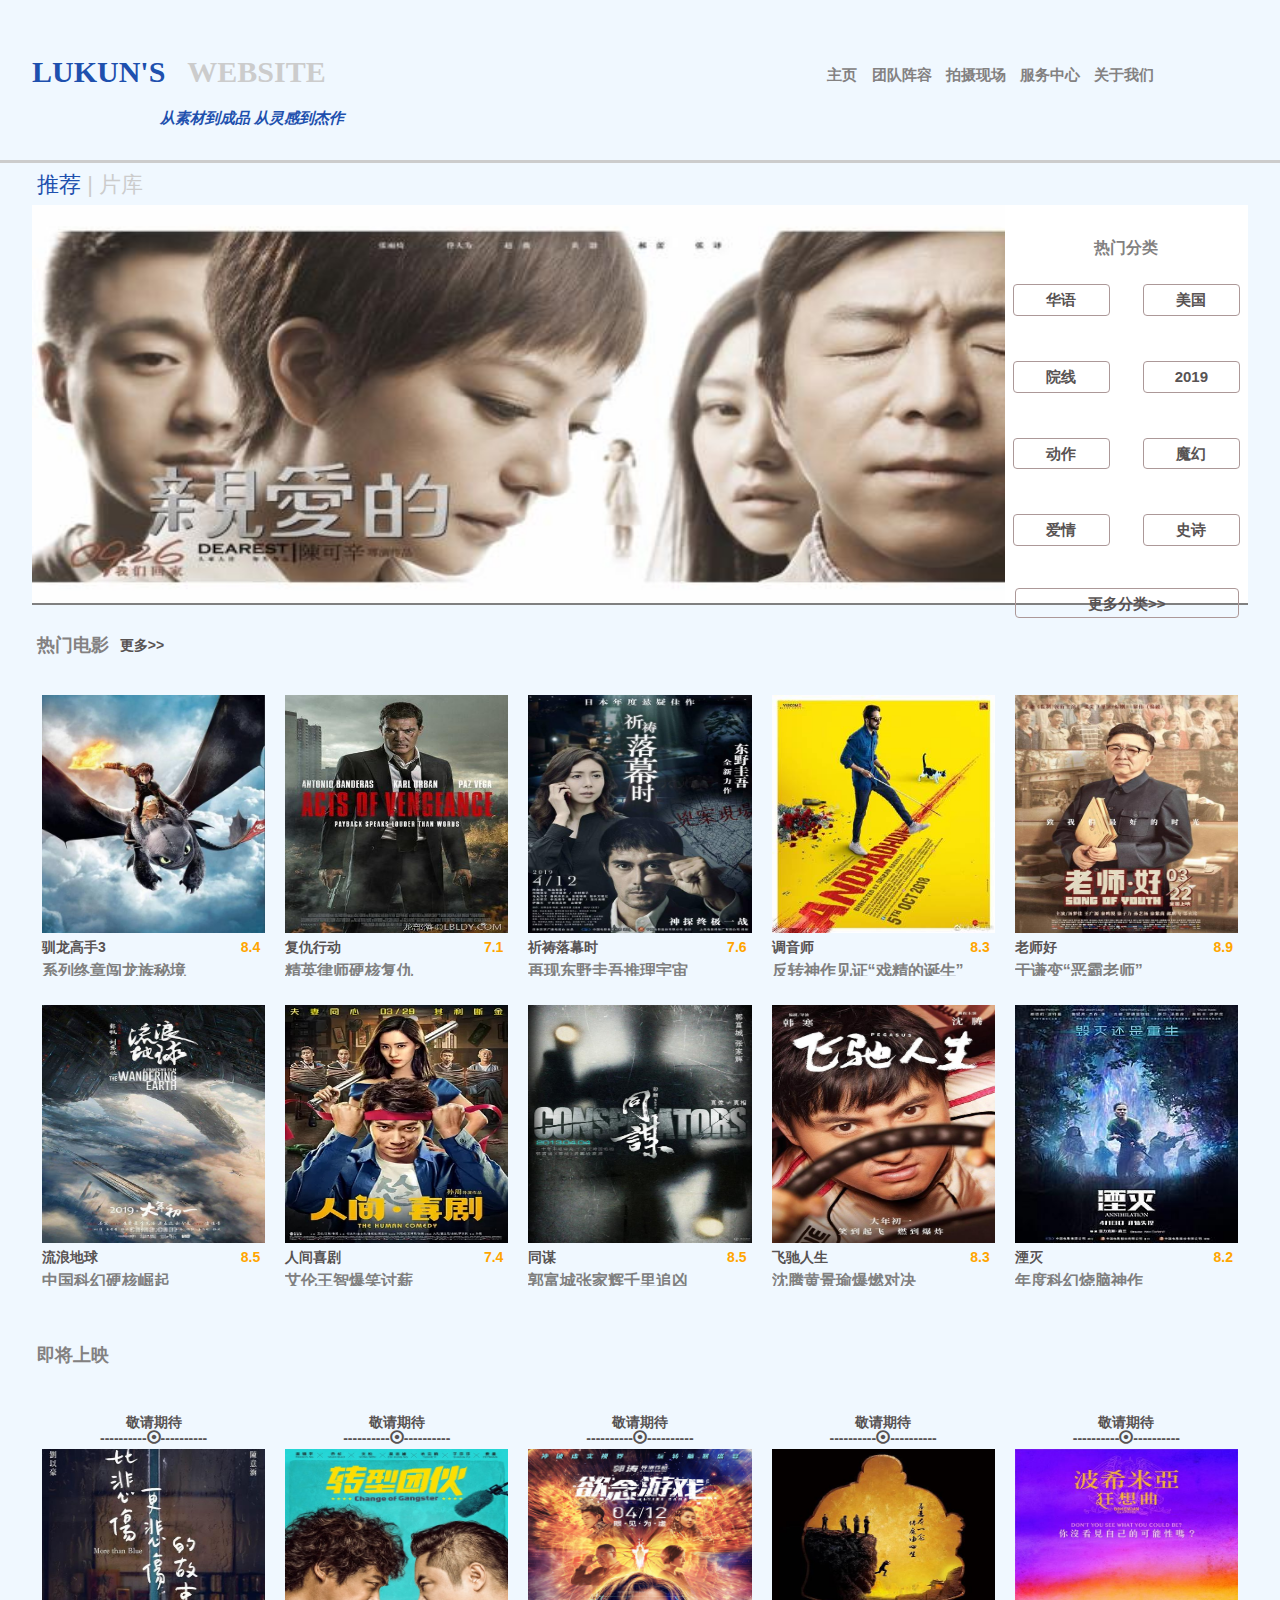
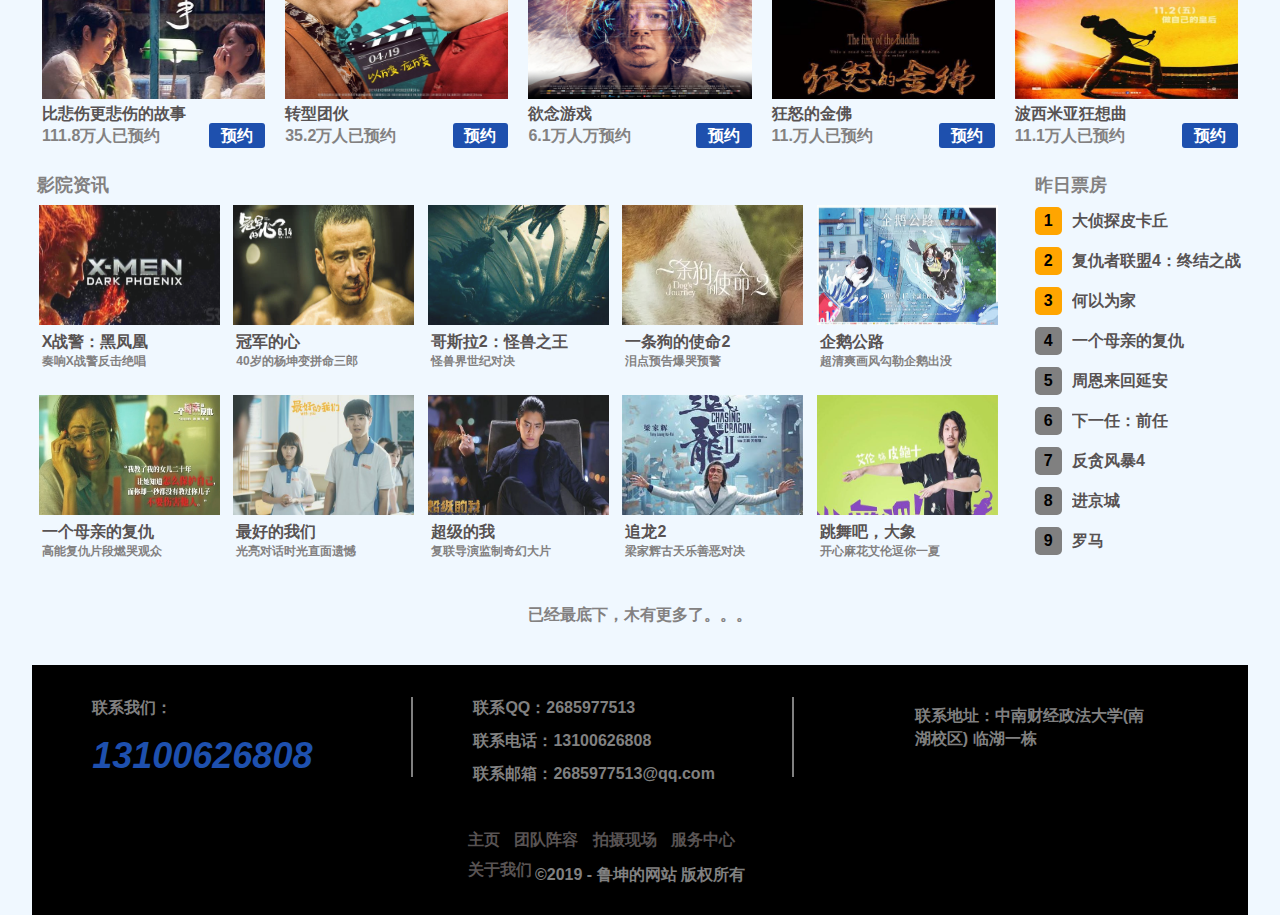
<file: index.html>
<!DOCTYPE html>
<html lang="en">
<head>
    <meta charset="UTF-8">
    <meta name="viewport" content="width=device-width, initial-scale=1.0">
    <meta http-equiv="X-UA-Compatible" content="ie=edge">
    <link rel="stylesheet" href="CSS/bootstrap.css">
    <script src="JS/bootstrap.js"></script>
    <!-- <link rel="stylesheet" href="https://cdn.staticfile.org/twitter-bootstrap/3.3.7/css/bootstrap.min.css"> -->
    <link rel="stylesheet" href="../CSS/isotope.css">
    <link rel="stylesheet" href="CSS/style.css">
    <script></script>
    <title>期末课程设计</title>
</head>
<body onload="init()" style="background-color:aliceblue;" id="hhh">
    <div class="mycontainer" >
        <div class="myheader" >
            <div class="logo">
                <h1>
                    <a href="index.html" title="鲁坤的网站">
                        <font style="color:rgb(30,80,174);"color="#1e50ae">LUKUN'S</font> 
                        &nbsp;
                        <font style="color:rg(204,204,204);"color="#cccccc">WEBSITE</font> 
                    </a>
                </h1>
                <i >
                    从素材到成品 从灵感到杰作
                </i>
                <!--  <img src="images/mylogo.png" alt="鲁坤的网站" title="鲁坤的网站"></a> -->
            </div>
            
            <div class="other-link">
                <ul>
                    <li><a href="index.html">主页</a></li>
                    <li><a href="pages/team.html">团队阵容</a></li>
                    <li><a href="pages/photo_spot.html">拍摄现场</a></li>
                    <li><a href="pages/service_center.html">服务中心</a></li>
                    <li><a href="pages/about_us.html">关于我们</a></li>
                </ul>
            </div>
        </div>
        <div class="main-content">
            <div class="recomm">
                <div class="recommend">
                    <div class="recommend-1">
                        推荐&nbsp;<span style="color:#ccc;">|</span>&nbsp;<a href="" >片库</a> 
                    </div>  
                </div>   
            </div>
            <div class="clear"></div>
            <div class="con-1">
                <div class="roll-screen " title="最新电影海报展示">
                   <div  class="circular-picture">
                        <a href="pages/1.html" id="lunbotu-add"> <img  id="lunbotu" src="images/1.jpg" alt=""></a>
                   </div>
                   <script>
                       function init(){
                           setInterval("changeImg()",2500);
                       }
                       var i=1;
                       function changeImg(){
                           i++;
                           document.getElementById("lunbotu-add").href="pages/"+i+".html";
                           document.getElementById("lunbotu").src="images/"+i+".jpg";
                           if(i==5){
                               i=0;
                           }
                       }
                       function preorder(){
                           alert("您已成功预约！");
                       }
                   </script>

                </div>
                
                <div class="divide">
                   <div class="pop-divide">
                        <strong> 热门分类
                   </div>
                   <a href="#" class="exact-divide left">                      
                        <span>
                            华语  
                        </span>                     
                    </a>
                   <a href="#" class="exact-divide right">
                        <span>
                            美国
                        </span>
                    </a>
                  <a href="#" class="exact-divide left">                      
                        <span>
                            院线  
                        </span>                     
                    </a>
                   <a href="#" class="exact-divide right">
                        <span>
                            2019
                        </span>
                    </a>
                    <a href="#" class="exact-divide left">                      
                        <span>
                            动作  
                        </span>                     
                    </a>
                   <a href="#" class="exact-divide right">
                        <span>
                            魔幻
                        </span>
                    </a>
                    <a href="#" class="exact-divide left">                      
                        <span>
                            爱情  
                        </span>                     
                    </a>
                   <a href="#" class="exact-divide right">
                        <span>
                            史诗
                        </span>
                    </a>
                   <a href="#" class="more-divide left">
                       <span>
                           更多分类>>
                       </span>
                   </a>
                </div>
            </div>
            <div class="clear"></div>
            <div class="con-2">
                <div class="con-2-1 ">
                    <div class="con-2-1-rmdy left">
                        <span>
                            热门电影 
                        </span>
                    </div>
                    <div class="con-2-1-more left">
                        <a href="pages/#"> 
                            <span>
                                更多>>
                            </span>
                        </a>
                    </div>
                </div>
                <div class="clear"></div>
                <div class="con-2-2">
                    <div class="con-2-2-jt left">
                        <a href="#">
                            <div class="movie-pic">
                                <img src="images/index_image/xlgs.jpg" alt="snrn">
                            </div>
                            <div class="movie-name left">
                                <span>
                                    驯龙高手3
                                </span>
                            </div>
                            <div class="movie-grade right">
                                <span>
                                    8.4
                                </span>
                            </div>
                            <div class="clear"></div>
                            <div class="movie-resume">
                                <span>
                                    系列终章闯龙族秘境
                                </span>
                            </div>
                        </a>
                    </div>
                    <div class="con-2-2-jt left">
                       <a href="#">
                            <div class="movie-pic">
                                <img src="images/index_image/fcxd.jpg" alt="snrn">
                            </div>
                            <div class="movie-name left">
                                <span>
                                    复仇行动
                                </span>
                            </div>
                            <div class="movie-grade right">
                                <span>
                                    7.1
                                </span>
                            </div>
                            <div class="clear"></div>
                            <div class="movie-resume">
                                <span>
                                    精英律师硬核复仇
                                </span>
                            </div>
                        </a>
                    </div>
                    <div class="con-2-2-jt left">
                       <a href="#">
                            <div class="movie-pic">
                                <img src="images/index_image/qdlms.jpg" alt="snrn">
                            </div>
                            <div class="movie-name left">
                                <span>
                                    祈祷落幕时
                                </span>
                            </div>
                            <div class="movie-grade right">
                                <span>
                                    7.6
                                </span>
                            </div>
                            <div class="clear"></div>
                            <div class="movie-resume">
                                <span>
                                    再现东野圭吾推理宇宙
                                </span>
                            </div>
                        </a>
                    </div>
                    <div class="con-2-2-jt left">
                        <a href="#">
                            <div class="movie-pic">
                                <img src="images/index_image/tys.jpg" alt="snrn">
                            </div>
                            <div class="movie-name left">
                                <span>
                                    调音师
                                </span>
                            </div>
                            <div class="movie-grade right">
                                <span>
                                    8.3
                                </span>
                            </div>
                            <div class="clear"></div>
                            <div class="movie-resume">
                                <span>
                                    反转神作见证“戏精的诞生”
                                </span>
                            </div>
                        </a>
                    </div>
                    <div class="con-2-2-jt left">
                        <a href="#">
                            <div class="movie-pic">
                                <img src="images/index_image/lsh.jpg" alt="snrn">
                            </div>
                            <div class="movie-name left">
                                <span>
                                    老师好
                                </span>
                            </div>
                            <div class="movie-grade right">
                                <span>
                                    8.9
                                </span>
                            </div>
                            <div class="clear"></div>
                            <div class="movie-resume">
                                <span>
                                    于谦变“恶霸老师”
                                </span>
                            </div>
                        </a>
                    </div>
                    <div class="con-2-2-jt left">
                        <a href="#">
                            <div class="movie-pic">
                                <img src="images/index_image/lldq.jpg" alt="snrn">
                            </div>
                            <div class="movie-name left">
                                <span>
                                    流浪地球
                                </span>
                            </div>
                            <div class="movie-grade right">
                                <span>
                                    8.5
                                </span>
                            </div>
                            <div class="clear"></div>
                            <div class="movie-resume">
                                <span>
                                    中国科幻硬核崛起
                                </span>
                            </div>
                        </a>
                    </div>
                    <div class="con-2-2-jt left">
                        <a href="#">
                            <div class="movie-pic">
                                <img src="images/index_image/rjxj.jpg" alt="snrn">
                            </div>
                            <div class="movie-name left">
                                <span>
                                    人间喜剧
                                </span>
                            </div>
                            <div class="movie-grade right">
                                <span>
                                   7.4
                                </span>
                            </div>
                            <div class="clear"></div>
                            <div class="movie-resume">
                                <span>
                                    艾伦王智爆笑讨薪
                                </span>
                            </div>
                        </a>
                    </div>
                    <div class="con-2-2-jt left">
                        <a href="#">
                            <div class="movie-pic">
                                <img src="images/index_image/tm.jpg" alt="snrn">
                            </div>
                            <div class="movie-name left">
                                <span>
                                    同谋
                                </span>
                            </div>
                            <div class="movie-grade right">
                                <span>
                                    8.5
                                </span>
                            </div>
                            <div class="clear"></div>
                            <div class="movie-resume">
                                <span>
                                    郭富城张家辉千里追凶
                                </span>
                            </div>
                        </a>
                    </div>
                    <div class="con-2-2-jt left">
                       <a href="#">
                            <div class="movie-pic">
                                <img src="images/index_image/fcrs.jpg" alt="snrn">
                            </div>
                            <div class="movie-name left">
                                <span>
                                    飞驰人生
                                </span>
                            </div>
                            <div class="movie-grade right">
                                <span>
                                    8.3
                                </span>
                            </div>
                            <div class="clear"></div>
                            <div class="movie-resume">
                                <span>
                                    沈腾黄景瑜爆燃对决
                                </span>
                            </div>
                        </a>
                    </div>
                    <div class="con-2-2-jt left">
                        <a href="#">
                            <div class="movie-pic">
                                <img src="images/index_image/ym.jpg" alt="snrn">
                            </div>
                            <div class="movie-name left">
                                <span>
                                    湮灭
                                </span>
                            </div>
                            <div class="movie-grade right">
                                <span>
                                    8.2
                                </span>
                            </div>
                            <div class="clear"></div>
                            <div class="movie-resume">
                                <span>
                                    年度科幻烧脑神作
                                </span>
                            </div>
                        </a>
                    </div>

                </div>
                <div class="clear"></div>
                <div class="con-2-3" id="222">
                    <div class="con-2-3-jjsy left">
                        <span>
                            即将上映 
                        </span>
                    </div>
                </div>
                <div class="clear"></div>
                <div class="con-2-4">
                    <div class="con-2-4-jt left">
                        <a href="#">
                            <div class="win-1">
                                <div class="jqqd">
                                    <p>敬请期待</p> 
                                    <p>----------<span class="glyphicon glyphicon-record"></span>----------</p> 
                                    
                                </div>
                                <div class="postcard">
                                    <img src="images/index_image/bbsgbsdgs.jpg" alt="">
                                </div>
                                <div class="movie_name">
                                    比悲伤更悲伤的故事
                                </div>
                            </div>
                        </a>
                        <div class="yy">
                            <div class="yyrs left">
                                111.8万人已预约
                            </div>
                            <div class="yybtn right" onclick="preorder()">
                                预约
                            </div>
                        </div>
                    </div>
                    <div class="con-2-4-jt left">
                        <a href="#">
                            <div class="win-1">
                                <div class="jqqd">
                                    <p>敬请期待</p> 
                                    <p>----------<span class="glyphicon glyphicon-record"></span>----------</p> 
                                    
                                </div>
                                <div class="postcard">
                                    <img src="images/index_image/zxth.jpg" alt="">
                                </div>
                                <div class="movie_name">
                                    转型团伙
                                </div>
                            </div>
                        </a>
                        <div class="yy">
                            <div class="yyrs left">
                                35.2万人已预约
                            </div>
                            <div class="yybtn right" onclick="preorder()">
                                预约
                            </div>
                        </div>
                    </div>
                    <div class="con-2-4-jt left">
                        <a href="#">
                            <div class="win-1">
                                <div class="jqqd">
                                    <p>敬请期待</p> 
                                    <p>----------<span class="glyphicon glyphicon-record"></span>----------</p> 
                                    
                                </div>
                                <div class="postcard">
                                    <img src="images/index_image/ynyx.jpg" alt="">
                                </div>
                                <div class="movie_name">
                                    欲念游戏
                                </div>
                            </div>
                        </a>
                        <div class="yy">
                            <div class="yyrs left">
                                6.1万人万预约
                            </div>
                            <div class="yybtn right" onclick="preorder()">
                                预约
                            </div>
                        </div>
                    </div>
                    <div class="con-2-4-jt left">
                        <a href="#">
                            <div class="win-1">
                                <div class="jqqd">
                                    <p>敬请期待</p> 
                                    <p>----------<span class="glyphicon glyphicon-record"></span>----------</p> 
                                    
                                </div>
                                <div class="postcard">
                                    <img src="images/index_image/kndjf.jpg" alt="">
                                </div>
                                <div class="movie_name">
                                    狂怒的金佛
                                </div>
                            </div>
                        </a>
                        <div class="yy">
                            <div class="yyrs left">
                                11.万人已预约
                            </div>
                            <div class="yybtn right" onclick="preorder()">
                                预约
                            </div>
                        </div>
                    </div>
                    <div class="con-2-4-jt left">
                        <a href="#">
                            <div class="win-1">
                                <div class="jqqd">
                                    <p>敬请期待</p> 
                                    <p>----------<span class="glyphicon glyphicon-record"></span>----------</p> 
                                    
                                </div>
                                <div class="postcard">
                                    <img src="images/index_image/bxmykxq.jpg" alt="">
                                </div>
                                <div class="movie_name">
                                    波西米亚狂想曲
                                </div>
                            </div>
                        </a>
                        <div class="yy">
                            <div class="yyrs left">
                                11.1万人已预约
                            </div>
                            <div class="yybtn right" onclick="preorder()">
                                预约
                            </div>
                        </div>
                    </div>
                </div>
            </div>
            <div class="clear"></div>
            <div class="con-3">
                <div class="con-left left">
                    <div class="title">
                         影院资讯
                    </div>
                    <div class="content-true">
                        <div class="zxnr left">
                            <a href="">
                                <div class="postcard">
                                    <img src="images/index_image/heifenghaung.jpg" alt="">
                                </div>
                                <div class="movie_name">
                                    X战警：黑凤凰
                                </div>
                                <div class="movie_resume">
                                    奏响X战警反击绝唱
                                </div>
                            </a>
                        </div>
                        <div class="zxnr left">
                            <a href="">
                                <div class="postcard">
                                    <img src="images/index_image/gjdx.jpg" alt="">
                                </div>
                                <div class="movie_name">
                                    冠军的心
                                </div>
                                <div class="movie_resume">
                                    40岁的杨坤变拼命三郎
                                </div>
                            </a>
                        </div>
                        <div class="zxnr left">
                            <a href="">
                                <div class="postcard">
                                    <img src="images/index_image/gesila.jpg" alt="">
                                </div>
                                <div class="movie_name">
                                    哥斯拉2：怪兽之王
                                </div>
                                <div class="movie_resume">
                                    怪兽界世纪对决
                                </div>
                            </a>
                        </div>
                        <div class="zxnr left">
                           <a href="">
                                <div class="postcard">
                                    <img src="images/index_image/ytgdsm.jpg" alt="">
                                </div>
                                <div class="movie_name">
                                    一条狗的使命2
                                </div>
                                <div class="movie_resume">
                                    泪点预告爆哭预警
                                </div>
                            </a>
                        </div>
                        <div class="zxnr left">
                           <a href="">
                                <div class="postcard">
                                    <img src="images/index_image/qegl.jpg" alt="">
                                </div>
                                <div class="movie_name">
                                    企鹅公路
                                </div>
                                <div class="movie_resume">
                                    超清爽画风勾勒企鹅出没
                                </div>
                            </a>
                        </div>
                        <div class="zxnr left">
                            <a href="">
                                <div class="postcard">
                                    <img src="images/index_image/ygmqdfc.jpg" alt="">
                                </div>
                                <div class="movie_name">
                                    一个母亲的复仇
                                </div>
                                <div class="movie_resume">
                                    高能复仇片段燃哭观众
                                </div>
                            </a>
                        </div>
                        <div class="zxnr left">
                            <a href="">
                                <div class="postcard">
                                    <img src="images/index_image/zhdwm.jpg" alt="">
                                </div>
                                <div class="movie_name">
                                    最好的我们
                                </div>
                                <div class="movie_resume">
                                    光亮对话时光直面遗憾
                                </div>
                            </a>
                        </div>
                        <div class="zxnr left">
                            <a href="">
                                <div class="postcard">
                                    <img src="images/index_image/cjdw.jpg" alt="">
                                </div>
                                <div class="movie_name">
                                    超级的我
                                </div>
                                <div class="movie_resume">
                                    复联导演监制奇幻大片
                                </div>
                            </a>
                        </div>
                        <div class="zxnr left">
                            <a href="">
                                <div class="postcard">
                                    <img src="images/index_image/zl2.jpg" alt="">
                                </div>
                                <div class="movie_name">
                                    追龙2
                                </div>
                                <div class="movie_resume">
                                    梁家辉古天乐善恶对决
                                </div>
                            </a>
                        </div>
                        <div class="zxnr left">
                            <a href="">
                                <div class="postcard">
                                    <img src="images/index_image/twbdx.jpg" alt="">
                                </div>
                                <div class="movie_name">
                                   跳舞吧，大象
                                </div>
                                <div class="movie_resume">
                                    开心麻花艾伦逗你一夏
                                </div>
                            </a>
                        </div>
                        
                    </div>
                    
                </div>
                <div class="con-right right">
                   <div class="title">
                       昨日票房
                   </div>
                   <div class="paihang">
                        <div class="phlist" >
                            <a href="#" title="大侦探皮卡丘">
                                <div class="xuhao left" style="background-color:orange;">
                                    1
                                </div>
                                <div class="movielist left">
                                    大侦探皮卡丘
                                </div>
                            </a>
                        </div>
                        <div class="phlist">
                           <a href="#" title="复仇者联盟4：终结之战">
                                <div class="xuhao left" style="background-color:orange;">
                                    2
                                </div>
                                <div class="movielist left">
                                    复仇者联盟4：终结之战
                                </div>
                            </a>
                        </div>
                        <div class="phlist">
                            <a href="#" title="何以为家">
                                <div class="xuhao left" style="background-color:orange;">
                                    3
                                </div>
                                <div class="movielist left">
                                    何以为家
                                </div>
                            </a>
                        </div>
                        <div class="phlist">
                            <a href="#" title="一个母亲的复仇">
                                <div class="xuhao left" style="background-color:gray;">
                                    4
                                </div>
                                <div class="movielist left">
                                    一个母亲的复仇
                                </div>
                            </a>
                        </div>
                        <div class="phlist">
                            <a href="#" title="周恩来回延安">
                                <div class="xuhao left" style="background-color:gray;">
                                    5
                                </div>
                                <div class="movielist left">
                                    周恩来回延安
                                </div>
                            </a>
                        </div>
                        <div class="phlist">
                            <a href="#" title="下一任：前任">
                                <div class="xuhao left" style="background-color:gray;">
                                    6
                                </div>
                                <div class="movielist left">
                                    下一任：前任
                                </div>
                            </a>
                        </div>
                        <div class="phlist">
                            <a href="#" title="反贪风暴4">
                                <div class="xuhao left" style="background-color:gray;">
                                    7
                                </div>
                                <div class="movielist left">
                                    反贪风暴4
                                </div>
                            </a>
                        </div>
                        <div class="phlist">
                            <a href="#" title="进京城">
                                <div class="xuhao left" style="background-color:gray;">
                                    8
                                </div>
                                <div class="movielist left">
                                    进京城
                                </div>
                            </a>
                        </div>
                        <div class="phlist">
                            <a href="#" title="罗马">
                                <div class="xuhao left" style="background-color:gray;">
                                    9
                                </div>
                                <div class="movielist left">
                                    罗马
                                </div>
                            </a>
                        </div>
                   </div>
                </div>
            </div>
            <div class="clear"></div>
            <div class="no-more">
                <p>已经最底下，木有更多了。。。</p>
            </div>
        </div>
        <div class="clear"></div>
        <div class="myfooter">
            <div class="footer-top">
                <div class="footer-left">
                    <div class="lxwm">
                        <p><span style="font-size:16px; color: gray;">联系我们：</span></p>
                        <i style="font-size:36px;color: #1e50ae;">13100626808</i>
                        
                    </div>
                    
                </div>
                
                <div class="footer-center">
                    <div class="lxfs">
                        <p>联系QQ：2685977513</p>
                        <p>联系电话：13100626808</p>
                        <p>联系邮箱：2685977513@qq.com</p>
                    </div>
                </div>
                <div class="footer-right">
                    <div class="lxdz">
                        <p>联系地址：中南财经政法大学(南湖校区) 临湖一栋</p>
                    </div>
                </div>
            </div>
            <div class="footer-bottom">
                <div class="return-nav">
                    <ul>
                        <li><a href="index.html">主页</a></li>
                        <li><a href="pages/team.html">团队阵容</a></li>
                        <li><a href="pages/photo_spot.html">拍摄现场</a></li>
                        <li><a href="pages/service_center.html">服务中心</a></li>
                        <li><a href="pages/about_us.html">关于我们</a></li>
                    </ul>
                </div>
                <div class="copyright">
                        ©2019 - 鲁坤的网站 版权所有
                </div>
            </div>
        </div>
    </div>

</body>
</html>
</file>
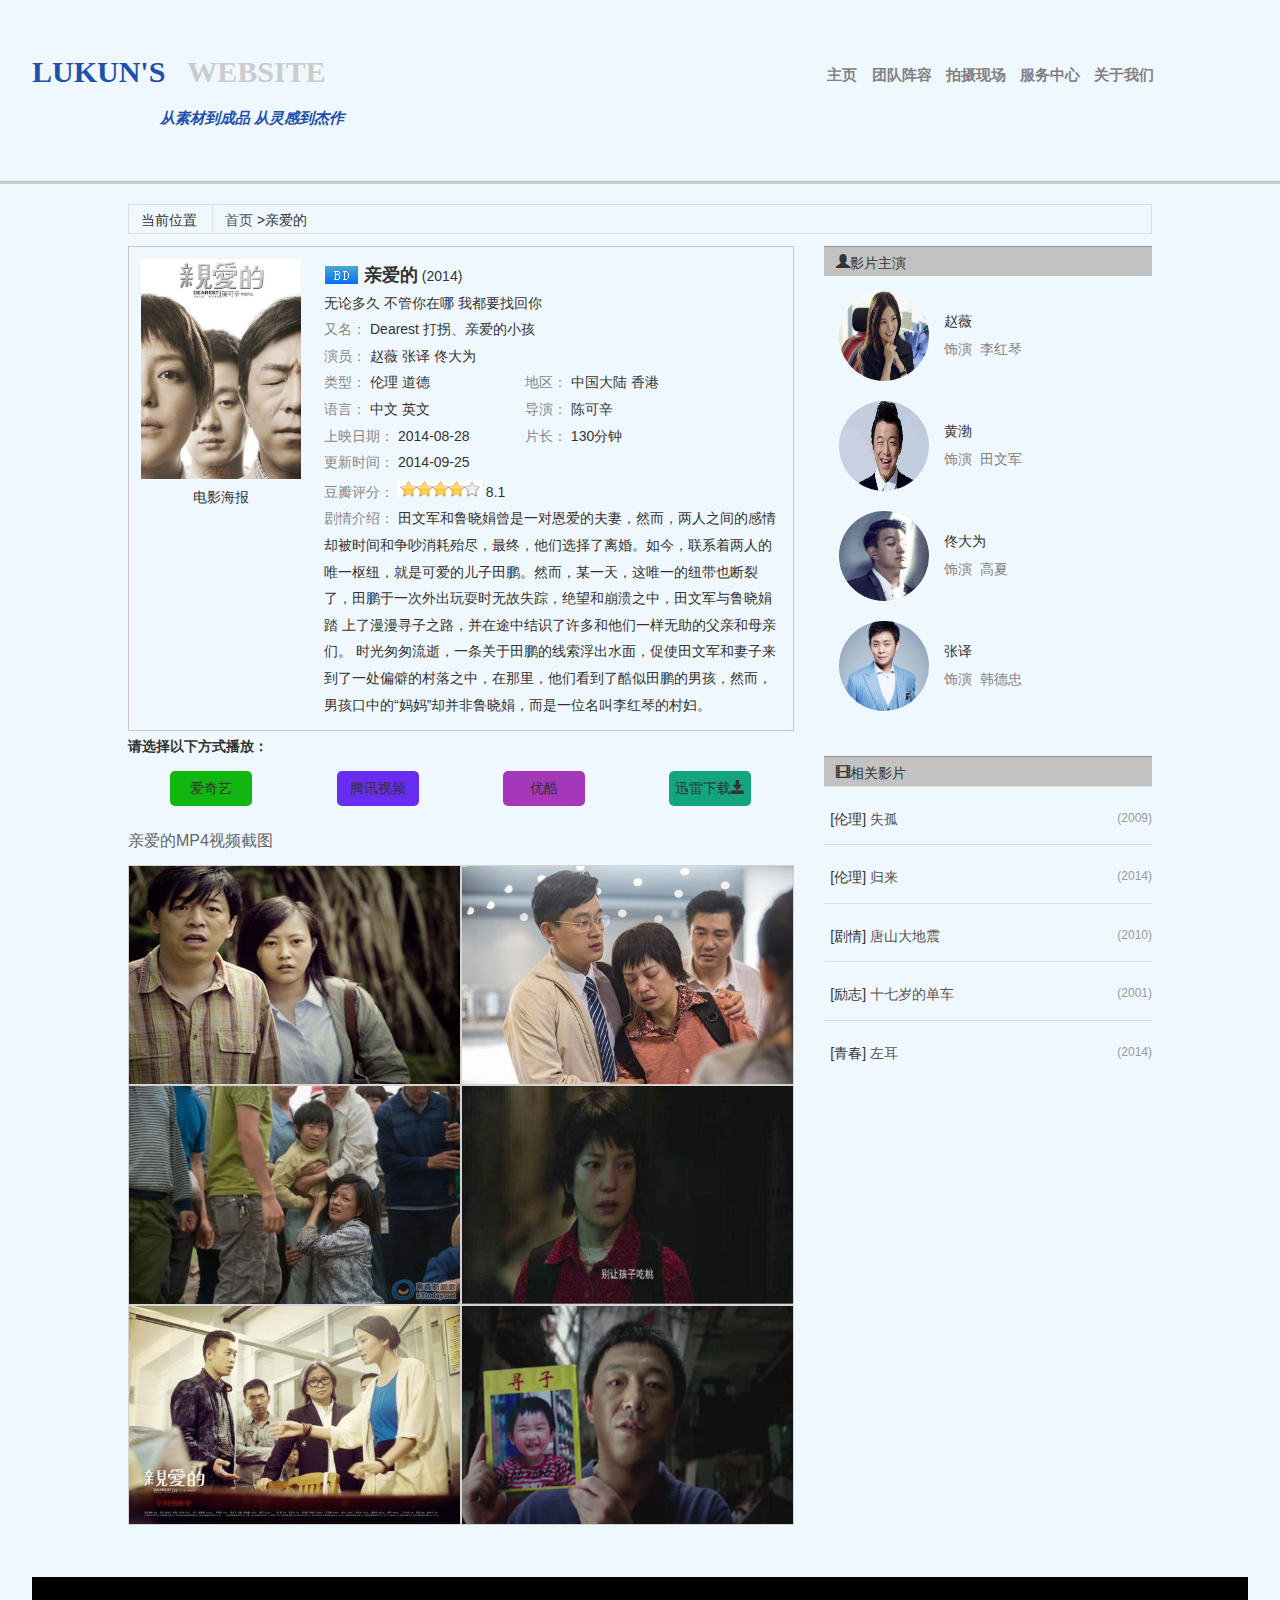
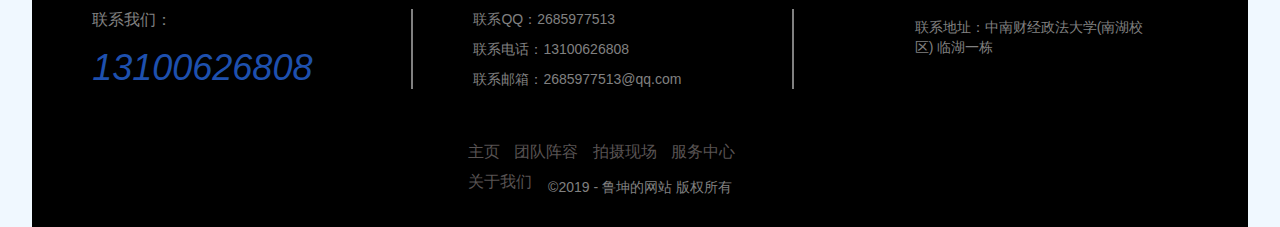
<file: pages/1.html>
<!DOCTYPE html>
<html lang="en">
<head>
    <meta charset="UTF-8">
    <meta name="viewport" content="width=device-width, initial-scale=1.0">
    <meta http-equiv="X-UA-Compatible" content="ie=edge">
    <link rel="stylesheet" href="../CSS/bootstrap.css">
    <link rel="stylesheet" href="../CSS/bootstrap.min.css">
    <script src="../JS/bootstrap.js"></script>
    <script src="../JS/bootstrap.min.js"></script>
    <!-- <link rel="stylesheet" href="https://cdn.staticfile.org/twitter-bootstrap/3.3.7/css/bootstrap.min.css"> -->
    <link rel="stylesheet" href="../CSS/style.css">
    <script></script>
    <title>轮播图-亲爱的</title>
</head>
<body onload="init()" style="background-color:aliceblue;">
    <div class="mycontainer" >
        <div class="myheader" >
            <div class="logo">
                <h1>
                    <a href="../index.html" title="鲁坤的网站">
                        <font style="color:rgb(30,80,174);"color="#1e50ae">LUKUN'S</font> 
                        &nbsp;
                        <font style="color:rg(204,204,204);"color="#cccccc">WEBSITE</font> 
                    </a>
                </h1>
                <i >
                    从素材到成品 从灵感到杰作
                </i>
                <!--  <img src="images/mylogo.png" alt="鲁坤的网站" title="鲁坤的网站"></a> -->
            </div>
            
            <div class="other-link">
                <ul>
                    <li><a href="../index.html">主页</a></li>
                    <li><a href="team.html">团队阵容</a></li>
                    <li><a href="photo_spot.html">拍摄现场</a></li>
                    <li><a href="service_center.html">服务中心</a></li>
                    <li><a href="about_us.html">关于我们</a></li>
                </ul>
            </div>
        </div>
        <div class="clear" style="margin-top:3px solid #ccc"></div>
        <hr style="height: 3px;background-color:#ccc;">
        <div class="clear"></div>
        <div class="main-movie-display">
            <div class="block1">
                <div class="s-block1">
                    <span>当前位置</span>
                    <a href="../index.html">首页</a>
                    >亲爱的
                </div>
            </div>
            <div class="ypxq">
                <div class="minfo">
                    <div class="img">
                        <img class="postcard-picture" src="../images/qiande.jpg" alt="亲爱的" title="亲爱的">
                        <br>
                        <div class="ssbutton">
                            电影海报
                        </div>
                    </div>
                    <div class="info" >
                        <span class="versionico version4">&nbsp;</span>
                        <h1 class="font14w">亲爱的</h1>
                        (2014)
                        <br data-filtered="filtered">
                        <span>
                            无论多久 不管你在哪 我都要找回你
                        </span>
                        <!-- <div class="versionico version4"></div> -->
                        <br data-filtered="filtered">
                        <span>
                            <span class="font-888">
                                又名：
                            </span>
                            Dearest  打拐、亲爱的小孩
                        </span>
                        <br data-filtered="filtered">
                        <span>
                            <span class="font-888">演员：</span>
                            赵薇&nbsp;张译&nbsp;佟大为&nbsp;
                        </span>
                        <br data-filtered="filtered">
                        <div class="clearfix">
                            <span class="span-block">
                                <span class="font-888">
                                    类型：
                                </span>
                                伦理 道德
                            </span>
                            <span class="span-block">
                                <span class="font-888">
                                    地区：
                                </span>
                                中国大陆 香港
                            </span>
                            <span class="span-block">
                                <span class="font-888">
                                    语言：
                                </span>
                                中文 英文
                            </span>
                            <span class="span-block">
                                <span class="font-888">
                                    导演：
                                </span>
                                陈可辛
                            </span>
                            <span class="span-block">
                                <span class="font-888">
                                    上映日期：
                                </span>
                                2014-08-28
                            </span>
                            <span class="span-block">
                                <span class="font-888">
                                    片长：
                                </span>
                                130分钟
                            </span>
                            <span class="span-block">
                                <span class="font-888">
                                    更新时间：
                                </span>
                                2014-09-25
                            </span>
                        </div>
                        <div class="clearfix">
                            <span class="font-888">
                                豆瓣评分：
                            </span>
                            <span class="score sc8"></span>
                            8.1
                        </div>
                        <div class="clearfix">
                            <span class="font-888">
                                剧情介绍：
                            </span>
                            田文军和鲁晓娟曾是一对恩爱的夫妻，然而，两人之间的感情却被时间和争吵消耗殆尽，最终，他们选择了离婚。如今，联系着两人的唯一枢纽，就是可爱的儿子田鹏。然而，某一天，这唯一的纽带也断裂了，田鹏于一次外出玩耍时无故失踪，绝望和崩溃之中，田文军与鲁晓娟踏 上了漫漫寻子之路，并在途中结识了许多和他们一样无助的父亲和母亲们。
时光匆匆流逝，一条关于田鹏的线索浮出水面，促使田文军和妻子来到了一处偏僻的村落之中，在那里，他们看到了酷似田鹏的男孩，然而，男孩口中的“妈妈”却并非鲁晓娟，而是一位名叫李红琴的村妇。
                        </div>
                    </div> 
                    <div class="clear"> </div>
                </div>
                <div class="custom-choice">
                    <div class="custom-choice-logan">
                        <strong>请选择以下方式播放：</strong>
                    </div>
                    <div class="choices">
                        <div class="col-md-3">
                            <div class="choice-way aiqiyi" onclick="aiqiyi()">
                                爱奇艺
                            </div>
                        </div>
                        <div class="col-md-3">
                            <div class="choice-way tengxun" onclick="tengxun()">
                                腾讯视频
                            </div>
                        </div>
                        <div class="col-md-3">
                            <div class="choice-way youku" onclick="youku()">
                                优酷
                            </div>
                        </div>
                        <div class="col-md-3">
                             <div class="choice-way huancun" onclick="huancun()">
                                迅雷下载<span class="glyphicon glyphicon-save"></span>
                             </div>
                        </div>
                    </div>
                    <script>
                        function aiqiyi(){
                            alert("已为您跳转到爱奇艺平台")
                        }
                        function tengxun(){
                            alert("已为您跳转到腾讯视频平台")
                        }
                        function youku(){
                            alert("已为您跳转到优酷平台")
                        }
                        function huancun(){
                            alert("正在为您下载，请稍后。。。")
                        }
                    </script>
                </div>
                <div class="noborder block1">
                    <h2 class="h2">亲爱的MP4视频截图</h2>
                    <div class="screenshots">
                        <div class="screenshots-jt">
                            <img src="../images/qinaidde1.jpg" alt="">
                        </div>
                        <div class="screenshots-jt">
                            <img src="../images/qiinaide2.jpg" alt="">
                        </div>
                        <div class="screenshots-jt">
                            <img src="../images/qinaide3.jpg" alt="">
                        </div>
                        <div class="screenshots-jt">
                            <img src="../images/qinaide4.jpg" alt="">
                        </div>
                        <div class="screenshots-jt">
                            <img src="../images/qinaide5.jpg" alt="">
                        </div>
                        <div class="screenshots-jt">
                            <img src="../images/qinaide6.jpg" alt="">
                        </div>
                    </div>
                </div>
            </div>
            <div class="xgyp">
                <div class="xgzy">
                    <h2 class="notabtitle">
                        <span class="glyphicon glyphicon-user">影片主演</span>
                    </h2>
                    <div class="col-md-12 yytp">
                        <div class="circle-img">
                            <img src="../images/zhaowei.jpg" alt="赵薇" title="赵薇">
                        </div>
                        <div class="yyn_a">
                            <p>赵薇</p>
                            <p><span>饰演 &nbsp;李红琴</span></p>
                        </div>
                    </div>
                    <div class="col-md-12 yytp">
                        <div class="circle-img">
                            <img src="../images/huangbo.jpg" alt="黄渤" title="黄渤">
                        </div>
                        <div class="yyn_a">
                            <p>黄渤</p>
                            <p><span>饰演 &nbsp;田文军</span></p>
                        </div>
                    </div>
                   <div class="col-md-12 yytp">
                        <div class="circle-img">
                            <img src="../images/tongdawei.jpg" alt="佟大为" title="佟大为">
                        </div>
                        <div class="yyn_a">
                            <p>佟大为</p>
                            <p><span>饰演 &nbsp;高夏</span></p>
                        </div>
                    </div>
                    <div class="col-md-12 yytp">
                        <div class="circle-img">
                            <img src="../images/zhangyi.jpg" alt="张译" title="张译">
                        </div>
                        <div class="yyn_a">
                            <p>张译</p>
                            <p><span>饰演 &nbsp;韩德忠</span></p>
                        </div>
                    </div>
                </div>
                <div class="clear"></div>
                <h2 class="notabtitle" style="margin-top:40px;">
                    <span class="glyphicon glyphicon-film">相关影片</span>
                </h2>
                <ul class="me2">
                    <li class="clearfix">
                        <h3 class="t3">
                            [伦理]
                            <a href="#">失孤</a>
                            <span class="t4">
                                (2009)
                            </span>
                        </h3>
                        
                    </li>
                    <li class="clearfix">
                        <h3 class="t3">
                            [伦理]
                            <a href="#">归来</a>
                            <span class="t4">
                                (2014)
                            </span>
                        </h3>
                        
                    </li>
                    <li class="clearfix">
                        <h3 class="t3">
                            [剧情]
                            <a href="#">唐山大地震</a>
                            <span class="t4">
                                (2010)
                            </span>
                        </h3>
                        
                    </li>
                    <li class="clearfix">
                        <h3 class="t3">
                            [励志]
                            <a href="#">十七岁的单车</a>
                            <span class="t4">
                                (2001)
                            </span>
                        </h3>
                        
                    </li>
                    <li class="clearfix">
                        <h3 class="t3">
                            [青春]
                            <a href="#">左耳</a>
                            <span class="t4">
                                (2014)
                            </span>
                        </h3>
                        
                    </li>
                </ul>
                
                
            </div>
        </div>
        <div class="clear"></div>
        <div class="myfooter">
            <div class="footer-top">
                <div class="footer-left">
                    <div class="lxwm">
                        <p><span style="font-size:16px; color: gray;">联系我们：</span></p>
                        <i style="font-size:36px;color: #1e50ae;">13100626808</i>
                        
                    </div>
                    
                </div>
                
                <div class="footer-center">
                    <div class="lxfs">
                        <p>联系QQ：2685977513</p>
                        <p>联系电话：13100626808</p>
                        <p>联系邮箱：2685977513@qq.com</p>
                    </div>
                </div>
                <div class="footer-right">
                    <div class="lxdz">
                        <p>联系地址：中南财经政法大学(南湖校区) 临湖一栋</p>
                    </div>
                </div>
            </div>
            <div class="footer-bottom">
                <div class="return-nav">
                    <ul>
                        <li><a href="../index.html">主页</a></li>
                        <li><a href="team.html">团队阵容</a></li>
                        <li><a href="photo_spot.html">拍摄现场</a></li>
                        <li><a href="service_center.html">服务中心</a></li>
                        <li><a href="about_us.html">关于我们</a></li>
                    </ul>
                </div>
                <div class="copyright">
                        ©2019 - 鲁坤的网站 版权所有
                </div>
            </div>
        </div>
    </div>
    <script>
        
    </script>
</body>
</html>
</file>
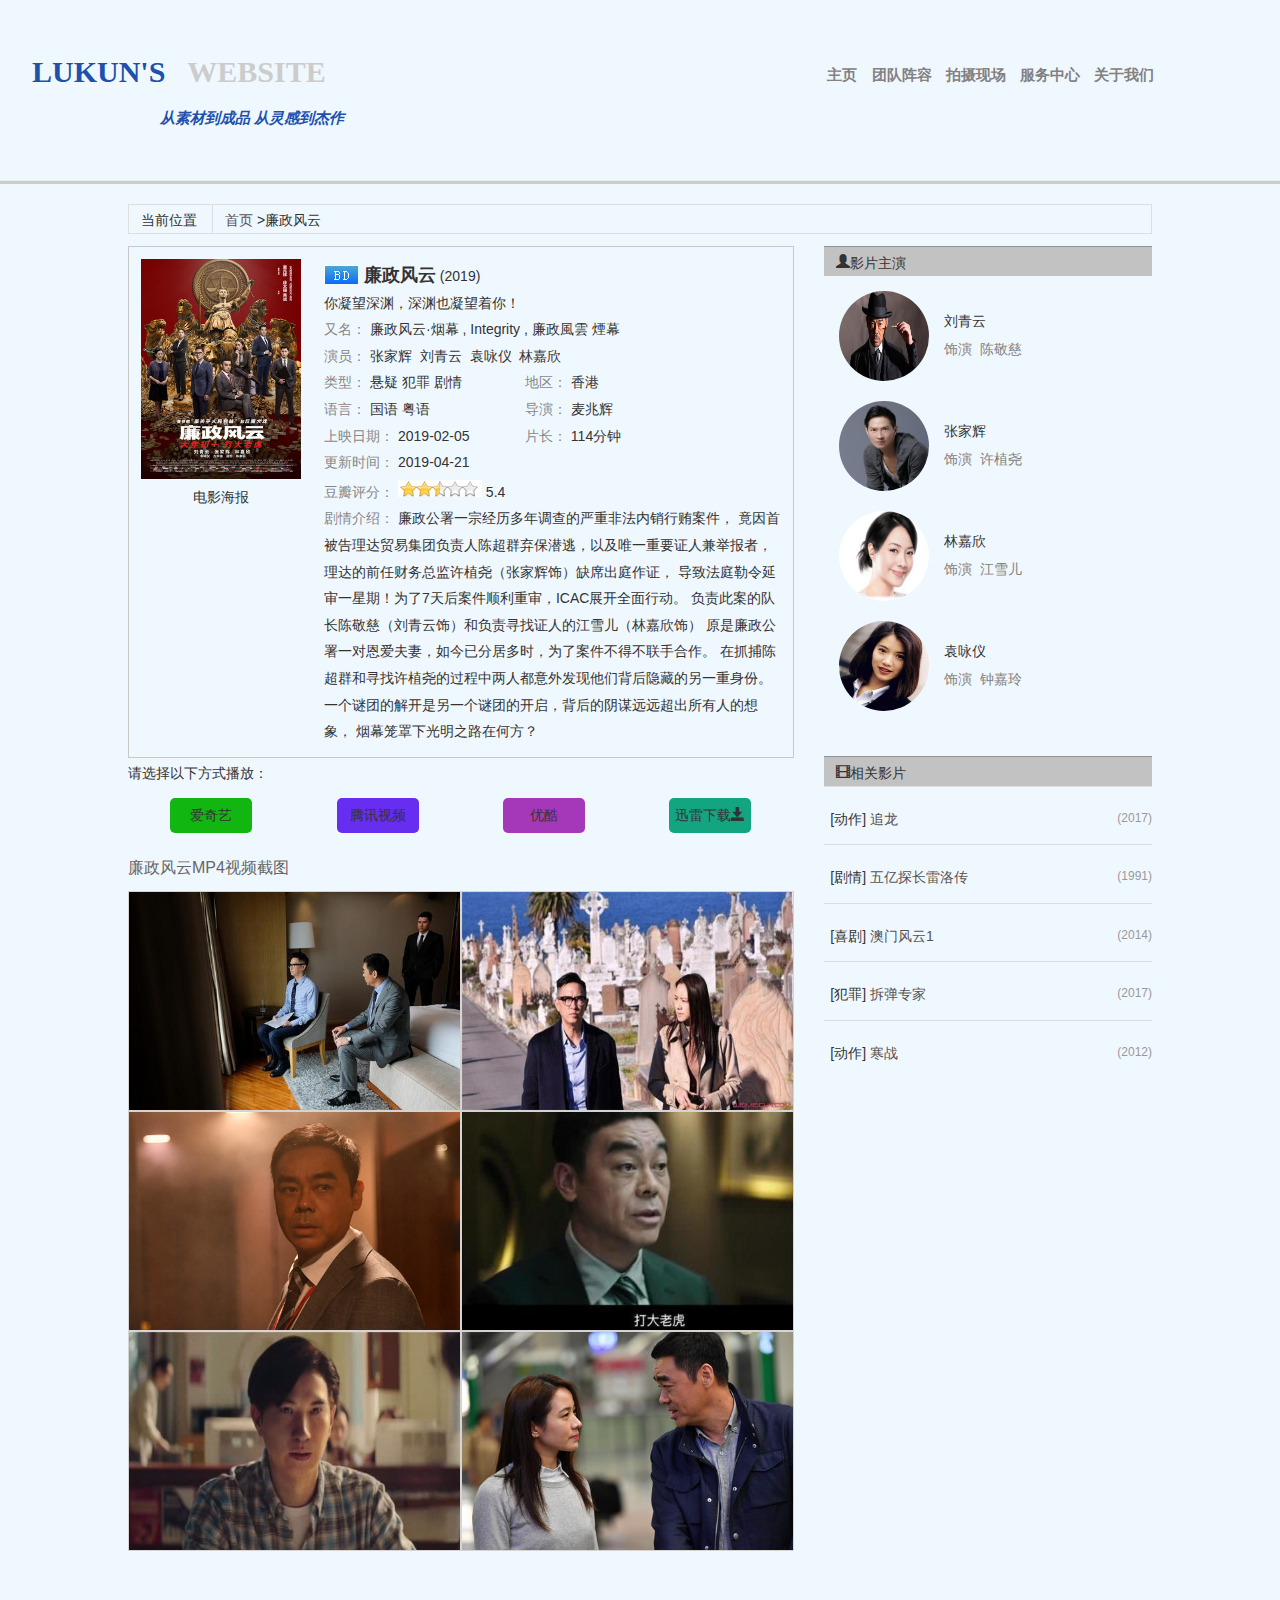
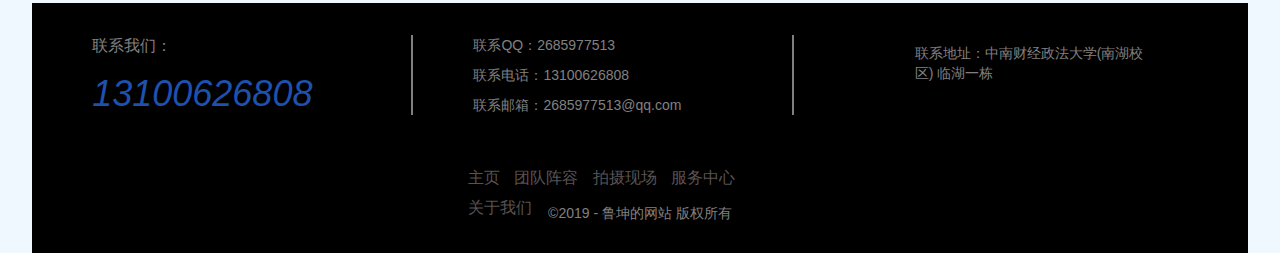
<file: pages/2.html>
<!DOCTYPE html>
<html lang="en">
<head>
    <meta charset="UTF-8">
    <meta name="viewport" content="width=device-width, initial-scale=1.0">
    <meta http-equiv="X-UA-Compatible" content="ie=edge">
    <link rel="stylesheet" href="../CSS/bootstrap.css">
    <link rel="stylesheet" href="../CSS/bootstrap.min.css">
    <script src="../JS/bootstrap.js"></script>
    <script src="../JS/bootstrap.min.js"></script>
    <!-- <link rel="stylesheet" href="https://cdn.staticfile.org/twitter-bootstrap/3.3.7/css/bootstrap.min.css"> -->
    <link rel="stylesheet" href="../CSS/style.css">
    <script></script>
    <title>轮播图-廉政风云</title>
</head>
<body onload="init()" style="background-color:aliceblue;">
    <div class="mycontainer" >
        <div class="myheader" >
            <div class="logo">
                <h1>
                    <a href="../index.html" title="鲁坤的网站">
                        <font style="color:rgb(30,80,174);"color="#1e50ae">LUKUN'S</font> 
                        &nbsp;
                        <font style="color:rg(204,204,204);"color="#cccccc">WEBSITE</font> 
                    </a>
                </h1>
                <i >
                    从素材到成品 从灵感到杰作
                </i>
                <!--  <img src="images/mylogo.png" alt="鲁坤的网站" title="鲁坤的网站"></a> -->
            </div>
            
            <div class="other-link">
                <ul>
                    <li><a href="../index.html">主页</a></li>
                    <li><a href="team.html">团队阵容</a></li>
                    <li><a href="photo_spot.html">拍摄现场</a></li>
                    <li><a href="service_center.html">服务中心</a></li>
                    <li><a href="about_us.html">关于我们</a></li>
                </ul>
            </div>
        </div>
        <div class="clear" style="margin-top:3px solid #ccc"></div>
        <hr style="height: 3px;background-color:#ccc;">
        <div class="clear"></div>
        <div class="main-movie-display">
            <div class="block1">
                <div class="s-block1">
                    <span>当前位置</span>
                    <a href="../index.html">首页</a>
                    >廉政风云
                </div>
            </div>
            <div class="ypxq">
                <div class="minfo">
                    <div class="img">
                        <img class="postcard-picture" src="../images/lianzhengfengyun.jpg" alt="廉政风云" title="廉政风云">
                        <br>
                        <div class="ssbutton">
                            电影海报
                        </div>
                    </div>
                    <div class="info" >
                        <span class="versionico version4">&nbsp;</span>
                        <h1 class="font14w">廉政风云</h1>
                        (2019)
                        <br data-filtered="filtered">
                        <span>
                            你凝望深渊，深渊也凝望着你！
                        </span>
                        <!-- <div class="versionico version4"></div> -->
                        <br data-filtered="filtered">
                        <span>
                            <span class="font-888">
                                又名：
                            </span>
                            廉政风云·烟幕 , Integrity , 廉政風雲 煙幕 
                        </span>
                        <br data-filtered="filtered">
                        <span>
                            <span class="font-888">演员：</span>
                            张家辉 &nbsp;刘青云 &nbsp;袁咏仪 &nbsp;林嘉欣
                        </span>
                        <br data-filtered="filtered">
                        <div class="clearfix">
                            <span class="span-block">
                                <span class="font-888">
                                    类型：
                                </span>
                                悬疑  犯罪  剧情
                            </span>
                            <span class="span-block">
                                <span class="font-888">
                                    地区：
                                </span>
                                香港 
                            </span>
                            <span class="span-block">
                                <span class="font-888">
                                    语言：
                                </span>
                                国语  粤语
                            </span>
                            <span class="span-block">
                                <span class="font-888">
                                    导演：
                                </span>
                                麦兆辉 
                            </span>
                            <span class="span-block">
                                <span class="font-888">
                                    上映日期：
                                </span>
                                2019-02-05
                            </span>
                            <span class="span-block">
                                <span class="font-888">
                                    片长：
                                </span>
                                114分钟
                            </span>
                            <span class="span-block">
                                <span class="font-888">
                                    更新时间：
                                </span>
                                2019-04-21
                            </span>
                        </div>
                        <div class="clearfix">
                            <span class="font-888">
                                豆瓣评分：
                            </span>
                            <span class="score sc5"></span>
                            5.4
                        </div>
                        <div class="clearfix">
                            <span class="font-888">
                                剧情介绍：
                            </span>
                                廉政公署一宗经历多年调查的严重非法内销行贿案件，
                                竟因首被告理达贸易集团负责人陈超群弃保潜逃，以及唯一重要证人兼举报者，
                                理达的前任财务总监许植尧（张家辉饰）缺席出庭作证，
                                导致法庭勒令延审一星期！为了7天后案件顺利重审，ICAC展开全面行动。
                                负责此案的队长陈敬慈（刘青云饰）和负责寻找证人的江雪儿（林嘉欣饰）
                                原是廉政公署一对恩爱夫妻，如今已分居多时，为了案件不得不联手合作。
                                在抓捕陈超群和寻找许植尧的过程中两人都意外发现他们背后隐藏的另一重身份。
                                一个谜团的解开是另一个谜团的开启，背后的阴谋远远超出所有人的想象，
                                烟幕笼罩下光明之路在何方？
                        </div>
                    </div> 
                    <div class="clear"> </div>
                </div>
                <div class="custom-choice">
                    <div class="custom-choice-logan">
                        请选择以下方式播放：
                    </div>
                    <div class="choices">
                        <div class="col-md-3">
                            <div class="choice-way aiqiyi" onclick="aiqiyi()">
                                爱奇艺
                            </div>
                        </div>
                        <div class="col-md-3">
                            <div class="choice-way tengxun" onclick="tengxun()">
                                腾讯视频
                            </div>
                        </div>
                        <div class="col-md-3">
                            <div class="choice-way youku" onclick="youku()">
                                优酷
                            </div>
                        </div>
                        <div class="col-md-3">
                             <div class="choice-way huancun" onclick="huancun()">
                                迅雷下载<span class="glyphicon glyphicon-save"></span>
                             </div>
                        </div>
                    </div>
                    <script>
                        function aiqiyi(){
                            alert("已为您跳转到爱奇艺平台")
                        }
                        function tengxun(){
                            alert("已为您跳转到腾讯视频平台")
                        }
                        function youku(){
                            alert("已为您跳转到优酷平台")
                        }
                        function huancun(){
                            alert("正在为您下载，请稍后。。。")
                        }
                    </script>
                </div>
                <div class="noborder block1">
                    <h2 class="h2">廉政风云MP4视频截图</h2>
                    <div class="screenshots">
                        <div class="screenshots-jt">
                            <img src="../images/lzfy1.jpg" alt="">
                        </div>
                        <div class="screenshots-jt">
                            <img src="../images/lzfy2.jpg" alt="">
                        </div>
                        <div class="screenshots-jt">
                            <img src="../images/lzfy3.jpg" alt="">
                        </div>
                        <div class="screenshots-jt">
                            <img src="../images/lzfy4.jpg" alt="">
                        </div>
                        <div class="screenshots-jt">
                            <img src="../images/lzfy5.jpg" alt="">
                        </div>
                        <div class="screenshots-jt">
                            <img src="../images/lzfy6.jpg" alt="">
                        </div>
                    </div>
                </div>
            </div>
            <div class="xgyp">
                <div class="xgzy">
                    <h2 class="notabtitle">
                        <span class="glyphicon glyphicon-user">影片主演</span>
                    </h2>
                    <div class="col-md-12 yytp">
                        <div class="circle-img">
                            <img src="../images/liuqingyun.jpg" alt="" title="刘青云">
                        </div>
                        <div class="yyn_a">
                            <p>刘青云</p>
                            <p><span>饰演 &nbsp;陈敬慈</span></p>
                        </div>
                    </div>
                    <div class="col-md-12 yytp">
                        <div class="circle-img">
                            <img src="../images/zhangjiahui.jpg" alt="" title="张家辉">
                        </div>
                        <div class="yyn_a">
                            <p>张家辉</p>
                            <p><span>饰演 &nbsp;许植尧</span></p>
                        </div>
                    </div>
                   <div class="col-md-12 yytp">
                        <div class="circle-img">
                            <img src="../images/linjiaxin.jpg" alt="" title="林嘉欣">
                        </div>
                        <div class="yyn_a">
                            <p>林嘉欣</p>
                            <p><span>饰演 &nbsp;江雪儿</span></p>
                        </div>
                    </div>
                    <div class="col-md-12 yytp">
                        <div class="circle-img">
                            <img src="../images/yuanyongyi.jpg" alt="" title="袁咏仪">
                        </div>
                        <div class="yyn_a">
                            <p>袁咏仪</p>
                            <p><span>饰演 &nbsp;钟嘉玲</span></p>
                        </div>
                    </div>
                </div>
                <div class="clear"></div>
                <h2 class="notabtitle" style="margin-top:40px;">
                    <span class="glyphicon glyphicon-film">相关影片</span>
                </h2>
                <ul class="me2">
                    <li class="clearfix">
                        <h3 class="t3">
                            [动作]
                            <a href="#">追龙</a>
                            <span class="t4">
                                (2017)
                            </span>
                        </h3>
                        
                    </li>
                    <li class="clearfix">
                        <h3 class="t3">
                            [剧情]
                            <a href="#">五亿探长雷洛传</a>
                            <span class="t4">
                                (1991)
                            </span>
                        </h3>
                        
                    </li>
                    <li class="clearfix">
                        <h3 class="t3">
                            [喜剧]
                            <a href="#">澳门风云1</a>
                            <span class="t4">
                                (2014)
                            </span>
                        </h3>
                        
                    </li>
                    <li class="clearfix">
                        <h3 class="t3">
                            [犯罪]
                            <a href="#">拆弹专家</a>
                            <span class="t4">
                                (2017)
                            </span>
                        </h3>
                        
                    </li>
                    <li class="clearfix">
                        <h3 class="t3">
                            [动作]
                            <a href="#">寒战</a>
                            <span class="t4">
                                (2012)
                            </span>
                        </h3>
                        
                    </li>
                </ul>
                
                
            </div>
        </div>
        <div class="clear"></div>
        <div class="myfooter">
            <div class="footer-top">
                <div class="footer-left">
                    <div class="lxwm">
                        <p><span style="font-size:16px; color: gray;">联系我们：</span></p>
                        <i style="font-size:36px;color: #1e50ae;">13100626808</i>
                        
                    </div>
                    
                </div>
                
                <div class="footer-center">
                    <div class="lxfs">
                        <p>联系QQ：2685977513</p>
                        <p>联系电话：13100626808</p>
                        <p>联系邮箱：2685977513@qq.com</p>
                    </div>
                </div>
                <div class="footer-right">
                    <div class="lxdz">
                        <p>联系地址：中南财经政法大学(南湖校区) 临湖一栋</p>
                    </div>
                </div>
            </div>
            <div class="footer-bottom">
                <div class="return-nav">
                    <ul>
                        <li><a href="../index.html">主页</a></li>
                        <li><a href="team.html">团队阵容</a></li>
                        <li><a href="photo_spot.html">拍摄现场</a></li>
                        <li><a href="service_center.html">服务中心</a></li>
                        <li><a href="about_us.html">关于我们</a></li>
                    </ul>
                </div>
                <div class="copyright">
                        ©2019 - 鲁坤的网站 版权所有
                </div>
            </div>
        </div>
    </div>
    <script>
        
    </script>
</body>
</html>
</file>
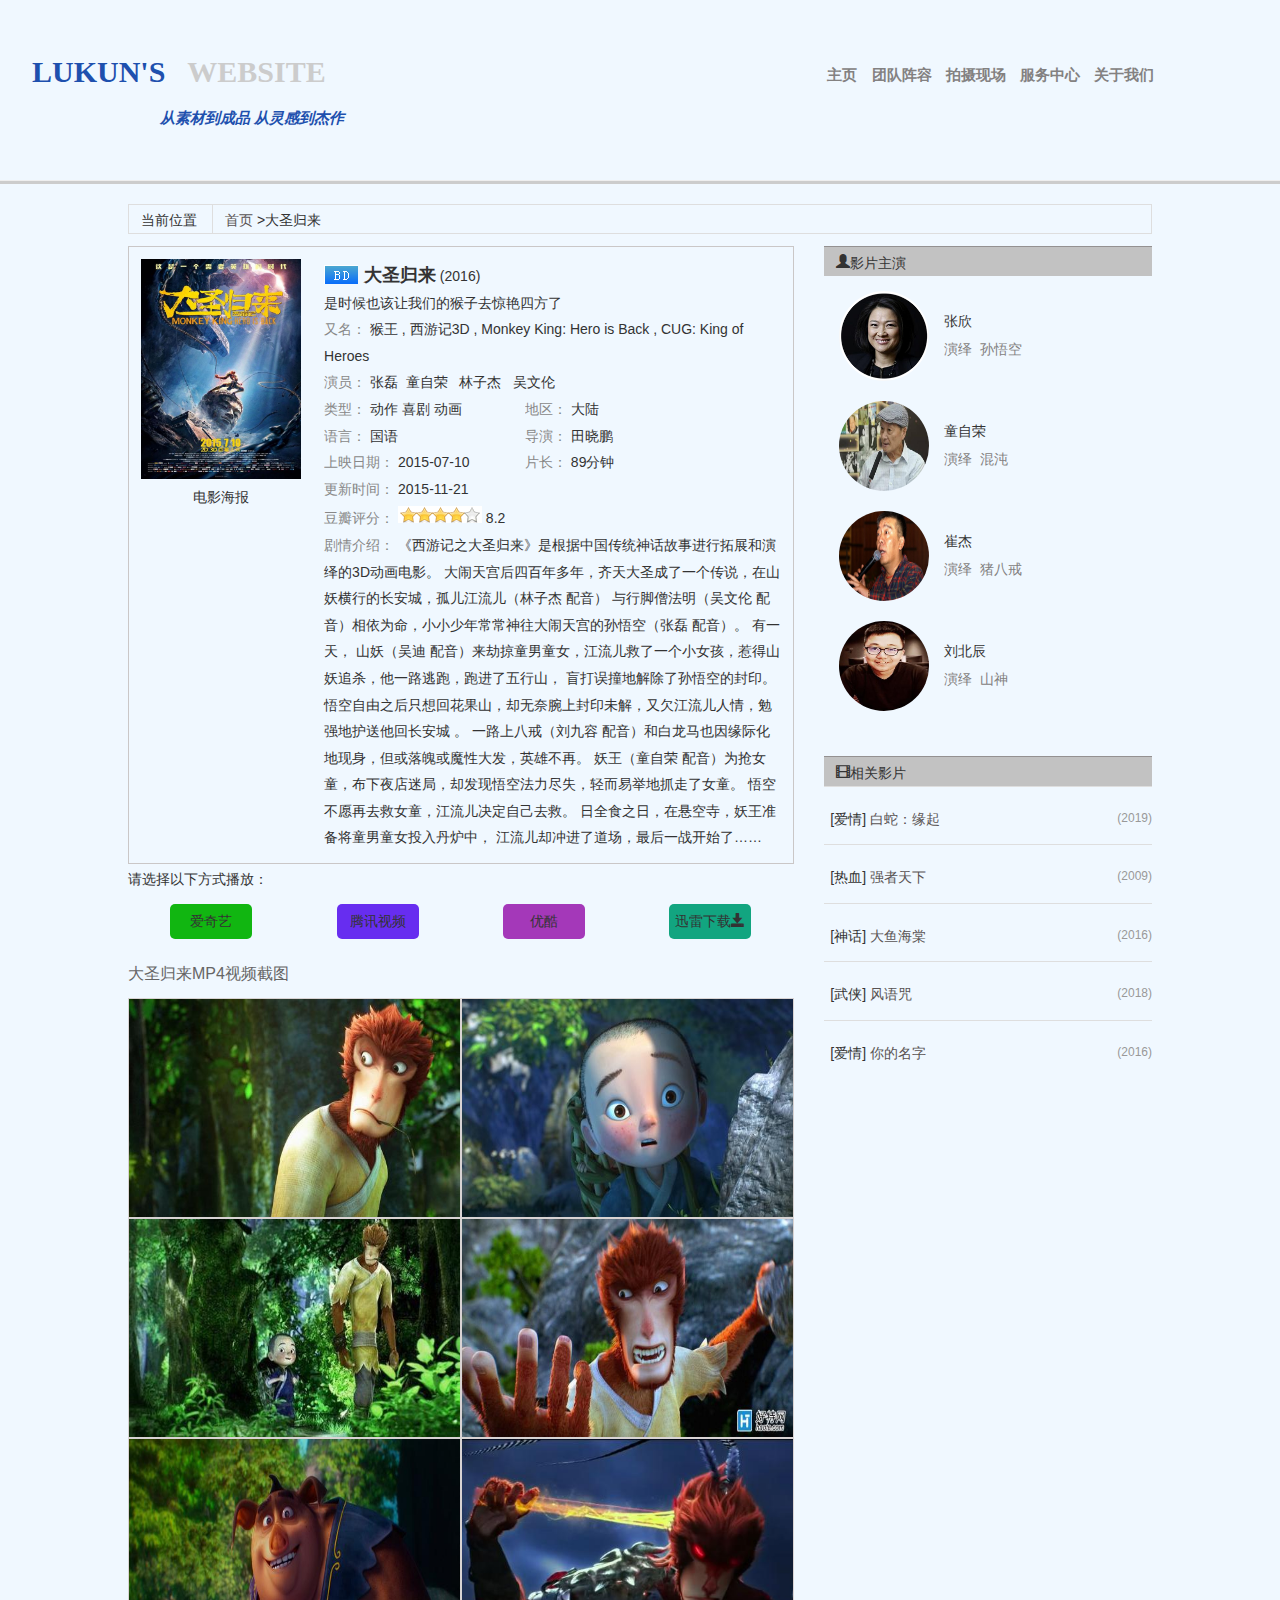
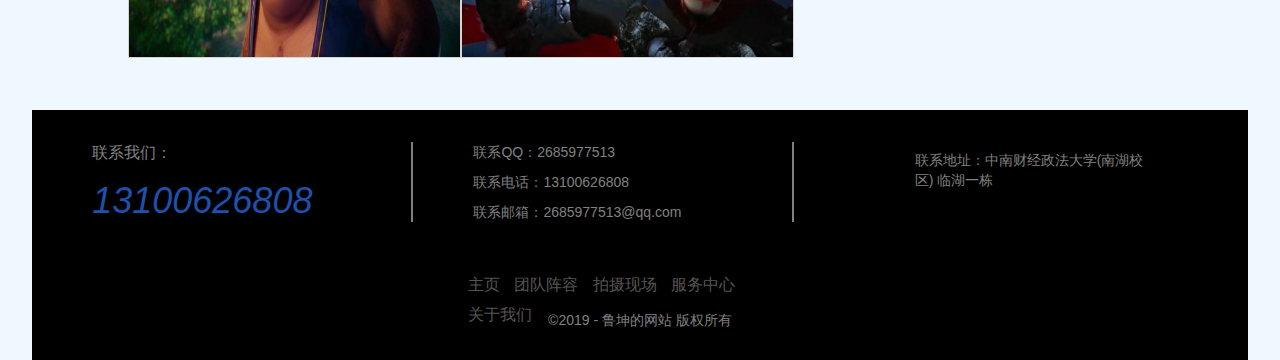
<file: pages/3.html>
<!DOCTYPE html>
<html lang="en">
<head>
    <meta charset="UTF-8">
    <meta name="viewport" content="width=device-width, initial-scale=1.0">
    <meta http-equiv="X-UA-Compatible" content="ie=edge">
    <link rel="stylesheet" href="../CSS/bootstrap.css">
    <link rel="stylesheet" href="../CSS/bootstrap.min.css">
    <script src="../JS/bootstrap.js"></script>
    <script src="../JS/bootstrap.min.js"></script>
    <!-- <link rel="stylesheet" href="https://cdn.staticfile.org/twitter-bootstrap/3.3.7/css/bootstrap.min.css"> -->
    <link rel="stylesheet" href="../CSS/style.css">
    <script></script>
    <title>轮播图-大圣归来</title>
</head>
<body onload="init()" style="background-color:aliceblue;">
    <div class="mycontainer" >
        <div class="myheader" >
            <div class="logo">
                <h1>
                    <a href="../index.html" title="鲁坤的网站">
                        <font style="color:rgb(30,80,174);"color="#1e50ae">LUKUN'S</font> 
                        &nbsp;
                        <font style="color:rg(204,204,204);"color="#cccccc">WEBSITE</font> 
                    </a>
                </h1>
                <i >
                    从素材到成品 从灵感到杰作
                </i>
                <!--  <img src="images/mylogo.png" alt="鲁坤的网站" title="鲁坤的网站"></a> -->
            </div>
            
            <div class="other-link">
                <ul>
                    <li><a href="../index.html">主页</a></li>
                    <li><a href="team.html">团队阵容</a></li>
                    <li><a href="photo_spot.html">拍摄现场</a></li>
                    <li><a href="service_center.html">服务中心</a></li>
                    <li><a href="about_us.html">关于我们</a></li>
                </ul>
            </div>
        </div>
        <div class="clear" style="margin-top:3px solid #ccc"></div>
        <hr style="height: 3px;background-color:#ccc;">
        <div class="clear"></div>
        <div class="main-movie-display">
            <div class="block1">
                <div class="s-block1">
                    <span>当前位置</span>
                    <a href="../index.html">首页</a>
                    >大圣归来
                </div>
            </div>
            <div class="ypxq">
                <div class="minfo">
                    <div class="img">
                        <img class="postcard-picture" src="../images/dashengguilai.jpg" alt="大圣归来" title="大圣归来">
                        <br>
                        <div class="ssbutton">
                            电影海报
                        </div>
                    </div>
                    <div class="info" >
                        <span class="versionico version4">&nbsp;</span>
                        <h1 class="font14w">大圣归来</h1>
                        (2016)
                        <br data-filtered="filtered">
                        <span>
                            是时候也该让我们的猴子去惊艳四方了
                        </span>
                        <!-- <div class="versionico version4"></div> -->
                        <br data-filtered="filtered">
                        <span>
                            <span class="font-888">
                                又名：
                            </span>
                            猴王 , 西游记3D , Monkey King: Hero is Back , CUG: King of Heroes 
                        </span>
                        <br data-filtered="filtered">
                        <span>
                            <span class="font-888">演员：</span>
                            张磊  &nbsp;童自荣 &nbsp; 林子杰 &nbsp; 吴文伦
                        </span>
                        <br data-filtered="filtered">
                        <div class="clearfix">
                            <span class="span-block">
                                <span class="font-888">
                                    类型：
                                </span>
                                动作  喜剧  动画
                            </span>
                            <span class="span-block">
                                <span class="font-888">
                                    地区：
                                </span>
                                大陆 
                            </span>
                            <span class="span-block">
                                <span class="font-888">
                                    语言：
                                </span>
                                国语 
                            </span>
                            <span class="span-block">
                                <span class="font-888">
                                    导演：
                                </span>
                                田晓鹏
                            </span>
                            <span class="span-block">
                                <span class="font-888">
                                    上映日期：
                                </span>
                                2015-07-10
                            </span>
                            <span class="span-block">
                                <span class="font-888">
                                    片长：
                                </span>
                                89分钟
                            </span>
                            <span class="span-block">
                                <span class="font-888">
                                    更新时间：
                                </span>
                                2015-11-21
                            </span>
                        </div>
                        <div class="clearfix">
                            <span class="font-888">
                                豆瓣评分：
                            </span>
                            <span class="score sc8"></span>
                            8.2
                        </div>
                        <div class="clearfix">
                            <span class="font-888">
                                剧情介绍：
                            </span>
                            
                                《西游记之大圣归来》是根据中国传统神话故事进行拓展和演绎的3D动画电影。
                                大闹天宫后四百年多年，齐天大圣成了一个传说，在山妖横行的长安城，孤儿江流儿（林子杰 配音）
                                与行脚僧法明（吴文伦 配音）相依为命，小小少年常常神往大闹天宫的孙悟空（张磊 配音）。 有一天，
                                山妖（吴迪 配音）来劫掠童男童女，江流儿救了一个小女孩，惹得山妖追杀，他一路逃跑，跑进了五行山，
                                盲打误撞地解除了孙悟空的封印。悟空自由之后只想回花果山，却无奈腕上封印未解，又欠江流儿人情，勉强地护送他回长安城
                                。 一路上八戒（刘九容 配音）和白龙马也因缘际化地现身，但或落魄或魔性大发，英雄不再。
                                妖王（童自荣 配音）为抢女童，布下夜店迷局，却发现悟空法力尽失，轻而易举地抓走了女童。
                                悟空不愿再去救女童，江流儿决定自己去救。 日全食之日，在悬空寺，妖王准备将童男童女投入丹炉中，
                                江流儿却冲进了道场，最后一战开始了…… 
                                    
                        </div>
                    </div> 
                    <div class="clear"> </div>
                </div>
                <div class="custom-choice">
                    <div class="custom-choice-logan">
                        请选择以下方式播放：
                    </div>
                    <div class="choices">
                        <div class="col-md-3">
                            <div class="choice-way aiqiyi" onclick="aiqiyi()">
                                爱奇艺
                            </div>
                        </div>
                        <div class="col-md-3">
                            <div class="choice-way tengxun" onclick="tengxun()">
                                腾讯视频
                            </div>
                        </div>
                        <div class="col-md-3">
                            <div class="choice-way youku" onclick="youku()">
                                优酷
                            </div>
                        </div>
                        <div class="col-md-3">
                             <div class="choice-way huancun" onclick="huancun()">
                                迅雷下载<span class="glyphicon glyphicon-save"></span>
                             </div>
                        </div>
                    </div>
                    <script>
                        function aiqiyi(){
                            alert("已为您跳转到爱奇艺平台")
                        }
                        function tengxun(){
                            alert("已为您跳转到腾讯视频平台")
                        }
                        function youku(){
                            alert("已为您跳转到优酷平台")
                        }
                        function huancun(){
                            alert("正在为您下载，请稍后。。。")
                        }
                    </script>
                </div>
                <div class="noborder block1">
                    <h2 class="h2">大圣归来MP4视频截图</h2>
                    <div class="screenshots">
                        <div class="screenshots-jt">
                            <img src="../images/dsgl1.jpg" alt="">
                        </div>
                        <div class="screenshots-jt">
                            <img src="../images/dsgl2.jpg" alt="">
                        </div>
                        <div class="screenshots-jt">
                            <img src="../images/dsgl3.jpg" alt="">
                        </div>
                        <div class="screenshots-jt">
                            <img src="../images/dsgl4.jpg" alt="">
                        </div>
                        <div class="screenshots-jt">
                            <img src="../images/dsgl5.jpg" alt="">
                        </div>
                        <div class="screenshots-jt">
                            <img src="../images/dsgl6.jpg" alt="">
                        </div>
                    </div>
                </div>
            </div>
            <div class="xgyp">
                <div class="xgzy">
                    <h2 class="notabtitle">
                        <span class="glyphicon glyphicon-user">影片主演</span>
                    </h2>
                    <div class="col-md-12 yytp">
                        <div class="circle-img">
                            <img src="../images/zhangxin.jpg" alt="" title="张欣">
                        </div>
                        <div class="yyn_a">
                            <p>张欣</p>
                            <p><span>演绎 &nbsp;孙悟空</span></p>
                        </div>
                    </div>
                    <div class="col-md-12 yytp">
                        <div class="circle-img">
                            <img src="../images/tongzirong.jpg" alt="" title="童自荣">
                        </div>
                        <div class="yyn_a">
                            <p>童自荣</p>
                            <p><span>演绎 &nbsp;混沌</span></p>
                        </div>
                    </div>
                    <div class="col-md-12 yytp">
                        <div class="circle-img">
                            <img src="../images/cuijie.jpg" alt="" title="崔杰">
                        </div>
                        <div class="yyn_a">
                            <p>崔杰</p>
                            <p><span>演绎 &nbsp;猪八戒</span></p>
                        </div>
                    </div>
                    <div class="col-md-12 yytp">
                        <div class="circle-img">
                            <img src="../images/liubeichen.jpg" alt="" title="刘北辰">
                        </div>
                        <div class="yyn_a">
                            <p>刘北辰</p>
                            <p><span>演绎 &nbsp;山神</span></p>
                        </div>
                    </div>
                </div>
                <div class="clear"></div>
                <h2 class="notabtitle" style="margin-top:40px;">
                    <span class="glyphicon glyphicon-film">相关影片</span>
                </h2>
                <ul class="me2">
                    <li class="clearfix">
                        <h3 class="t3">
                            [爱情]
                            <a href="#">白蛇：缘起</a>
                            <span class="t4">
                                (2019)
                            </span>
                        </h3>
                        
                    </li>
                    <li class="clearfix">
                        <h3 class="t3">
                            [热血]
                            <a href="#">强者天下</a>
                            <span class="t4">
                                (2009)
                            </span>
                        </h3>
                        
                    </li>
                    <li class="clearfix">
                        <h3 class="t3">
                            [神话]
                            <a href="#">大鱼海棠</a>
                            <span class="t4">
                                (2016)
                            </span>
                        </h3>
                        
                    </li>
                    <li class="clearfix">
                        <h3 class="t3">
                            [武侠]
                            <a href="#">风语咒</a>
                            <span class="t4">
                                (2018)
                            </span>
                        </h3>
                        
                    </li>
                    <li class="clearfix">
                        <h3 class="t3">
                            [爱情]
                            <a href="#">你的名字</a>
                            <span class="t4">
                                (2016)
                            </span>
                        </h3>
                        
                    </li>
                </ul>
                
                
            </div>
        </div>
        <div class="clear"></div>
        <div class="myfooter">
            <div class="footer-top">
                <div class="footer-left">
                    <div class="lxwm">
                        <p><span style="font-size:16px; color: gray;">联系我们：</span></p>
                        <i style="font-size:36px;color: #1e50ae;">13100626808</i>
                        
                    </div>
                    
                </div>
                
                <div class="footer-center">
                    <div class="lxfs">
                        <p>联系QQ：2685977513</p>
                        <p>联系电话：13100626808</p>
                        <p>联系邮箱：2685977513@qq.com</p>
                    </div>
                </div>
                <div class="footer-right">
                    <div class="lxdz">
                        <p>联系地址：中南财经政法大学(南湖校区) 临湖一栋</p>
                    </div>
                </div>
            </div>
            <div class="footer-bottom">
                <div class="return-nav">
                    <ul>
                        <li><a href="../index.html">主页</a></li>
                        <li><a href="team.html">团队阵容</a></li>
                        <li><a href="photo_spot.html">拍摄现场</a></li>
                        <li><a href="service_center.html">服务中心</a></li>
                        <li><a href="about_us.html">关于我们</a></li>
                    </ul>
                </div>
                <div class="copyright">
                        ©2019 - 鲁坤的网站 版权所有
                </div>
            </div>
        </div>
    </div>
    <script>
        
    </script>
</body>
</html>
</file>
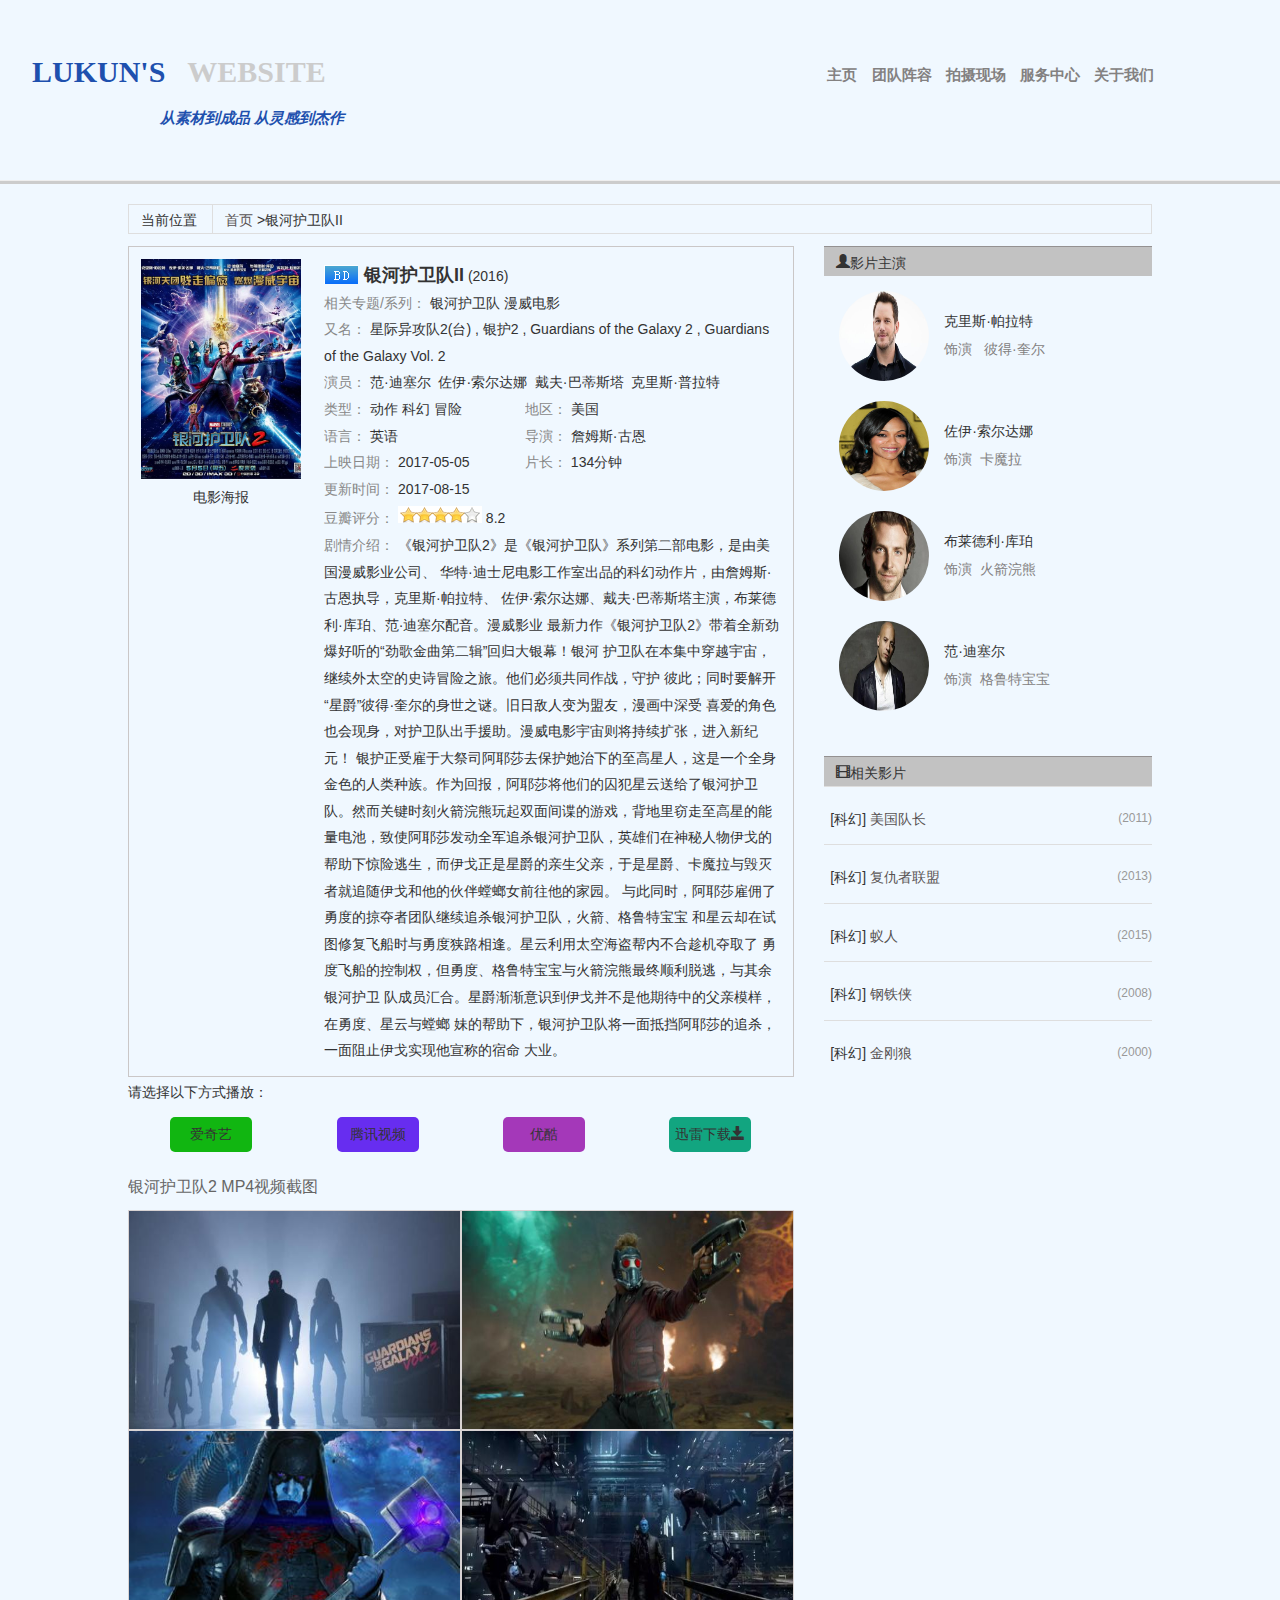
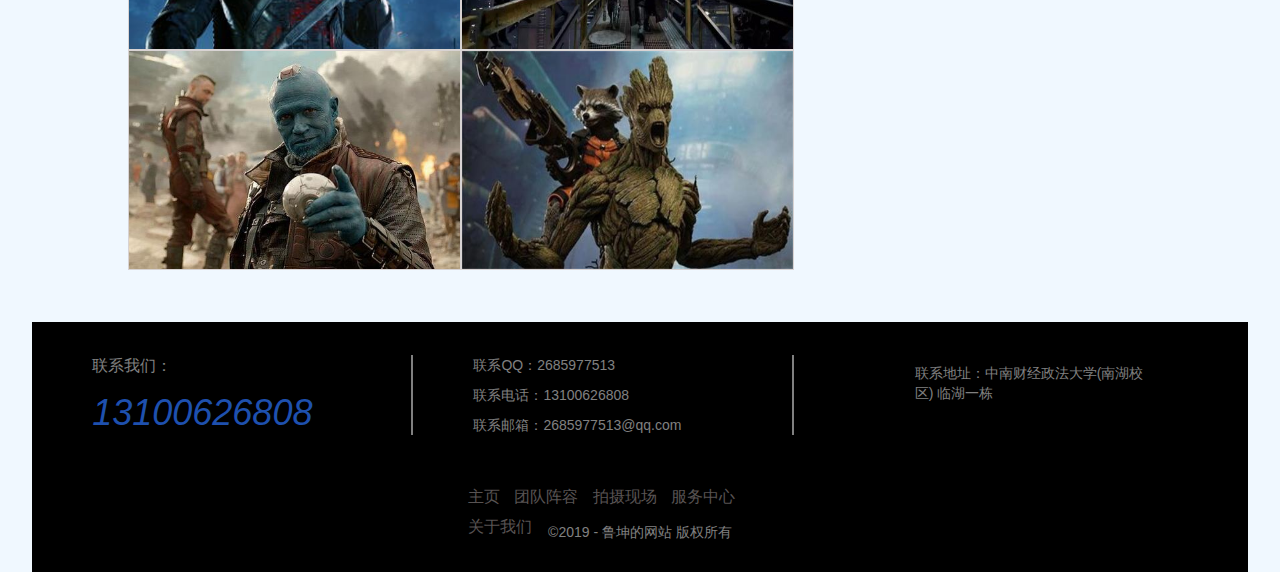
<file: pages/4.html>
<!DOCTYPE html>
<html lang="en">
<head>
    <meta charset="UTF-8">
    <meta name="viewport" content="width=device-width, initial-scale=1.0">
    <meta http-equiv="X-UA-Compatible" content="ie=edge">
    <link rel="stylesheet" href="../CSS/bootstrap.css">
    <link rel="stylesheet" href="../CSS/bootstrap.min.css">
    <script src="../JS/bootstrap.js"></script>
    <script src="../JS/bootstrap.min.js"></script>
    <!-- <link rel="stylesheet" href="https://cdn.staticfile.org/twitter-bootstrap/3.3.7/css/bootstrap.min.css"> -->
    <link rel="stylesheet" href="../CSS/style.css">
    <script></script>
    <title>轮播图-银河护卫队2</title>
</head>
<body onload="init()" style="background-color:aliceblue;">
    <div class="mycontainer" >
        <div class="myheader" >
            <div class="logo">
                <h1>
                    <a href="../index.html" title="鲁坤的网站">
                        <font style="color:rgb(30,80,174);"color="#1e50ae">LUKUN'S</font> 
                        &nbsp;
                        <font style="color:rg(204,204,204);"color="#cccccc">WEBSITE</font> 
                    </a>
                </h1>
                <i >
                    从素材到成品 从灵感到杰作
                </i>
                <!--  <img src="images/mylogo.png" alt="鲁坤的网站" title="鲁坤的网站"></a> -->
            </div>
            
            <div class="other-link">
                <ul>
                    <li><a href="../index.html">主页</a></li>
                    <li><a href="team.html">团队阵容</a></li>
                    <li><a href="photo_spot.html">拍摄现场</a></li>
                    <li><a href="service_center.html">服务中心</a></li>
                    <li><a href="about_us.html">关于我们</a></li>
                </ul>
            </div>
        </div>
        <div class="clear" style="margin-top:3px solid #ccc"></div>
        <hr style="height: 3px;background-color:#ccc;">
        <div class="clear"></div>
        <div class="main-movie-display">
            <div class="block1">
                <div class="s-block1">
                    <span>当前位置</span>
                    <a href="../index.html">首页</a>
                    >银河护卫队II
                </div>
            </div>
            <div class="ypxq">
                <div class="minfo">
                    <div class="img">
                        <img class="postcard-picture" src="../images/yhhwd.jpg" alt="银河护卫队II" title="银河护卫队II">
                        <br>
                        <div class="ssbutton">
                            电影海报
                        </div>
                    </div>
                    <div class="info" >
                        <span class="versionico version4">&nbsp;</span>
                        <h1 class="font14w">银河护卫队II</h1>
                        (2016)
                        <br data-filtered="filtered">
                        <span>
                            <span class="font-888">
                                相关专题/系列：
                            </span>
                            银河护卫队&nbsp;漫威电影
                        </span>
                        <!-- <div class="versionico version4"></div> -->
                        <br data-filtered="filtered">
                        <span>
                            <span class="font-888">
                                又名：
                            </span>
                            星际异攻队2(台) , 银护2 , Guardians of the Galaxy 2 , Guardians of the Galaxy Vol. 2
                        </span>
                        <br data-filtered="filtered">
                        <span>
                            <span class="font-888">演员：</span>
                            范·迪塞尔 &nbsp;佐伊·索尔达娜 &nbsp;戴夫·巴蒂斯塔 &nbsp;克里斯·普拉特 
                        </span>
                        <br data-filtered="filtered">
                        <div class="clearfix">
                            <span class="span-block">
                                <span class="font-888">
                                    类型：
                                </span>
                                动作  科幻  冒险
                            </span>
                            <span class="span-block">
                                <span class="font-888">
                                    地区：
                                </span>
                                美国 
                            </span>
                            <span class="span-block">
                                <span class="font-888">
                                    语言：
                                </span>
                                英语 
                            </span>
                            <span class="span-block">
                                <span class="font-888">
                                    导演：
                                </span>
                                詹姆斯·古恩
                            </span>
                            <span class="span-block">
                                <span class="font-888">
                                    上映日期：
                                </span>
                                2017-05-05
                            </span>
                            <span class="span-block">
                                <span class="font-888">
                                    片长：
                                </span>
                                134分钟
                            </span>
                            <span class="span-block">
                                <span class="font-888">
                                    更新时间：
                                </span>
                                2017-08-15
                            </span>
                        </div>
                        <div class="clearfix">
                            <span class="font-888">
                                豆瓣评分：
                            </span>
                            <span class="score sc8"></span>
                            8.2
                        </div>
                        <div class="clearfix">
                            <span class="font-888">
                                剧情介绍：
                            </span>
                            
                                《银河护卫队2》是《银河护卫队》系列第二部电影，是由美国漫威影业公司、
                                华特·迪士尼电影工作室出品的科幻动作片，由詹姆斯·古恩执导，克里斯·帕拉特、
                                佐伊·索尔达娜、戴夫·巴蒂斯塔主演，布莱德利·库珀、范·迪塞尔配音。漫威影业
                                最新力作《银河护卫队2》带着全新劲爆好听的“劲歌金曲第二辑”回归大银幕！银河
                                护卫队在本集中穿越宇宙，继续外太空的史诗冒险之旅。他们必须共同作战，守护
                                彼此；同时要解开“星爵”彼得·奎尔的身世之谜。旧日敌人变为盟友，漫画中深受
                                喜爱的角色也会现身，对护卫队出手援助。漫威电影宇宙则将持续扩张，进入新纪元！
                                银护正受雇于大祭司阿耶莎去保护她治下的至高星人，这是一个全身金色的人类种族。作为回报，阿耶莎将他们的囚犯星云送给了银河护卫队。然而关键时刻火箭浣熊玩起双面间谍的游戏，背地里窃走至高星的能量电池，致使阿耶莎发动全军追杀银河护卫队，英雄们在神秘人物伊戈的帮助下惊险逃生，而伊戈正是星爵的亲生父亲，于是星爵、卡魔拉与毁灭者就追随伊戈和他的伙伴螳螂女前往他的家园。
                                与此同时，阿耶莎雇佣了勇度的掠夺者团队继续追杀银河护卫队，火箭、格鲁特宝宝
                                和星云却在试图修复飞船时与勇度狭路相逢。星云利用太空海盗帮内不合趁机夺取了
                                勇度飞船的控制权，但勇度、格鲁特宝宝与火箭浣熊最终顺利脱逃，与其余银河护卫
                                队成员汇合。星爵渐渐意识到伊戈并不是他期待中的父亲模样，在勇度、星云与螳螂
                                妹的帮助下，银河护卫队将一面抵挡阿耶莎的追杀，一面阻止伊戈实现他宣称的宿命
                                大业。 
                        
                        </div>
                    </div> 
                    <div class="clear"> </div>
                </div>
                <div class="custom-choice">
                    <div class="custom-choice-logan">
                        请选择以下方式播放：
                    </div>
                    <div class="choices">
                        <div class="col-md-3">
                            <div class="choice-way aiqiyi" onclick="aiqiyi()">
                                爱奇艺
                            </div>
                        </div>
                        <div class="col-md-3">
                            <div class="choice-way tengxun" onclick="tengxun()">
                                腾讯视频
                            </div>
                        </div>
                        <div class="col-md-3">
                            <div class="choice-way youku" onclick="youku()">
                                优酷
                            </div>
                        </div>
                        <div class="col-md-3">
                             <div class="choice-way huancun" onclick="huancun()">
                                迅雷下载<span class="glyphicon glyphicon-save"></span>
                             </div>
                        </div>
                    </div>
                    <script>
                        function aiqiyi(){
                            alert("已为您跳转到爱奇艺平台")
                        }
                        function tengxun(){
                            alert("已为您跳转到腾讯视频平台")
                        }
                        function youku(){
                            alert("已为您跳转到优酷平台")
                        }
                        function huancun(){
                            alert("正在为您下载，请稍后。。。")
                        }
                    </script>
                </div>
                <div class="noborder block1">
                    <h2 class="h2">银河护卫队2 MP4视频截图</h2>
                    <div class="screenshots">
                        <div class="screenshots-jt">
                            <img src="../images/yhhwd1.jpg" alt="">
                        </div>
                        <div class="screenshots-jt">
                            <img src="../images/yhhwd2.jpg" alt="">
                        </div>
                        <div class="screenshots-jt">
                            <img src="../images/yhhwd3.jpg" alt="">
                        </div>
                        <div class="screenshots-jt">
                            <img src="../images/yhhwd4.jpg" alt="">
                        </div>
                        <div class="screenshots-jt">
                            <img src="../images/yhhwd5.jpg" alt="">
                        </div>
                        <div class="screenshots-jt">
                            <img src="../images/yhhwd6.jpg" alt="">
                        </div>
                    </div>
                </div>
            </div>
            <div class="xgyp">
                <div class="xgzy">
                    <h2 class="notabtitle">
                        <span class="glyphicon glyphicon-user">影片主演</span>
                    </h2>
                    <div class="col-md-12 yytp">
                        <div class="circle-img">
                            <img src="../images/kris.jpg" alt="" title="克里斯·帕拉特">
                        </div>
                        <div class="yyn_a">
                            <p>克里斯·帕拉特</p>
                            <p><span>饰演 &nbsp; 彼得·奎尔</span></p>
                        </div>
                    </div>
                    <div class="col-md-12 yytp">
                        <div class="circle-img">
                            <img src="../images/zoy.jpg" alt=""  title="佐伊·索尔达娜">
                        </div>
                        <div class="yyn_a">
                            <p>佐伊·索尔达娜</p>
                            <p><span>饰演 &nbsp;卡魔拉</span></p>
                        </div>
                    </div>
                    <div class="col-md-12 yytp">
                        <div class="circle-img">
                            <img src="../images/bridri.jpg" alt=""  title="布莱德利·库珀">
                        </div>
                        <div class="yyn_a">
                            <p>布莱德利·库珀</p>
                            <p><span>饰演 &nbsp;火箭浣熊</span></p>
                        </div>
                    </div>
                    <div class="col-md-12 yytp">
                        <div class="circle-img">
                            <img src="../images/fancydear.jpg" alt=""  title="范·迪塞尔">
                        </div>
                        <div class="yyn_a">
                            <p>范·迪塞尔</p>
                            <p><span>饰演 &nbsp;格鲁特宝宝</span></p>
                        </div>
                    </div>
                </div>
                <div class="clear"></div>
                <h2 class="notabtitle" style="margin-top:40px;">
                    <span class="glyphicon glyphicon-film">相关影片</span>
                </h2>
                <ul class="me2">
                    <li class="clearfix">
                        <h3 class="t3">
                            [科幻]
                            <a href="#">美国队长</a>
                            <span class="t4">
                                (2011)
                            </span>
                        </h3>
                        
                    </li>
                    <li class="clearfix">
                        <h3 class="t3">
                            [科幻]
                            <a href="#">复仇者联盟</a>
                            <span class="t4">
                                (2013)
                            </span>
                        </h3>
                        
                    </li>
                    <li class="clearfix">
                        <h3 class="t3">
                            [科幻]
                            <a href="#">蚁人</a>
                            <span class="t4">
                                (2015)
                            </span>
                        </h3>
                        
                    </li>
                    <li class="clearfix">
                        <h3 class="t3">
                            [科幻]
                            <a href="#">钢铁侠</a>
                            <span class="t4">
                                (2008)
                            </span>
                        </h3>
                        
                    </li>
                    <li class="clearfix">
                        <h3 class="t3">
                            [科幻]
                            <a href="#">金刚狼</a>
                            <span class="t4">
                                (2000)
                            </span>
                        </h3>
                        
                    </li>
                </ul>
                
                
            </div>
        </div>
        <div class="clear"></div>
        <div class="myfooter">
            <div class="footer-top">
                <div class="footer-left">
                    <div class="lxwm">
                        <p><span style="font-size:16px; color: gray;">联系我们：</span></p>
                        <i style="font-size:36px;color: #1e50ae;">13100626808</i>
                        
                    </div>
                    
                </div>
                
                <div class="footer-center">
                    <div class="lxfs">
                        <p>联系QQ：2685977513</p>
                        <p>联系电话：13100626808</p>
                        <p>联系邮箱：2685977513@qq.com</p>
                    </div>
                </div>
                <div class="footer-right">
                    <div class="lxdz">
                        <p>联系地址：中南财经政法大学(南湖校区) 临湖一栋</p>
                    </div>
                </div>
            </div>
            <div class="footer-bottom">
                <div class="return-nav">
                    <ul>
                        <li><a href="../index.html">主页</a></li>
                        <li><a href="team.html">团队阵容</a></li>
                        <li><a href="photo_spot.html">拍摄现场</a></li>
                        <li><a href="service_center.html">服务中心</a></li>
                        <li><a href="about_us.html">关于我们</a></li>
                    </ul>
                </div>
                <div class="copyright">
                        ©2019 - 鲁坤的网站 版权所有
                </div>
            </div>
        </div>
    </div>
    <script>
        
    </script>
</body>
</html>
</file>
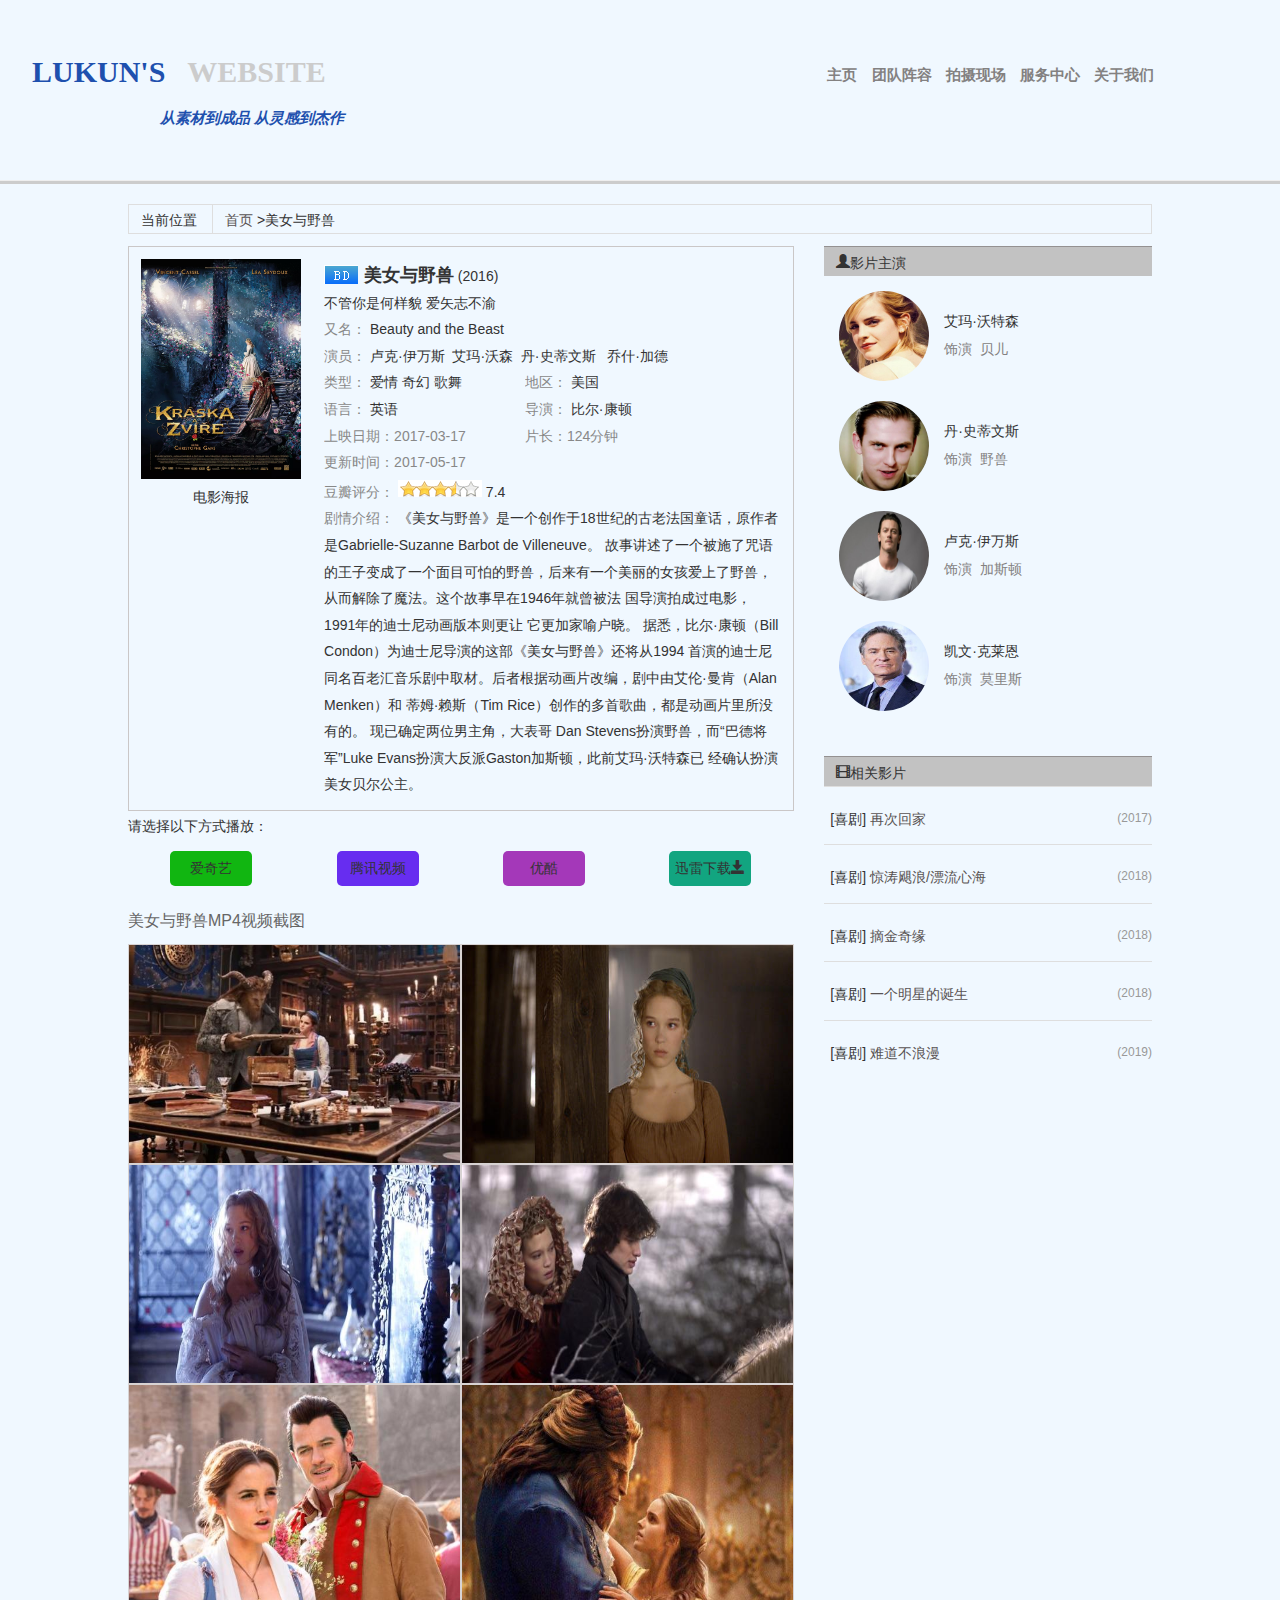
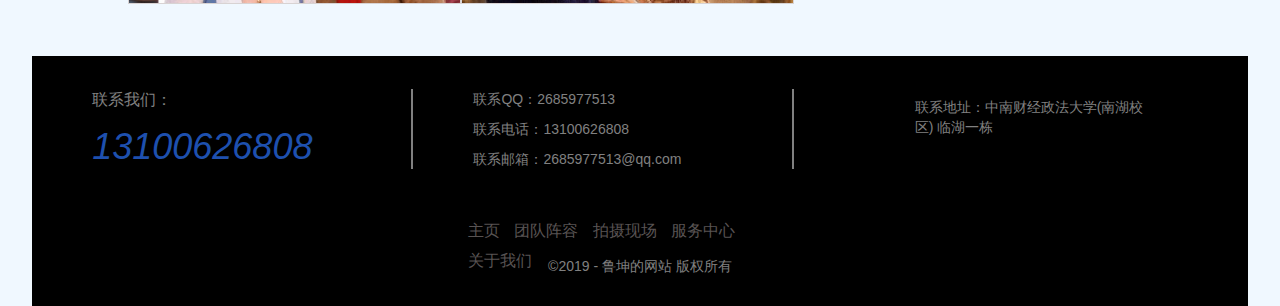
<file: pages/5.html>
<!DOCTYPE html>
<html lang="en">
<head>
    <meta charset="UTF-8">
    <meta name="viewport" content="width=device-width, initial-scale=1.0">
    <meta http-equiv="X-UA-Compatible" content="ie=edge">
    <link rel="stylesheet" href="../CSS/bootstrap.css">
    <link rel="stylesheet" href="../CSS/bootstrap.min.css">
    <script src="../JS/bootstrap.js"></script>
    <script src="../JS/bootstrap.min.js"></script>
    <!-- <link rel="stylesheet" href="https://cdn.staticfile.org/twitter-bootstrap/3.3.7/css/bootstrap.min.css"> -->
    <link rel="stylesheet" href="../CSS/style.css">
    <script></script>
    <title>轮播图-美女与野兽</title>
</head>
<body onload="init()" style="background-color:aliceblue;">
    <div class="mycontainer" >
        <div class="myheader" >
            <div class="logo">
                <h1>
                    <a href="../index.html" title="鲁坤的网站">
                        <font style="color:rgb(30,80,174);"color="#1e50ae">LUKUN'S</font> 
                        &nbsp;
                        <font style="color:rg(204,204,204);"color="#cccccc">WEBSITE</font> 
                    </a>
                </h1>
                <i >
                    从素材到成品 从灵感到杰作
                </i>
                <!--  <img src="images/mylogo.png" alt="鲁坤的网站" title="鲁坤的网站"></a> -->
            </div>
            
            <div class="other-link">
                <ul>
                    <li><a href="../index.html">主页</a></li>
                    <li><a href="team.html">团队阵容</a></li>
                    <li><a href="photo_spot.html">拍摄现场</a></li>
                    <li><a href="service_center.html">服务中心</a></li>
                    <li><a href="about_us.html">关于我们</a></li>
                </ul>
            </div>
        </div>
        <div class="clear" style="margin-top:3px solid #ccc"></div>
        <hr style="height: 3px;background-color:#ccc;">
        <div class="clear"></div>
        <div class="main-movie-display">
            <div class="block1">
                <div class="s-block1">
                    <span>当前位置</span>
                    <a href="../index.html">首页</a>
                    >美女与野兽
                </div>
            </div>
            <div class="ypxq">
                <div class="minfo">
                    <div class="img">
                        <img class="postcard-picture" src="../images/beast_beauty.jpg" alt="美女与野兽" title="美女与野兽">
                        <br>
                        <div class="ssbutton">
                            电影海报
                        </div>
                    </div>
                    <div class="info" >
                        <span class="versionico version4">&nbsp;</span>
                        <h1 class="font14w">美女与野兽</h1>
                        (2016)
                        <br data-filtered="filtered">
                        <span>
                            不管你是何样貌 爱矢志不渝
                        </span>
                        <!-- <div class="versionico version4"></div> -->
                        <br data-filtered="filtered">
                        <span>
                            <span class="font-888">
                                又名：
                            </span>
                            Beauty and the Beast
                        </span>
                        <br data-filtered="filtered">
                        <span>
                            <span class="font-888">演员：</span>
                            卢克·伊万斯 &nbsp;艾玛·沃森   &nbsp;丹·史蒂文斯  &nbsp; 乔什·加德 
                        </span>
                        <br data-filtered="filtered">
                        <div class="clearfix">
                            <span class="span-block">
                                <span class="font-888">
                                    类型：
                                </span>
                                爱情  奇幻  歌舞
                            </span>
                            <span class="span-block">
                                <span class="font-888">
                                    地区：
                                </span>
                                美国 
                            </span>
                            <span class="span-block">
                                <span class="font-888">
                                    语言：
                                </span>
                                英语 
                            </span>
                            <span class="span-block">
                                <span class="font-888">
                                    导演：
                                </span>
                                比尔·康顿 
                            </span>
                            <span class="span-block">
                                <span class="font-888">
                                    上映日期：2017-03-17
                                </span>
                            </span>
                            <span class="span-block">
                                <span class="font-888">
                                    片长：124分钟
                                </span>
                            </span>
                            <span class="span-block">
                                <span class="font-888">
                                    更新时间：2017-05-17
                                </span>
                            </span>
                        </div>
                        <div class="clearfix">
                            <span class="font-888">
                                豆瓣评分：
                            </span>
                            <span class="score sc7"></span>
                            7.4
                        </div>
                        <div class="clearfix">
                            <span class="font-888">
                                剧情介绍：
                            </span>
                            
                                《美女与野兽》是一个创作于18世纪的古老法国童话，原作者是Gabrielle-Suzanne Barbot de Villeneuve。
                                故事讲述了一个被施了咒语的王子变成了一个面目可怕的野兽，后来有一个美丽的女孩爱上了野兽，
                                从而解除了魔法。这个故事早在1946年就曾被法 国导演拍成过电影，1991年的迪士尼动画版本则更让
                                它更加家喻户晓。 据悉，比尔·康顿（Bill Condon）为迪士尼导演的这部《美女与野兽》还将从1994
                                首演的迪士尼同名百老汇音乐剧中取材。后者根据动画片改编，剧中由艾伦·曼肯（Alan Menken）和
                                蒂姆·赖斯（Tim Rice）创作的多首歌曲，都是动画片里所没有的。 现已确定两位男主角，大表哥
                                Dan Stevens扮演野兽，而“巴德将军”Luke Evans扮演大反派Gaston加斯顿，此前艾玛·沃特森已
                                经确认扮演美女贝尔公主。 
            
                        </div>
                    </div> 
                    <div class="clear"> </div>
                </div>
                <div class="custom-choice">
                    <div class="custom-choice-logan">
                        请选择以下方式播放：
                    </div>
                    <div class="choices">
                        <div class="col-md-3">
                            <div class="choice-way aiqiyi" onclick="aiqiyi()">
                                爱奇艺
                            </div>
                        </div>
                        <div class="col-md-3">
                            <div class="choice-way tengxun" onclick="tengxun()">
                                腾讯视频
                            </div>
                        </div>
                        <div class="col-md-3">
                            <div class="choice-way youku" onclick="youku()">
                                优酷
                            </div>
                        </div>
                        <div class="col-md-3">
                             <div class="choice-way huancun" onclick="huancun()">
                                迅雷下载<span class="glyphicon glyphicon-save"></span>
                             </div>
                        </div>
                    </div>
                    <script>
                        function aiqiyi(){
                            alert("已为您跳转到爱奇艺平台")
                        }
                        function tengxun(){
                            alert("已为您跳转到腾讯视频平台")
                        }
                        function youku(){
                            alert("已为您跳转到优酷平台")
                        }
                        function huancun(){
                            alert("正在为您下载，请稍后。。。")
                        }
                    </script>
                </div>
                <div class="noborder block1">
                    <h2 class="h2">美女与野兽MP4视频截图</h2>
                    <div class="screenshots">
                        <div class="screenshots-jt">
                            <img src="../images/beast1.jpg" alt="">
                        </div>
                        <div class="screenshots-jt">
                            <img src="../images/beast2.jpg" alt="">
                        </div>
                        <div class="screenshots-jt">
                            <img src="../images/beast3.jpg" alt="">
                        </div>
                        <div class="screenshots-jt">
                            <img src="../images/beast4.jpg" alt="">
                        </div>
                        <div class="screenshots-jt">
                            <img src="../images/beast5.jpg" alt="">
                        </div>
                        <div class="screenshots-jt">
                            <img src="../images/beast6.jpg" alt="">
                        </div>
                    </div>
                </div>
            </div>
            <div class="xgyp">
                <div class="xgzy">
                    <h2 class="notabtitle">
                        <span class="glyphicon glyphicon-user">影片主演</span>
                    </h2>
                    <div class="col-md-12 yytp">
                        <div class="circle-img">
                            <img src="../images/aima.jpg" alt="" title="艾玛·沃特森">
                        </div>
                        <div class="yyn_a">
                            <p>艾玛·沃特森</p>
                            <p><span>饰演 &nbsp;贝儿</span></p>
                        </div>
                    </div>
                    <div class="col-md-12 yytp">
                        <div class="circle-img">
                            <img src="../images/dansteven.jpg" alt="" title="丹·史蒂文斯">
                        </div>
                        <div class="yyn_a">
                            <p>丹·史蒂文斯</p>
                            <p><span>饰演 &nbsp;野兽</span></p>
                        </div>
                    </div>
                    <div class="col-md-12 yytp">
                        <div class="circle-img">
                            <img src="../images/luke.jpg" alt="" title="卢克·伊万斯">
                        </div>
                        <div class="yyn_a">
                            <p>卢克·伊万斯</p>
                            <p><span>饰演 &nbsp;加斯顿</span></p>
                        </div>
                    </div>
                    <div class="col-md-12 yytp">
                        <div class="circle-img">
                            <img src="../images/kevin.jpg" alt="" title="凯文·克莱恩 ">
                        </div>
                        <div class="yyn_a">
                            <p>凯文·克莱恩 </p>
                            <p><span>饰演 &nbsp;莫里斯</span></p>
                        </div>
                    </div>
                </div>
                <div class="clear"></div>
                <h2 class="notabtitle" style="margin-top:40px;">
                    <span class="glyphicon glyphicon-film">相关影片</span>
                </h2>
                <ul class="me2">
                    <li class="clearfix">
                        <h3 class="t3">
                            [喜剧]
                            <a href="#">再次回家</a>
                            <span class="t4">
                                (2017)
                            </span>
                        </h3>
                        
                    </li>
                    <li class="clearfix">
                        <h3 class="t3">
                            [喜剧]
                            <a href="#">惊涛飓浪/漂流心海</a>
                            <span class="t4">
                                (2018)
                            </span>
                        </h3>
                        
                    </li>
                    <li class="clearfix">
                        <h3 class="t3">
                            [喜剧]
                            <a href="#">摘金奇缘</a>
                            <span class="t4">
                                (2018)
                            </span>
                        </h3>
                        
                    </li>
                    <li class="clearfix">
                        <h3 class="t3">
                            [喜剧]
                            <a href="#">一个明星的诞生</a>
                            <span class="t4">
                                (2018)
                            </span>
                        </h3>
                        
                    </li>
                    <li class="clearfix">
                        <h3 class="t3">
                            [喜剧]
                            <a href="#">难道不浪漫</a>
                            <span class="t4">
                                (2019)
                            </span>
                        </h3>
                        
                    </li>
                </ul>
                
                
            </div>
        </div>
        <div class="clear"></div>
        <div class="myfooter">
            <div class="footer-top">
                <div class="footer-left">
                    <div class="lxwm">
                        <p><span style="font-size:16px; color: gray;">联系我们：</span></p>
                        <i style="font-size:36px;color: #1e50ae;">13100626808</i>
                        
                    </div>
                    
                </div>
                
                <div class="footer-center">
                    <div class="lxfs">
                        <p>联系QQ：2685977513</p>
                        <p>联系电话：13100626808</p>
                        <p>联系邮箱：2685977513@qq.com</p>
                    </div>
                </div>
                <div class="footer-right">
                    <div class="lxdz">
                        <p>联系地址：中南财经政法大学(南湖校区) 临湖一栋</p>
                    </div>
                </div>
            </div>
            <div class="footer-bottom">
                <div class="return-nav">
                    <ul>
                        <li><a href="../index.html">主页</a></li>
                        <li><a href="team.html">团队阵容</a></li>
                        <li><a href="photo_spot.html">拍摄现场</a></li>
                        <li><a href="service_center.html">服务中心</a></li>
                        <li><a href="about_us.html">关于我们</a></li>
                    </ul>
                </div>
                <div class="copyright">
                        ©2019 - 鲁坤的网站 版权所有
                </div>
            </div>
        </div>
    </div>
    <script>
        
    </script>
</body>
</html>
</file>
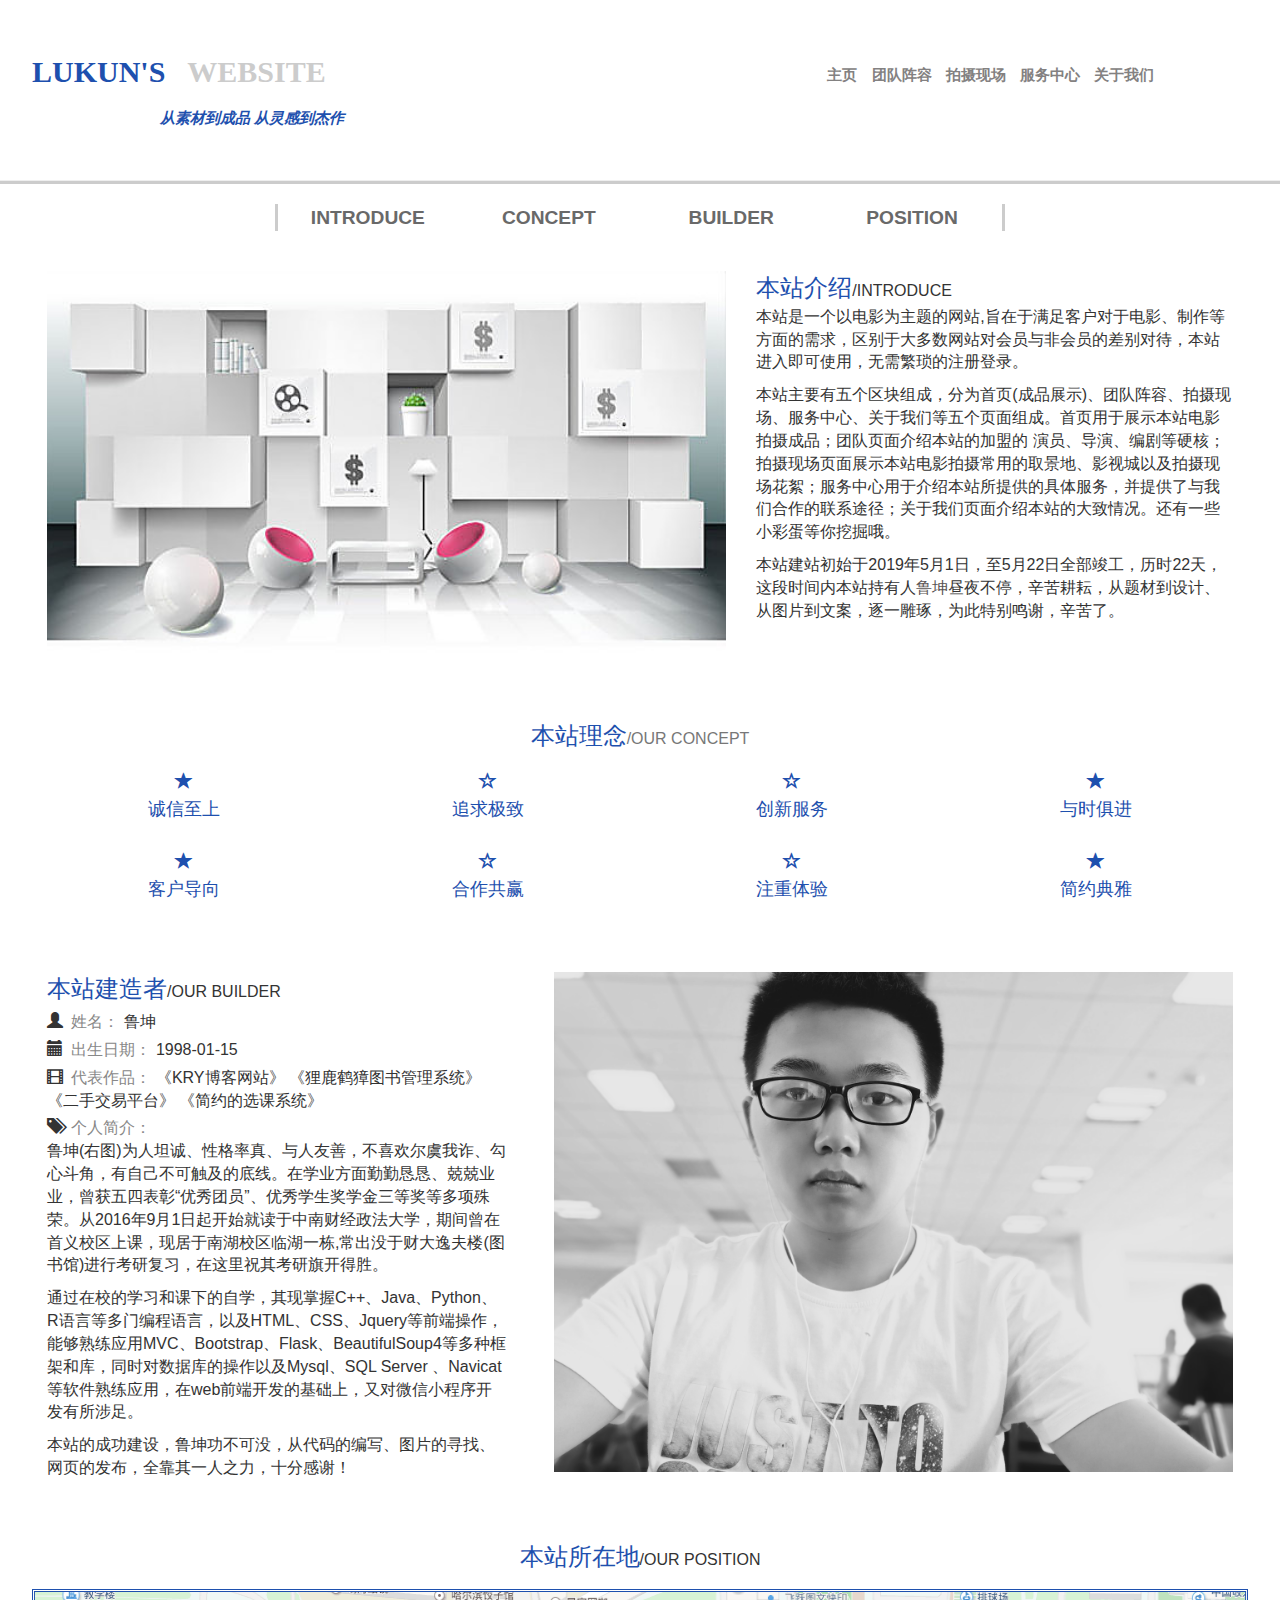
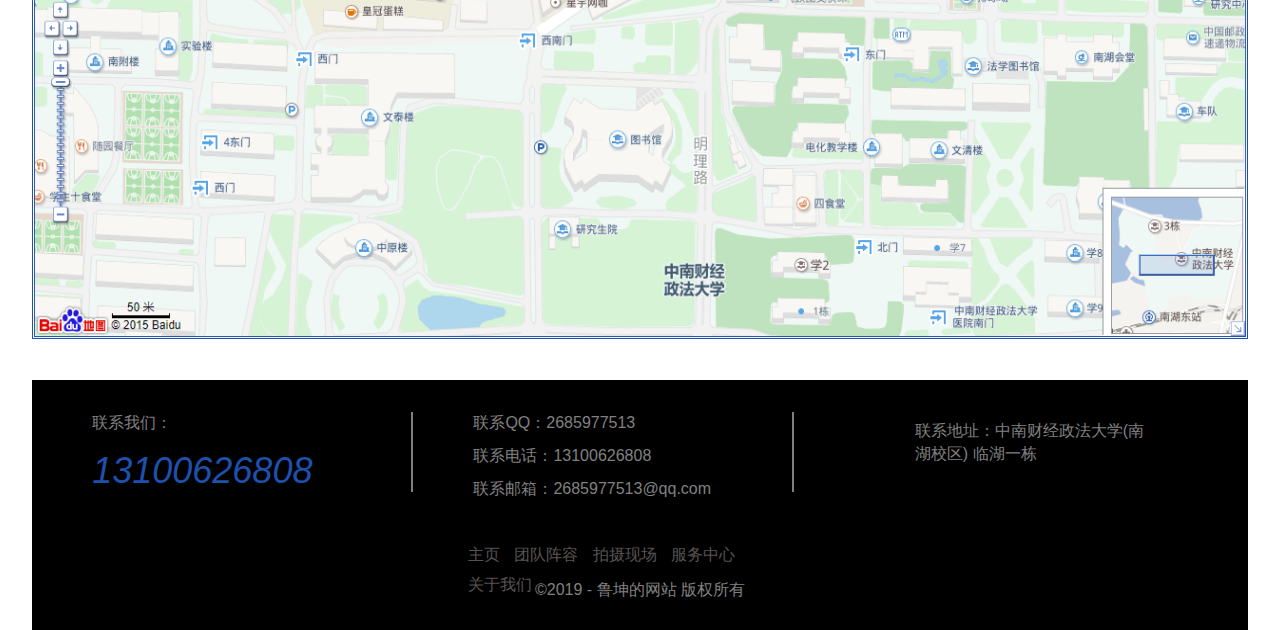
<file: pages/about_us.html>
<!DOCTYPE html>
<html lang="en">
<head>
    <meta charset="UTF-8">
    <meta name="viewport" content="width=device-width, initial-scale=1.0">
    <meta http-equiv="X-UA-Compatible" content="ie=edge">
    <link rel="stylesheet" href="../CSS/bootstrap.css">
    <link rel="stylesheet" href="../CSS/bootstrap.min.css">
    <link rel="stylesheet" href="../CSS/isotope.css">
    <link rel="stylesheet" href="../CSS/style.css">
    <script src="../JS/bootstrap.js"></script>
    <script src="../JS/api.js"></script>
    <!-- <script type="text/javascript" src="http://api.map.baidu.com/api?key=&v=1.1&services=true"></script> -->
    <title>关于我们</title>
</head>
<body>
    <div class="mycontainer">
        <div class="myheader" >
            <div class="logo">
                <h1>
                    <a href="../index.html" title="鲁坤的网站">
                        <font style="color:rgb(30,80,174);"color="#1e50ae">Lukun's</font> 
                        &nbsp;
                        <font style="color:rg(204,204,204);"color="#cccccc">Website</font> 
                    </a>
                </h1>
                <i >
                    从素材到成品 从灵感到杰作
                </i>
                
            </div>
            
            <div class="other-link">
                <ul>
                    <li><a href="../index.html">主页</a></li>
                    <li><a href="team.html">团队阵容</a></li>
                    <li><a href="photo_spot.html">拍摄现场</a></li>
                    <li><a href="service_center.html">服务中心</a></li>
                    <li><a href="#">关于我们</a></li>
                </ul>
            </div>
        </div>
        <div class="clear" style="margin-top:3px solid #ccc"></div>
        <hr style="height: 3px;background-color:#ccc;">
        
        <div class="about-us">
            <div class="photo_spot-nav text-center photo_spot-nav-expand">
                <div class="col-md-3 text-center" style="border-left: 3px solid #ccc;"><a href="#firm-intro">INTRODUCE</a><span class="lines"></span></div>
                <div class="col-md-3 text-center"><a href="#firm-ideal">CONCEPT</a><span class="lines"></span></div>
                <div class="col-md-3 text-center"><a href="#firm-boss">BUILDER</a><span class="lines"></span></div>
                <div class="col-md-3 text-center" style="border-right: 3px solid #ccc;"><a href="#firm-position">POSITION</a><span class="lines"></span></div>
            </div>
            <div class="clear"></div>
            <div class="firm-intro" id="firm-intro">
                <div class="col-md-7 img">
                    <img src="../images/about/1.jpg" alt="">
                </div>
                <div class="col-md-5">     
                    <span style="font-size: 24px;color:#1e50ae">本站介绍</span>/INTRODUCE
                    <p>本站是一个以电影为主题的网站,旨在于满足客户对于电影、制作等方面的需求，区别于大多数网站对会员与非会员的差别对待，本站进入即可使用，无需繁琐的注册登录。</p>
                    <p>本站主要有五个区块组成，分为首页(成品展示)、团队阵容、拍摄现场、服务中心、关于我们等五个页面组成。首页用于展示本站电影拍摄成品；团队页面介绍本站的加盟的
                        演员、导演、编剧等硬核；拍摄现场页面展示本站电影拍摄常用的取景地、影视城以及拍摄现场花絮；服务中心用于介绍本站所提供的具体服务，并提供了与我们合作的联系途径；关于我们页面介绍本站的大致情况。还有一些小彩蛋等你挖掘哦。
                    </p>
                    <p>
                        本站建站初始于2019年5月1日，至5月22日全部竣工，历时22天，这段时间内本站持有人<a href="#firm-boss">鲁坤</a>昼夜不停，辛苦耕耘，从题材到设计、从图片到文案，逐一雕琢，为此特别鸣谢，辛苦了。
                    </p>
                </div>         
                    </tr>
                </tbody>
            </table>

            </div>
            <div class="firm-ideal" id="firm-ideal">
                <!-- 再次使用table -->
                <table cellspacing="10">
                    <tbody>
                        <caption class="text-center">
                            <span style="font-size: 24px;font-style: inherit;font-weight: inherit; color:#1e50ae">本站理念</span>/OUR CONCEPT
                        </caption>
                        <tr>
                            <td>
                                <span class="glyphicon glyphicon-star"></span>
                                <p>诚信至上</p>
                            </td>
                            <td>
                                <span class="glyphicon glyphicon-star-empty"></span>
                                <p>追求极致</p>
                            </td>
                            <td>
                                <span class="glyphicon glyphicon-star-empty"></span>
                                <p>创新服务</p>
                            </td>
                            <td>
                                <span class="glyphicon glyphicon-star"></span>
                                <p>与时俱进</p>
                            </td>
                        </tr>
                        <tr>
                            <td>
                                <span class="glyphicon glyphicon-star"></span>
                                <p>客户导向</p>
                            </td>
                            <td>
                                <span class="glyphicon glyphicon-star-empty"></span>
                                <p>合作共赢</p>
                            </td>
                            <td>
                                <span class="glyphicon glyphicon-star-empty"></span>
                                <p>注重体验</p>
                            </td>
                            <td>
                                <span class="glyphicon glyphicon-star"></span>
                                <p>简约典雅</p>
                            </td>
                        </tr>
                    </tbody>
                </table>
            </div>
            <div class="clear"></div>
            <div class="firm-boss" id="firm-boss">
                <div class="col-md-5">
                        <span style="font-size: 24px;font-style: inherit;font-weight: inherit; color:#1e50ae">本站建造者</span>/OUR BUILDER
                    <ul class="news">
                        <li><i class="glyphicon glyphicon-user"></i> 
                            <span>
                                <span class="font-888">
                                    姓名：
                                </span>
                                鲁坤
                            </span>
                        </li>
                        <li><i class="glyphicon glyphicon-calendar"></i> 
                            <span>
                                <span class="font-888">
                                    出生日期：
                                </span>
                                1998-01-15
                            </span>
                        </li>
                        <li><i class="glyphicon glyphicon-film"></i> 
                            <span>
                                <span class="font-888">
                                    代表作品：
                                </span>
                                《KRY博客网站》 《狸鹿鹤獐图书管理系统》 《二手交易平台》 《简约的选课系统》
                            </span>
                        </li>
                        <li><i class="glyphicon glyphicon-tags"></i>
                            <span>
                                <span class="font-888">
                                    个人简介：
                                </span>
                                <p > 
                                    鲁坤(右图)为人坦诚、性格率真、与人友善，不喜欢尔虞我诈、勾心斗角，有自己不可触及的底线。在学业方面勤勤恳恳、兢兢业业，曾获五四表彰“优秀团员”、优秀学生奖学金三等奖等多项殊荣。从2016年9月1日起开始就读于中南财经政法大学，期间曾在首义校区上课，现居于南湖校区临湖一栋,常出没于财大逸夫楼(图书馆)进行考研复习，在这里祝其考研旗开得胜。
                                </p>
                                <p>
                                    通过在校的学习和课下的自学，其现掌握C++、Java、Python、R语言等多门编程语言，以及HTML、CSS、Jquery等前端操作，能够熟练应用MVC、Bootstrap、Flask、BeautifulSoup4等多种框架和库，同时对数据库的操作以及Mysql、SQL Server 、Navicat等软件熟练应用，在web前端开发的基础上，又对微信小程序开发有所涉足。
                                </p>
                                <p>
                                    本站的成功建设，鲁坤功不可没，从代码的编写、图片的寻找、网页的发布，全靠其一人之力，十分感谢！
                                </p>
                            </span>
                        </li>
                    </ul>
                    
                    
            
                </div>
                <div class="col-md-7 img">
                    <img src="../images/about/2.jpg" alt="" title="鲁坤-图书馆">
                </div>
            </div>
            <div class="clear"></div>
            <div class="firm-position text-center" id="firm-position"> 
                
                    <span style="font-size: 24px;color:#1e50ae">本站所在地</span>/OUR POSITION    
                
                <div class="firm-map" id="dituContent"> 
                    <img src="../images/about/position1.png" alt="">
                </div>
            </div>
            <!-- <script type="text/javascript">
                //创建和初始化地图函数：
                function initMap(){
                    createMap();//创建地图
                    setMapEvent();//设置地图事件
                    addMapControl();//向地图添加控件
                }
                
                //创建地图函数：
                function createMap(){
                    var map = new BMap.Map("dituContent");//在百度地图容器中创建一个地图
                    var point = new BMap.Point(114.391481,30.479967);//定义一个中心点坐标
                    map.centerAndZoom(point,18);//设定地图的中心点和坐标并将地图显示在地图容器中
                    window.map = map;//将map变量存储在全局
                }
                
                //地图事件设置函数：
                function setMapEvent(){
                    map.enableDragging();//启用地图拖拽事件，默认启用(可不写)
                    map.enableScrollWheelZoom();//启用地图滚轮放大缩小
                    map.enableDoubleClickZoom();//启用鼠标双击放大，默认启用(可不写)
                    map.enableKeyboard();//启用键盘上下左右键移动地图
                }
                
                //地图控件添加函数：
                function addMapControl(){
                    //向地图中添加缩放控件
                var ctrl_nav = new BMap.NavigationControl({anchor:BMAP_ANCHOR_TOP_LEFT,type:BMAP_NAVIGATION_CONTROL_LARGE});
                map.addControl(ctrl_nav);
                    //向地图中添加缩略图控件
                var ctrl_ove = new BMap.OverviewMapControl({anchor:BMAP_ANCHOR_BOTTOM_RIGHT,isOpen:1});
                map.addControl(ctrl_ove);
                    //向地图中添加比例尺控件
                var ctrl_sca = new BMap.ScaleControl({anchor:BMAP_ANCHOR_BOTTOM_LEFT});
                map.addControl(ctrl_sca);
                }
                
                
                initMap();//创建和初始化地图
            </script> -->
        </div>
        <div class="clear"></div>
        <div class="myfooter">
            <div class="footer-top">
                <div class="footer-left">
                    <div class="lxwm">
                        <p><span style="font-size:16px; color: gray;">联系我们：</span></p>
                        <i style="font-size:36px;color: #1e50ae;">13100626808</i>
                        
                    </div>
                    
                </div>
                
                <div class="footer-center">
                    <div class="lxfs">
                        <p>联系QQ：2685977513</p>
                        <p>联系电话：13100626808</p>
                        <p>联系邮箱：2685977513@qq.com</p>
                    </div>
                </div>
                <div class="footer-right">
                    <div class="lxdz">
                        <p>联系地址：中南财经政法大学(南湖校区) 临湖一栋</p>
                    </div>
                </div>
            </div>
            <div class="footer-bottom">
                <div class="return-nav">
                    <ul>
                        <li><a href="../index.html">主页</a></li>
                        <li><a href="team.html">团队阵容</a></li>
                        <li><a href="photo_spot.html">拍摄现场</a></li>
                        <li><a href="service_center.html">服务中心</a></li>
                        <li><a href="#">关于我们</a></li>
                    </ul>
                </div>
                <div class="copyright">
                        ©2019 - 鲁坤的网站 版权所有
                </div>
            </div>
        </div>
    </div>
    
</body>
</html>
</file>
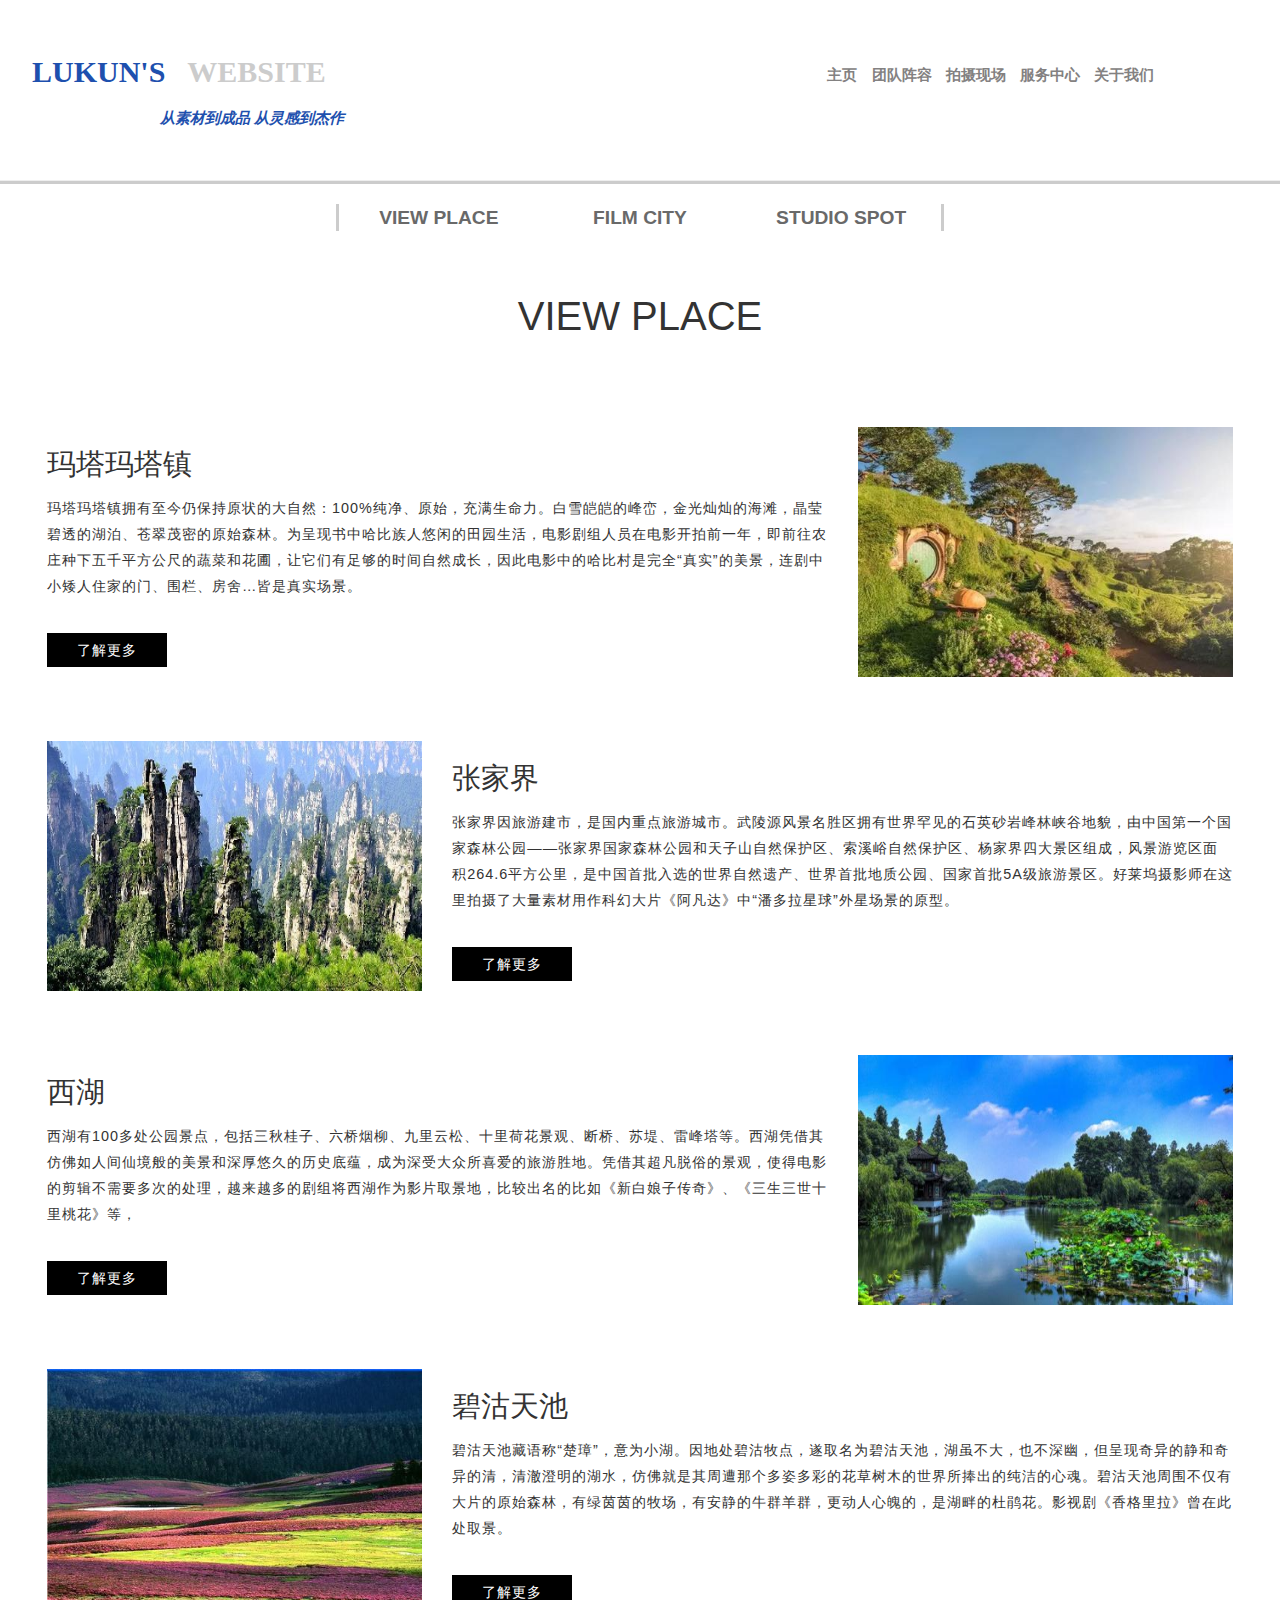
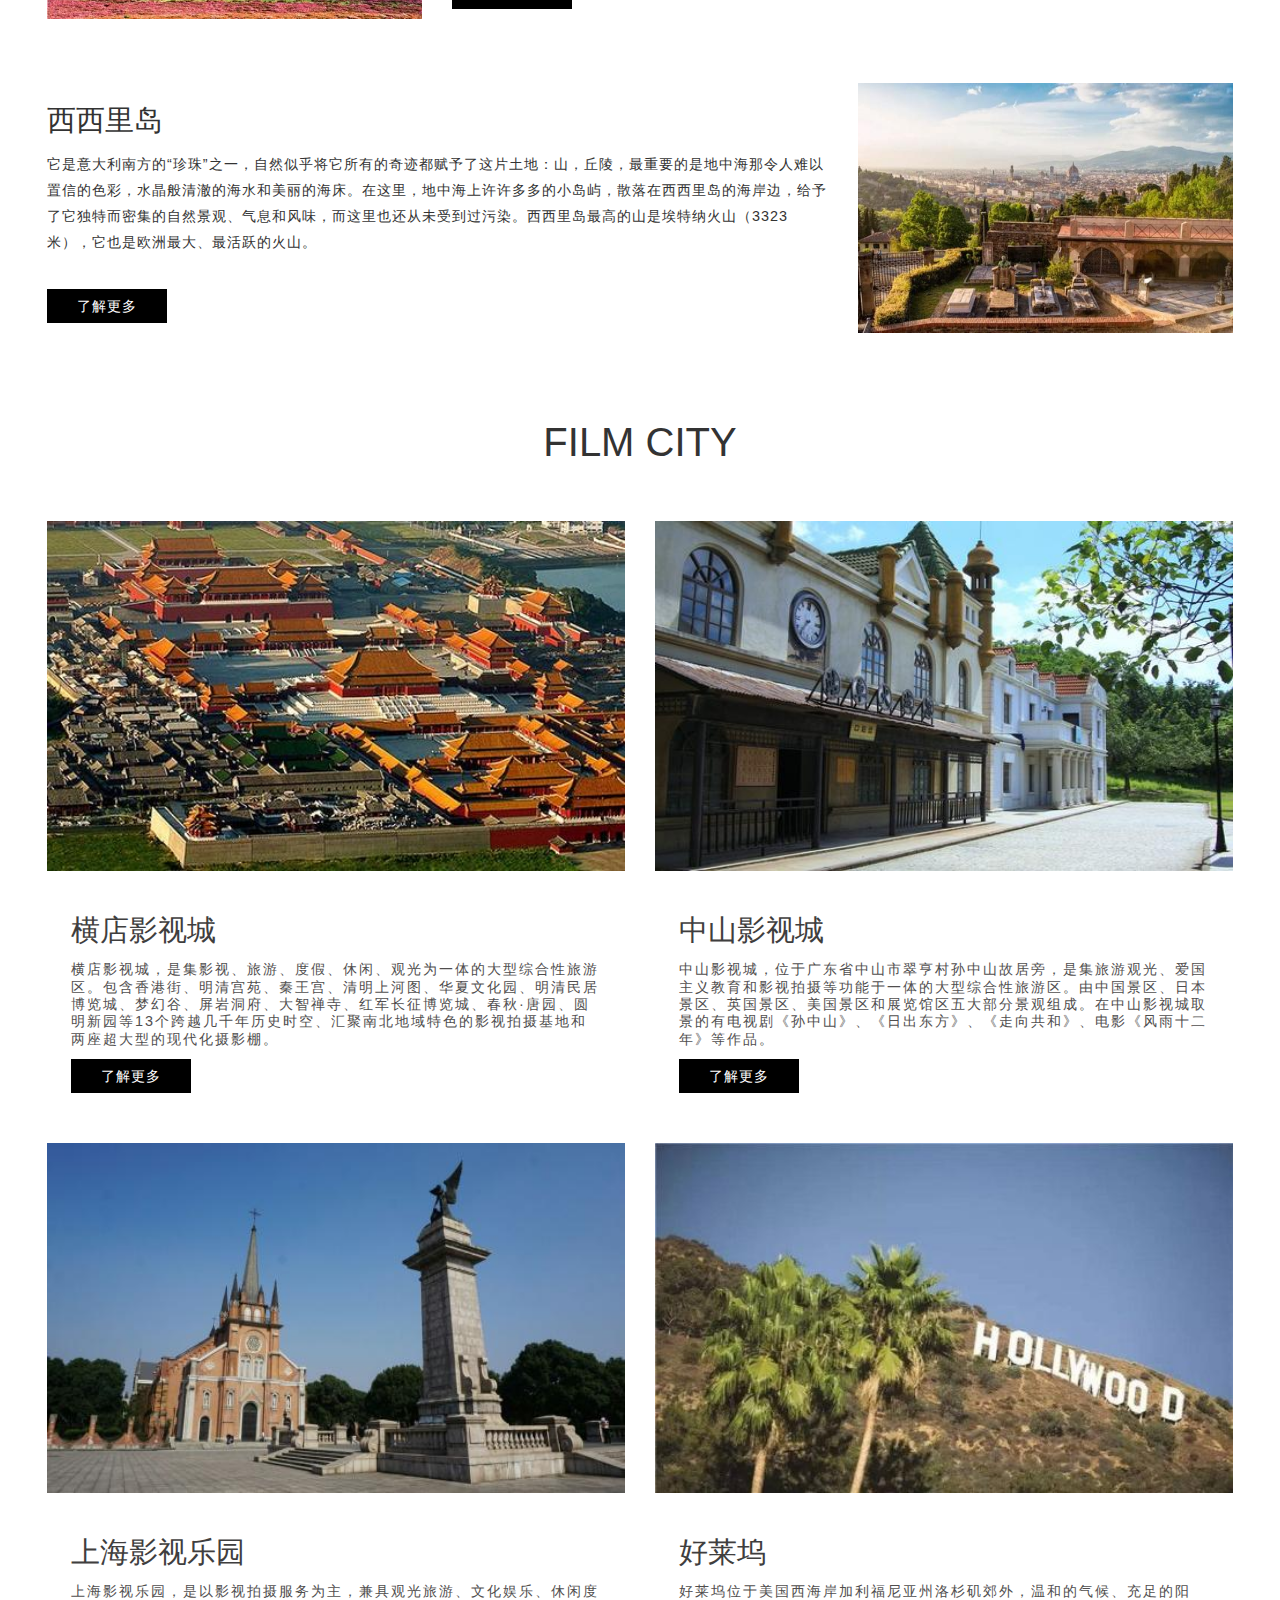
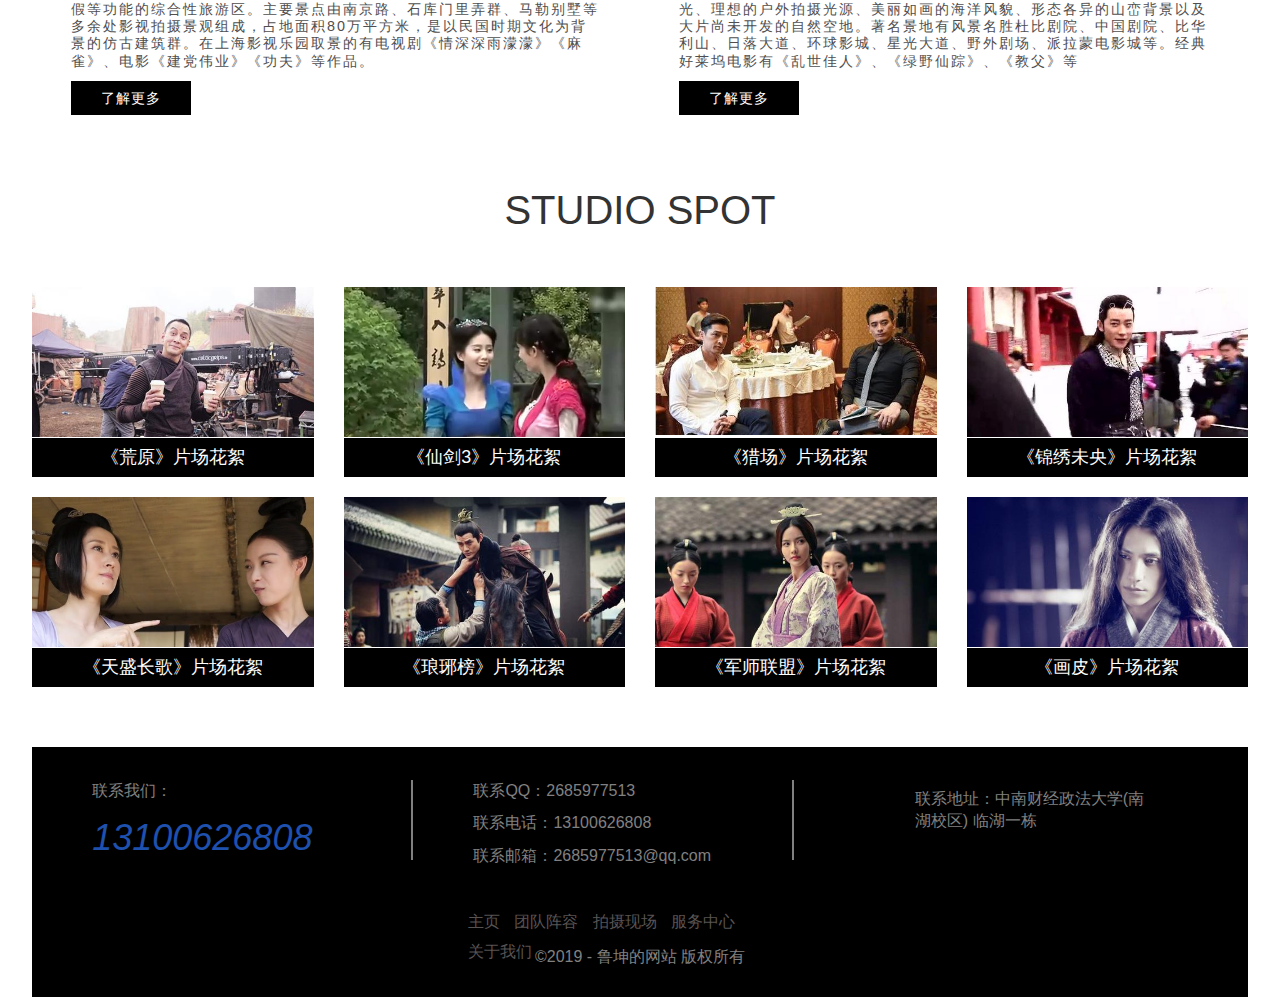
<file: pages/photo_spot.html>
<!DOCTYPE html>
<html lang="en">
<head>
    <meta charset="UTF-8">
    <meta name="viewport" content="width=device-width, initial-scale=1.0">
    <meta http-equiv="X-UA-Compatible" content="ie=edge">
    <link rel="stylesheet" href="../CSS/bootstrap.css">
    <link rel="stylesheet" href="../CSS/bootstrap.min.css">
    <link rel="stylesheet" href="../CSS/isotope.css">
    <link rel="stylesheet" href="../CSS/style.css">
    <script src="../JS/bootstrap.js"></script>
    <title>拍摄现场</title>
</head>
<body>
    <div class="mycontainer">
        <div class="myheader" >
            <div class="logo">
                <h1>
                    <a href="../index.html" title="鲁坤的网站">
                        <font style="color:rgb(30,80,174);"color="#1e50ae">Lukun's</font> 
                        &nbsp;
                        <font style="color:rg(204,204,204);"color="#cccccc">Website</font> 
                    </a>
                </h1>
                <i >
                    从素材到成品 从灵感到杰作
                </i>
                <!--  <img src="images/mylogo.png" alt="鲁坤的网站" title="鲁坤的网站"></a> -->
            </div>
            
            <div class="other-link">
                <ul>
                    <li><a href="../index.html">主页</a></li>
                    <li><a href="team.html">团队阵容</a></li>
                    <li><a href="#">拍摄现场</a></li>
                    <li><a href="service_center.html">服务中心</a></li>
                    <li><a href="about_us.html">关于我们</a></li>
                </ul>
            </div>
        </div>
        
        <div class="clear" style="margin-top:3px solid #ccc"></div>
        <hr style="height: 3px;background-color:#ccc">
        <div class="photospot-content">
            <div class="photo_spot-nav text-center">
                <div class="col-md-4 text-center" style="border-left: 3px solid #ccc;"><a href="#view-place">VIEW PLACE</a><span class="lines"></span></div>
                <div class="col-md-4 text-center" ><a href="#film-city">FILM CITY</a><span class="lines"></span></div>
                <div class="col-md-4 text-center" style="border-right: 3px solid #ccc;"><a href="#studio">STUDIO SPOT</a><span class="lines"></span></div>
            </div>
            <div class="clear"></div>
            <div class="view-place" id="view-place">
                <div class="heading text-center">
                    <h2>VIEW PLACE</h2>
                </div>
                <div class="view-place-grid">
                    <div class="col-md-8 control-height">
                        <div class="view-place-left-text">
                            <h3>玛塔玛塔镇</h3>
                            <p>玛塔玛塔镇拥有至今仍保持原状的大自然：100%纯净、原始，充满生命力。白雪皑皑的峰峦，金光灿灿的海滩，晶莹碧透的湖泊、苍翠茂密的原始森林。为呈现书中哈比族人悠闲的田园生活，电影剧组人员在电影开拍前一年，即前往农庄种下五千平方公尺的蔬菜和花圃，让它们有足够的时间自然成长，因此电影中的哈比村是完全“真实”的美景，连剧中小矮人住家的门、围栏、房舍…皆是真实场景。</p>
                            <h5>
                                <a href="#view-place">了解更多</a>
                            </h5>
                        </div>
                    </div>
                    <div class="col-md-4 control-height">
                        <img src="../images/photo_spot/mt.jpg" alt="" title="玛塔玛塔镇">
                    </div>
                    <div class="clear"></div>
                </div >
                <div class="view-place-grid">
                    <div class="col-md-4 control-height">
                        <img src="../images/photo_spot/zjj.jpg" alt="" title="张家界">
                    </div>
                    <div class="col-md-8 control-height">
                        <div class="view-place-left-text">
                            <h3>张家界</h3>
                            <p>张家界因旅游建市，是国内重点旅游城市。武陵源风景名胜区拥有世界罕见的石英砂岩峰林峡谷地貌，由中国第一个国家森林公园——张家界国家森林公园和天子山自然保护区、索溪峪自然保护区、杨家界四大景区组成，风景游览区面积264.6平方公里，是中国首批入选的世界自然遗产、世界首批地质公园、国家首批5A级旅游景区。好莱坞摄影师在这里拍摄了大量素材用作科幻大片《阿凡达》中“潘多拉星球”外星场景的原型。</p>
                            <h5>
                                <a href="#view-place">了解更多</a>
                            </h5>
                        </div>
                    </div>
                    <div class="clear"></div>
                </div>
                <div class="view-place-grid ">
                    <div class="col-md-8 control-height">
                        <div class="view-place-left-text">
                            <h3>西湖</h3>
                            <p>西湖有100多处公园景点，包括三秋桂子、六桥烟柳、九里云松、十里荷花景观、断桥、苏堤、雷峰塔等。西湖凭借其仿佛如人间仙境般的美景和深厚悠久的历史底蕴，成为深受大众所喜爱的旅游胜地。凭借其超凡脱俗的景观，使得电影的剪辑不需要多次的处理，越来越多的剧组将西湖作为影片取景地，比较出名的比如《新白娘子传奇》、《三生三世十里桃花》等，</p>
                            <h5>
                                <a href="#view-place">了解更多</a>
                            </h5>
                        </div>
                    </div>
                    <div class="col-md-4 control-height">
                        <img src="../images/photo_spot/xh.jpg" alt="" title="西湖">
                    </div>
                    <div class="clear"></div>
                </div>
                <div class="view-place-grid">
                    <div class="col-md-4 control-height">
                        <img src="../images/photo_spot/bgtc.jpg" alt="" title="碧沽天池">
                    </div>
                    <div class="col-md-8 control-height">
                        <div class="view-place-left-text">
                            <h3>碧沽天池</h3>
                            <p>碧沽天池藏语称“楚璋”，意为小湖。因地处碧沽牧点，遂取名为碧沽天池，湖虽不大，也不深幽，但呈现奇异的静和奇异的清，清澈澄明的湖水，仿佛就是其周遭那个多姿多彩的花草树木的世界所捧出的纯洁的心魂。碧沽天池周围不仅有大片的原始森林，有绿茵茵的牧场，有安静的牛群羊群，更动人心魄的，是湖畔的杜鹃花。影视剧《香格里拉》曾在此处取景。</p>
                            <h5>
                                <a href="#view-place">了解更多</a>
                            </h5>
                        </div>
                    </div>
                    <div class="clear"></div>
                </div>
                <div class="view-place-grid">
                    <div class="col-md-8 control-height">
                        <div class="view-place-left-text">
                            <h3>西西里岛</h3>
                            <p>它是意大利南方的“珍珠”之一，自然似乎将它所有的奇迹都赋予了这片土地：山，丘陵，最重要的是地中海那令人难以置信的色彩，水晶般清澈的海水和美丽的海床。在这里，地中海上许许多多的小岛屿，散落在西西里岛的海岸边，给予了它独特而密集的自然景观、气息和风味，而这里也还从未受到过污染。西西里岛最高的山是埃特纳火山（3323米），它也是欧洲最大、最活跃的火山。</p>
                            <h5>
                                <a href="#view-place">了解更多</a>
                            </h5>
                        </div>
                    </div>
                    <div class="col-md-4 control-height">
                        <img src="../images/photo_spot/xxld.jpg" alt="" title="西西里岛">
                    </div>
                    <div class="clear"></div>
                </div >
            </div>
            <div class="film-city" id="film-city">
                <div class="heading text-center">
                    <h2>FILM CITY</h2>
                </div>
                <div class="film-city-grid">
                    <div class="col-md-6">
                        <div class="film-city-left-img">
                            <img src="../images/photo_spot/hd.jpg" alt="" title="横店影视城">
                        </div>
                        <div class="film-city-left-text">
                            <h3>横店影视城</h3>
                            <p>横店影视城，是集影视、旅游、度假、休闲、观光为一体的大型综合性旅游区。包含香港街、明清宫苑、秦王宫、清明上河图、华夏文化园、明清民居博览城、梦幻谷、屏岩洞府、大智禅寺、红军长征博览城、春秋·唐园、圆明新园等13个跨越几千年历史时空、汇聚南北地域特色的影视拍摄基地和两座超大型的现代化摄影棚。</p>
                            <h5><a href="#film-city">了解更多</a></h5>
                        </div>
                    </div>
                    <div class="col-md-6">
                        <div class="film-city-left-img">
                            <img src="../images/photo_spot/zs.jpg" alt="" title="中山影视城">
                        </div>
                        <div class="film-city-left-text">
                            <h3>中山影视城</h3>
                            <p>中山影视城，位于广东省中山市翠亨村孙中山故居旁，是集旅游观光、爱国主义教育和影视拍摄等功能于一体的大型综合性旅游区。由中国景区、日本景区、英国景区、美国景区和展览馆区五大部分景观组成。在中山影视城取景的有电视剧《孙中山》、《日出东方》、《走向共和》、电影《风雨十二年》等作品。</p>
                            <h5><a href="#film-city">了解更多</a></h5>
                        </div>
                    </div>
                    <div class="clear"></div>
                </div>
                <div class="film-city-grid">
                   <div class="col-md-6">
                        <div class="film-city-left-img">
                            <img src="../images/photo_spot/shysly.jpg" alt="" title="上海影视乐园">
                        </div>
                        <div class="film-city-left-text">
                            <h3>上海影视乐园</h3>
                            <p>上海影视乐园，是以影视拍摄服务为主，兼具观光旅游、文化娱乐、休闲度假等功能的综合性旅游区。主要景点由南京路、石库门里弄群、马勒别墅等多余处影视拍摄景观组成，占地面积80万平方米，是以民国时期文化为背景的仿古建筑群。在上海影视乐园取景的有电视剧《情深深雨濛濛》《麻雀》、电影《建党伟业》《功夫》等作品。</p>
                            <h5><a href="#film-city">了解更多</a></h5>
                        </div>
                    </div>
                    <div class="col-md-6">
                        <div class="film-city-left-img">
                            <img src="../images/photo_spot/hlw.jpg" alt="" title="好莱坞">
                        </div>
                        <div class="film-city-left-text">
                            <h3>好莱坞</h3>
                            <p>好莱坞位于美国西海岸加利福尼亚州洛杉矶郊外，温和的气候、充足的阳光、理想的户外拍摄光源、美丽如画的海洋风貌、形态各异的山峦背景以及大片尚未开发的自然空地。著名景地有风景名胜杜比剧院、中国剧院、比华利山、日落大道、环球影城、星光大道、野外剧场、派拉蒙电影城等。经典好莱坞电影有《乱世佳人》、《绿野仙踪》、《教父》等 </p>
                            <h5><a href="#film-city">了解更多</a></h5>
                        </div>
                    </div>
                    <div class="clear"></div>
                </div>
            </div>
            <div class="clear"></div>
            <div class="studio" id="studio">
                <div class="heading text-center">
                    <h2>STUDIO SPOT</h2>
                </div>
                <div class="row">
                    <div class="col-md-3 col-sm-6">
                        <div class="cuadro_intro_hover">
                            <p style="text-align:center;">
                                <img  class="img-responsive" src="../images/photo_spot/wyz.jpg"  alt="" title="吴彦祖">
                            </p>
                            <div class="caption">
                                <div class="blur"></div>
                                <div class="caption-text">
                                    <h3>《荒原》片场花絮</h3>
                                    <p>男神吴彦祖在《荒原》剧组手持奶茶搞怪</p>
                                    <a href="#studio" class="btn btn-default">
                                        <i>Get It</i>
                                    </a>
                                </div>
                            </div>
                        </div>
                    </div>
                    <div class="col-md-3 col-sm-6">
                        <div class="cuadro_intro_hover">
                            <p style="text-align:center;">
                                <img  class="img-responsive" src="../images/photo_spot/lss.jpg"  alt="" title="刘诗诗">
                            </p>
                            <div class="caption">
                                <div class="blur"></div>
                                <div class="caption-text">
                                    <h3>《仙剑3》片场花絮</h3>
                                    <p>刘诗诗《仙剑》片场表情夸张，令人喷饭 </p>
                                    <a href="#studio" class="btn btn-default">
                                        <i>Get It</i>
                                    </a>
                                </div>
                            </div>
                        </div>
                    </div>
                    <div class="col-md-3 col-sm-6">
                        <div class="cuadro_intro_hover">
                            <p style="text-align:center;">
                                <img  class="img-responsive" src="../images/photo_spot/hg.jpg"  alt="" title="胡歌">
                            </p>
                            <div class="caption">
                                <div class="blur"></div>
                                <div class="caption-text">
                                    <h3>《猎场》片场花絮</h3>
                                    <p>胡歌在《猎场》认真听取导演意见，表情严肃</p>
                                    <a href="#studio" class="btn btn-default">
                                        <i>Get It</i>
                                    </a>
                                </div>
                            </div>
                        </div>
                    </div>
                    <div class="col-md-3 col-sm-6">
                        <div class="cuadro_intro_hover">
                            <p style="text-align:center;">
                                <img  class="img-responsive" src="../images/photo_spot/lj.jpg"  alt="" title="罗晋">
                            </p>
                            <div class="caption">
                                <div class="blur"></div>
                                <div class="caption-text">
                                    <h3>《锦绣未央》片场花絮</h3>
                                    <p>《锦绣未央》拍摄现场，罗晋表情猥琐，抱抱唐嫣</p>
                                    <a href="#studio" class="btn btn-default">
                                        <i>Get It</i>
                                    </a>
                                </div>
                            </div>
                        </div>
                    </div>
                </div>
                <div class="row">
                    <div class="col-md-3 col-sm-6">
                        <div class="cuadro_intro_hover" style="background-color: #cccccc">
                            <p style="text-align:center;">
                                <img  class="img-responsive" src="../images/photo_spot/nn.jpg"  alt="" title="倪妮">
                            </p>
                            <div class="caption">
                                <div class="blur"></div>
                                <div class="caption-text">
                                    <h3>《天盛长歌》片场花絮</h3>
                                    <p>《天盛长歌》剧组，倪妮和刘敏涛温情交流</p>
                                    <a href="#studio" class="btn btn-default">
                                        <i>Get It</i>
                                    </a>
                                </div>
                            </div>
                        </div>
                    </div>
                    <div class="col-md-3 col-sm-6">
                        <div class="cuadro_intro_hover">
                            <p style="text-align:center;">
                                <img  class="img-responsive" src="../images/photo_spot/wk.jpg"  alt="" title="王凯">
                            </p>
                            <div class="caption">
                                <div class="blur"></div>
                                <div class="caption-text">
                                    <h3>《琅琊榜》片场花絮</h3>
                                    <p>《琅琊榜》导演组为晋王王凯细心整理服装</p>
                                    <a href="#studio" class="btn btn-default">
                                        <i>Get It</i>
                                    </a>
                                </div>
                            </div>
                        </div>
                    </div>
                    <div class="col-md-3 col-sm-6">
                        <div class="cuadro_intro_hover">
                            <p style="text-align:center;">
                                <img  class="img-responsive" src="../images/photo_spot/zzx.jpg"  alt="" title="张芷溪">
                            </p>
                            <div class="caption">
                                <div class="blur"></div>
                                <div class="caption-text">
                                    <h3>《军师联盟》片场花絮</h3>
                                    <p>张芷溪在《军师联盟》中，演值逆天，惊为天人</p>
                                    <a href="#studio" class="btn btn-default">
                                        <i>Get It</i>
                                    </a>
                                </div>
                            </div>
                        </div>
                    </div>
                    <div class="col-md-3 col-sm-6">
                        <div class="cuadro_intro_hover">
                            <p style="text-align:center;">
                                <img  class="img-responsive" src="../images/photo_spot/ck.jpg"  alt="" title="陈坤">
                            </p>
                            <div class="caption">
                                <div class="blur"></div>
                                <div class="caption-text">
                                    <h3>《画皮》片场花絮</h3>
                                    <p>《画皮》拍摄现场，翩翩花美男陈坤一脸忧郁，让人神伤 </p>
                                    <a href="#studio" class="btn btn-default">
                                        <i>Get It</i>
                                    </a>
                                </div>
                            </div>
                        </div>
                    </div>
                </div>
            </div>
            
        </div>
        <div class="clear"></div>
        <div class="myfooter">
            <div class="footer-top">
                <div class="footer-left">
                    <div class="lxwm">
                        <p><span style="font-size:16px; color: gray;">联系我们：</span></p>
                        <i style="font-size:36px;color: #1e50ae;">13100626808</i>
                        
                    </div>
                    
                </div>
                
                <div class="footer-center">
                    <div class="lxfs">
                        <p>联系QQ：2685977513</p>
                        <p>联系电话：13100626808</p>
                        <p>联系邮箱：2685977513@qq.com</p>
                    </div>
                </div>
                <div class="footer-right">
                    <div class="lxdz">
                        <p>联系地址：中南财经政法大学(南湖校区) 临湖一栋</p>
                    </div>
                </div>
            </div>
            <div class="footer-bottom">
                <div class="return-nav">
                    <ul>
                        <li><a href="index.html">主页</a></li>
                        <li><a href="team.html">团队阵容</a></li>
                        <li><a href="#">拍摄现场</a></li>
                        <li><a href="service_center.html">服务中心</a></li>
                        <li><a href="about_us.html">关于我们</a></li>
                    </ul>
                </div>
                <div class="copyright">
                        ©2019 - 鲁坤的网站 版权所有
                </div>
            </div>
        </div>
    </div>
</body>
</html>
</file>
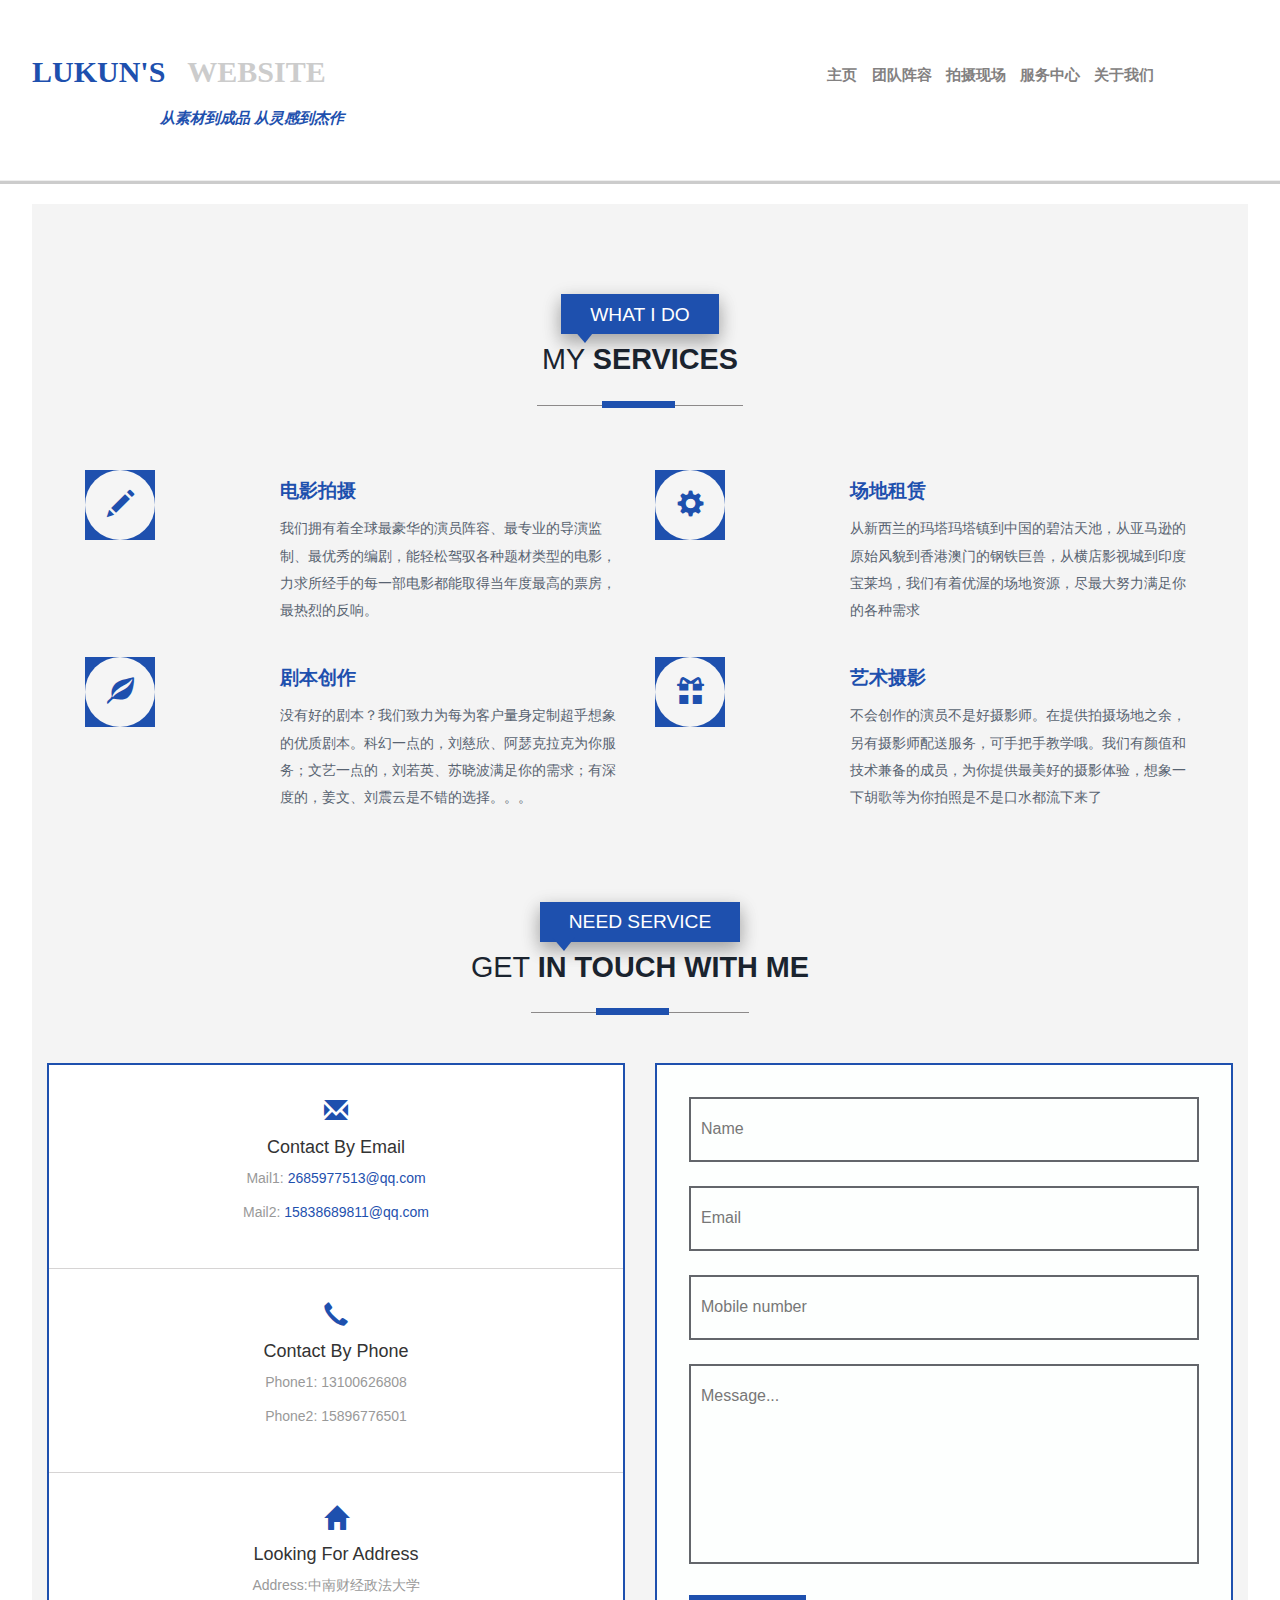
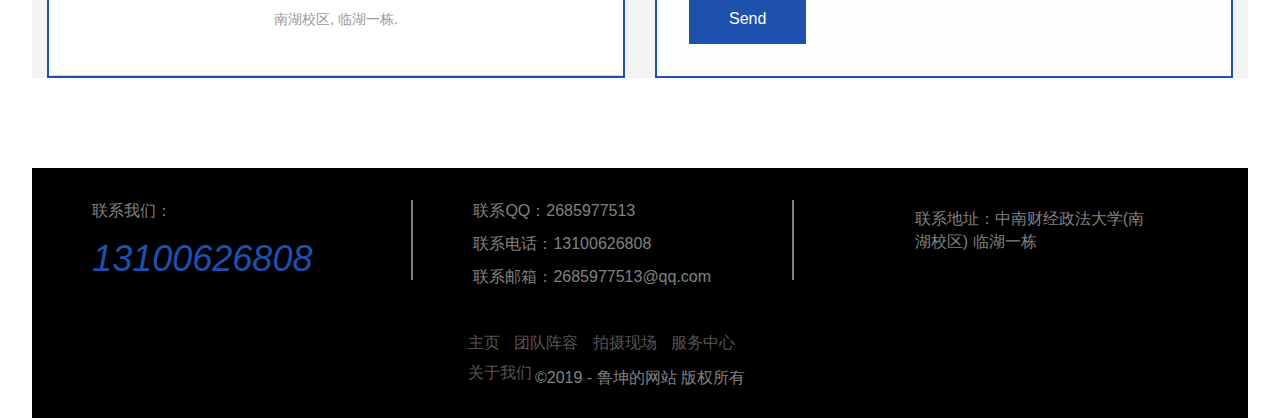
<file: pages/service_center.html>
<!DOCTYPE html>
<html lang="en">
<head>
    <meta charset="UTF-8">
    <meta name="viewport" content="width=device-width, initial-scale=1.0">
    <meta http-equiv="X-UA-Compatible" content="ie=edge">
    <link rel="stylesheet" href="../CSS/bootstrap.css">
    <link rel="stylesheet" href="../CSS/bootstrap.min.css">
    <link rel="stylesheet" href="../CSS/isotope.css">
    <link rel="stylesheet" href="../CSS/style.css">
    <script src="../JS/bootstrap.js"></script>
    <title>服务中心</title>
</head>
<body>
    <div class="mycontainer">
        <div class="myheader" >
            <div class="logo">
                <h1>
                    <a href="../index.html" title="鲁坤的网站">
                        <font style="color:rgb(30,80,174);"color="#1e50ae">Lukun's</font> 
                        &nbsp;
                        <font style="color:rg(204,204,204);"color="#cccccc">Website</font> 
                    </a>
                </h1>
                <i >
                    从素材到成品 从灵感到杰作
                </i>
                
            </div>
            
            <div class="other-link">
                <ul>
                    <li><a href="../index.html">主页</a></li>
                    <li><a href="team.html">团队阵容</a></li>
                    <li><a href="photo_spot.html">拍摄现场</a></li>
                    <li><a href="#">服务中心</a></li>
                    <li><a href="about_us.html">关于我们</a></li>
                </ul>
            </div>
        </div>
        <div class="clear" style="margin-top:3px solid #ccc"></div>
        <hr style="height: 3px;background-color:#ccc;">
        <div class="service-center">
            <div class="service-aspect">
                <div id="services" class="services">
                    <div class="container">
                        <div class="service-head  text-center ">
                            <h4>WHAT I DO</h4>
                            <h3>MY <span>SERVICES</span></h3>
                            <span class="border two"></span>
                        </div>
                        <!-- services-grids -->
                        <div class="service-jt-way_grids w3l-agile">
                            <div class="col-md-6 service-jt-way_grid">
                                <div class="col-xs-4 service-logo">
                                    <div class="hvr-rectangle-in">
                                        <i class="glyphicon glyphicon-pencil"></i>
                                    </div>
                                </div>
                                <div class="col-xs-8 service-content">
                                    <h4>电影拍摄</h4>
                                    <p>我们拥有着全球最豪华的演员阵容、最专业的导演监制、最优秀的编剧，能轻松驾驭各种题材类型的电影，力求所经手的每一部电影都能取得当年度最高的票房，最热烈的反响。</p>
                                </div>
                                <div class="clearfix"> </div>
                            </div>
                            <div class="col-md-6 service-jt-way_grid">
                                <div class="col-xs-4 service-logo">
                                    <div class="hvr-rectangle-in">
                                        <i class="glyphicon glyphicon-cog"></i>
                                    </div>
                                </div>
                                <div class="col-xs-8 service-content">
                                    <h4>场地租赁</h4>
                                    <p>从新西兰的玛塔玛塔镇到中国的碧沽天池，从亚马逊的原始风貌到香港澳门的钢铁巨兽，从横店影视城到印度宝莱坞，我们有着优渥的场地资源，尽最大努力满足你的各种需求</p>
                                </div>
                                <div class="clearfix"> </div>
                            </div>
                            <div class="col-md-6 service-jt-way_grid">
                                <div class="col-xs-4 service-logo">
                                    <div class="hvr-rectangle-in">
                                        <i class="glyphicon glyphicon-leaf"></i>
                                    </div>
                                </div>
                                <div class="col-xs-8 service-content">
                                    <h4>剧本创作</h4>
                                    <p>没有好的剧本？我们致力为每为客户量身定制超乎想象的优质剧本。科幻一点的，刘慈欣、阿瑟克拉克为你服务；文艺一点的，刘若英、苏晓波满足你的需求；有深度的，姜文、刘震云是不错的选择。。。</p>
                                </div>
                                <div class="clearfix"> </div>
                            </div>
                            <div class="col-md-6 service-jt-way_grid">
                                <div class="col-xs-4 service-logo">
                                    <div class="hvr-rectangle-in">
                                        <i class="glyphicon glyphicon-gift"></i>
                                    </div>
                                </div>
                                <div class="col-xs-8 service-content">
                                    <h4>艺术摄影</h4>
                                    <p>不会创作的演员不是好摄影师。在提供拍摄场地之余，另有摄影师配送服务，可手把手教学哦。我们有颜值和技术兼备的成员，为你提供最美好的摄影体验，想象一下胡歌等为你拍照是不是口水都流下来了</p>
                                </div>
                                <div class="clearfix"> </div>
                            </div>
                            <div class="clearfix"> </div>
                        </div>
    
                        <!-- services-grids -->
                    </div>
                </div>
            </div>
            <div class="clear"></div>
            <div class="contact-us">
                <div class="service-head  text-center">
                    <h4>NEED SERVICE</h4>
                    <h3>GET <span>IN TOUCH WITH ME</span></h3>
                    <span class="border two"></span>
                </div>
                <div class="mail_us">
                    <div class="col-md-6 mail-left" >
                        <div style="border: 2px solid #1e50ae !important;width: 100%;">

                        
                            <div class="contact-grid1-left">
                                <div class="contact-grid1-left1">
                                    <span class="glyphicon glyphicon-envelope" aria-hidden="true"></span>
                                    <h4>Contact By Email</h4>
                                    <ul>
                                        <li>Mail1: <a href="2685977513@qq.com">2685977513@qq.com</a></li>
                                        <li>Mail2: <a href="15838689811@qq.com">15838689811@qq.com</a></li>
                                    </ul>
                                </div>
                            </div>
                            <div class="contact-grid1-left">
                                <div class="contact-grid1-left1">
                                    <span class="glyphicon glyphicon-earphone" aria-hidden="true"></span>
                                    <h4>Contact By Phone</h4>
                                    <ul>
                                        <li>Phone1: 13100626808</li>
                                        <li>Phone2: 15896776501</li>
                                    </ul>
                                </div>
                            </div>
                            <div class="contact-grid1-left">
                                <div class="contact-grid1-left1">
                                    <span class="glyphicon glyphicon-home" aria-hidden="true"></span>
                                    <h4>Looking For Address</h4>
                                    <ul>
                                        <li>Address:中南财经政法大学</li>
                                        <li>南湖校区, 临湖一栋.</li>
                                    </ul>
                                </div>
                            </div>
                            <div class="clearfix"> </div>
                        </div>
                    </div>
                    <div class="col-md-6 ">
                        <div class="mail_right">
                            <form action="" method="">
                                <input type="text" name="Name" value="Name" onfocus="this.value = '';" onblur="if (this.value == '') {this.value = 'Name';}" required="">
                                <input type="email" name="Email" value="Email" onfocus="this.value = '';" onblur="if (this.value == '') {this.value = 'Email';}" required="">
                                <input type="text" name="Mobile number" value="Mobile number" onfocus="this.value = '';" onblur="if (this.value == '') {this.value = 'Mobile number';}" required="">
                                <textarea name="Message..." onfocus="this.value = '';" onblur="if (this.value == '') {this.value = 'Message...';}" required="">Message...</textarea>
                                <input type="submit" value="Send">
                                
                            </form>
                        </div>
                    </div>
                    <div class="clearfix"></div>
                </div>
            </div>
        </div>
        <div class="clear"></div>
        <div class="myfooter">
            <div class="footer-top">
                <div class="footer-left">
                    <div class="lxwm">
                        <p><span style="font-size:16px; color: gray;">联系我们：</span></p>
                        <i style="font-size:36px;color: #1e50ae;">13100626808</i>
                        
                    </div>
                    
                </div>
                
                <div class="footer-center">
                    <div class="lxfs">
                        <p>联系QQ：2685977513</p>
                        <p>联系电话：13100626808</p>
                        <p>联系邮箱：2685977513@qq.com</p>
                    </div>
                </div>
                <div class="footer-right">
                    <div class="lxdz">
                        <p>联系地址：中南财经政法大学(南湖校区) 临湖一栋</p>
                    </div>
                </div>
            </div>
            <div class="footer-bottom">
                <div class="return-nav">
                    <ul>
                        <li><a href="../index.html">主页</a></li>
                        <li><a href="team.html">团队阵容</a></li>
                        <li><a href="photo_spot.html">拍摄现场</a></li>
                        <li><a href="#">服务中心</a></li>
                        <li><a href="about_us.html">关于我们</a></li>
                    </ul>
                </div>
                <div class="copyright">
                        ©2019 - 鲁坤的网站 版权所有
                </div>
            </div>
        </div>
    </div>
</body>
</html>
</file>
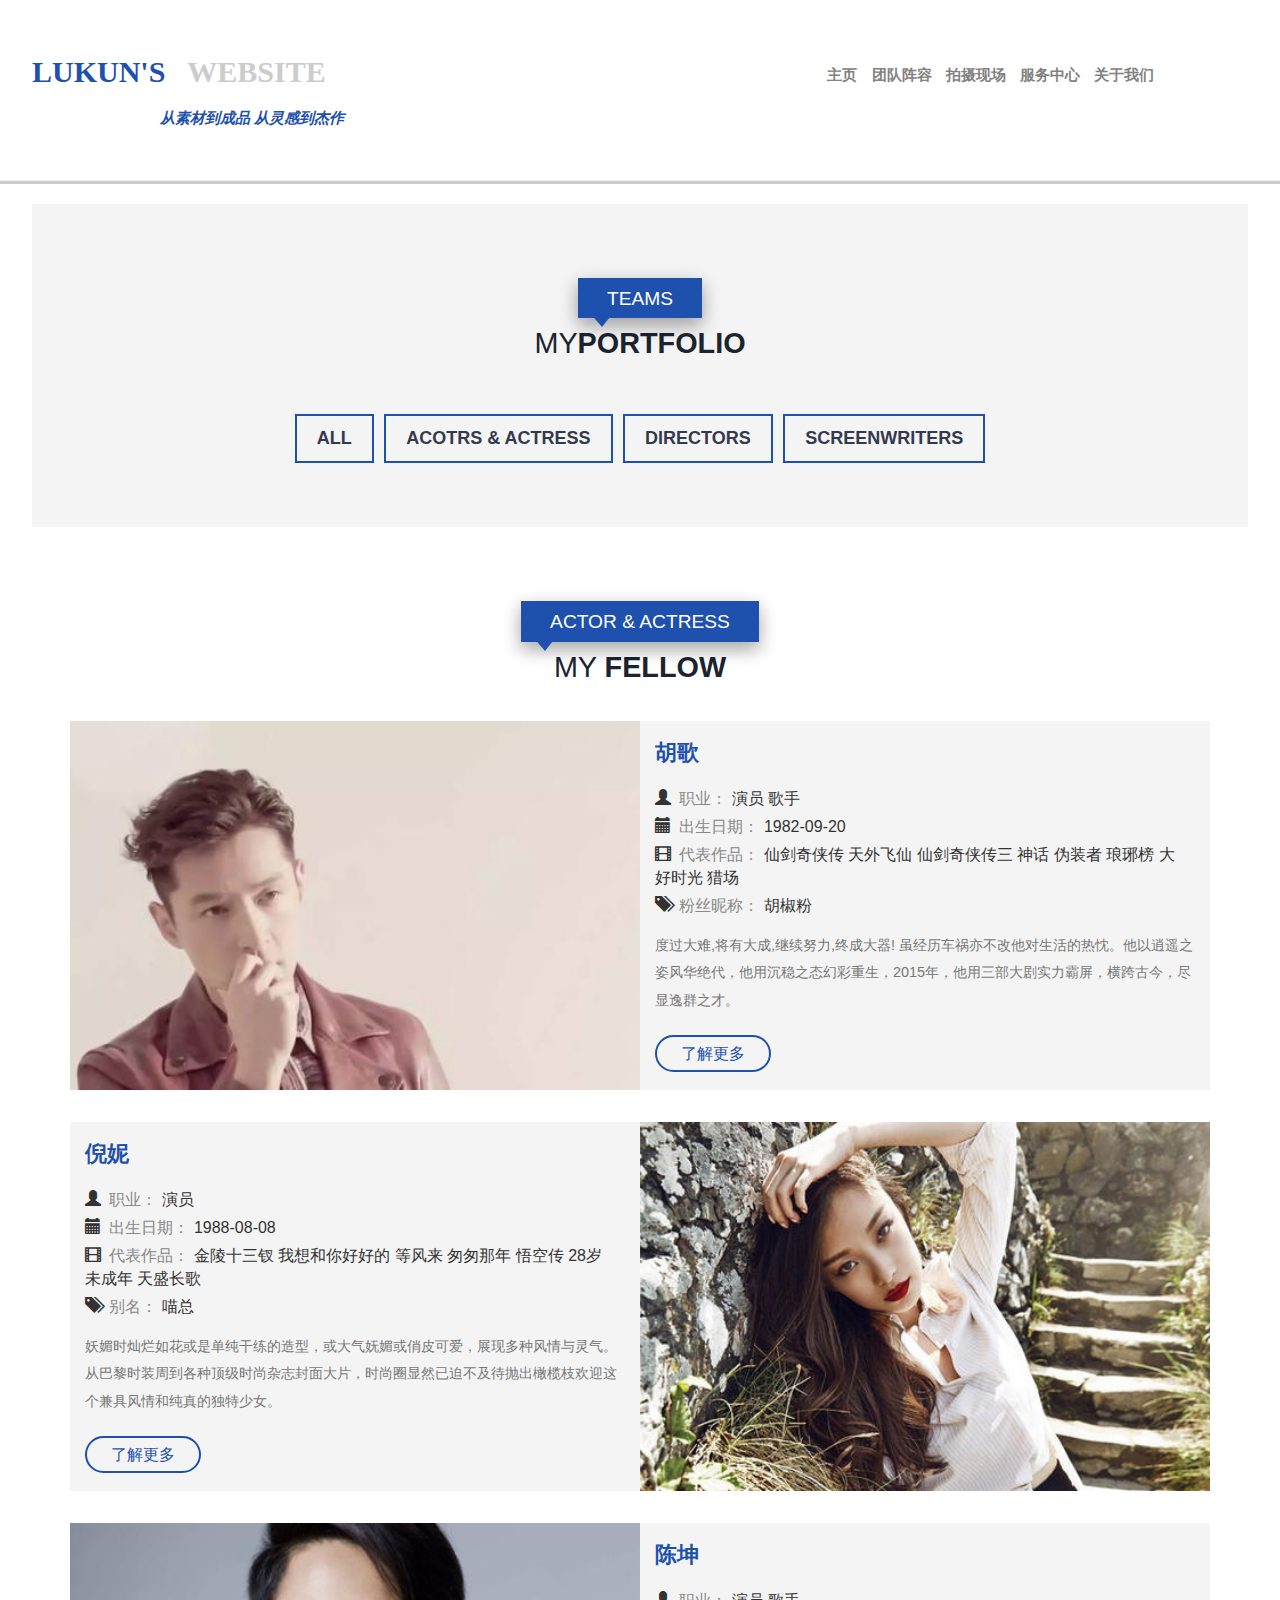
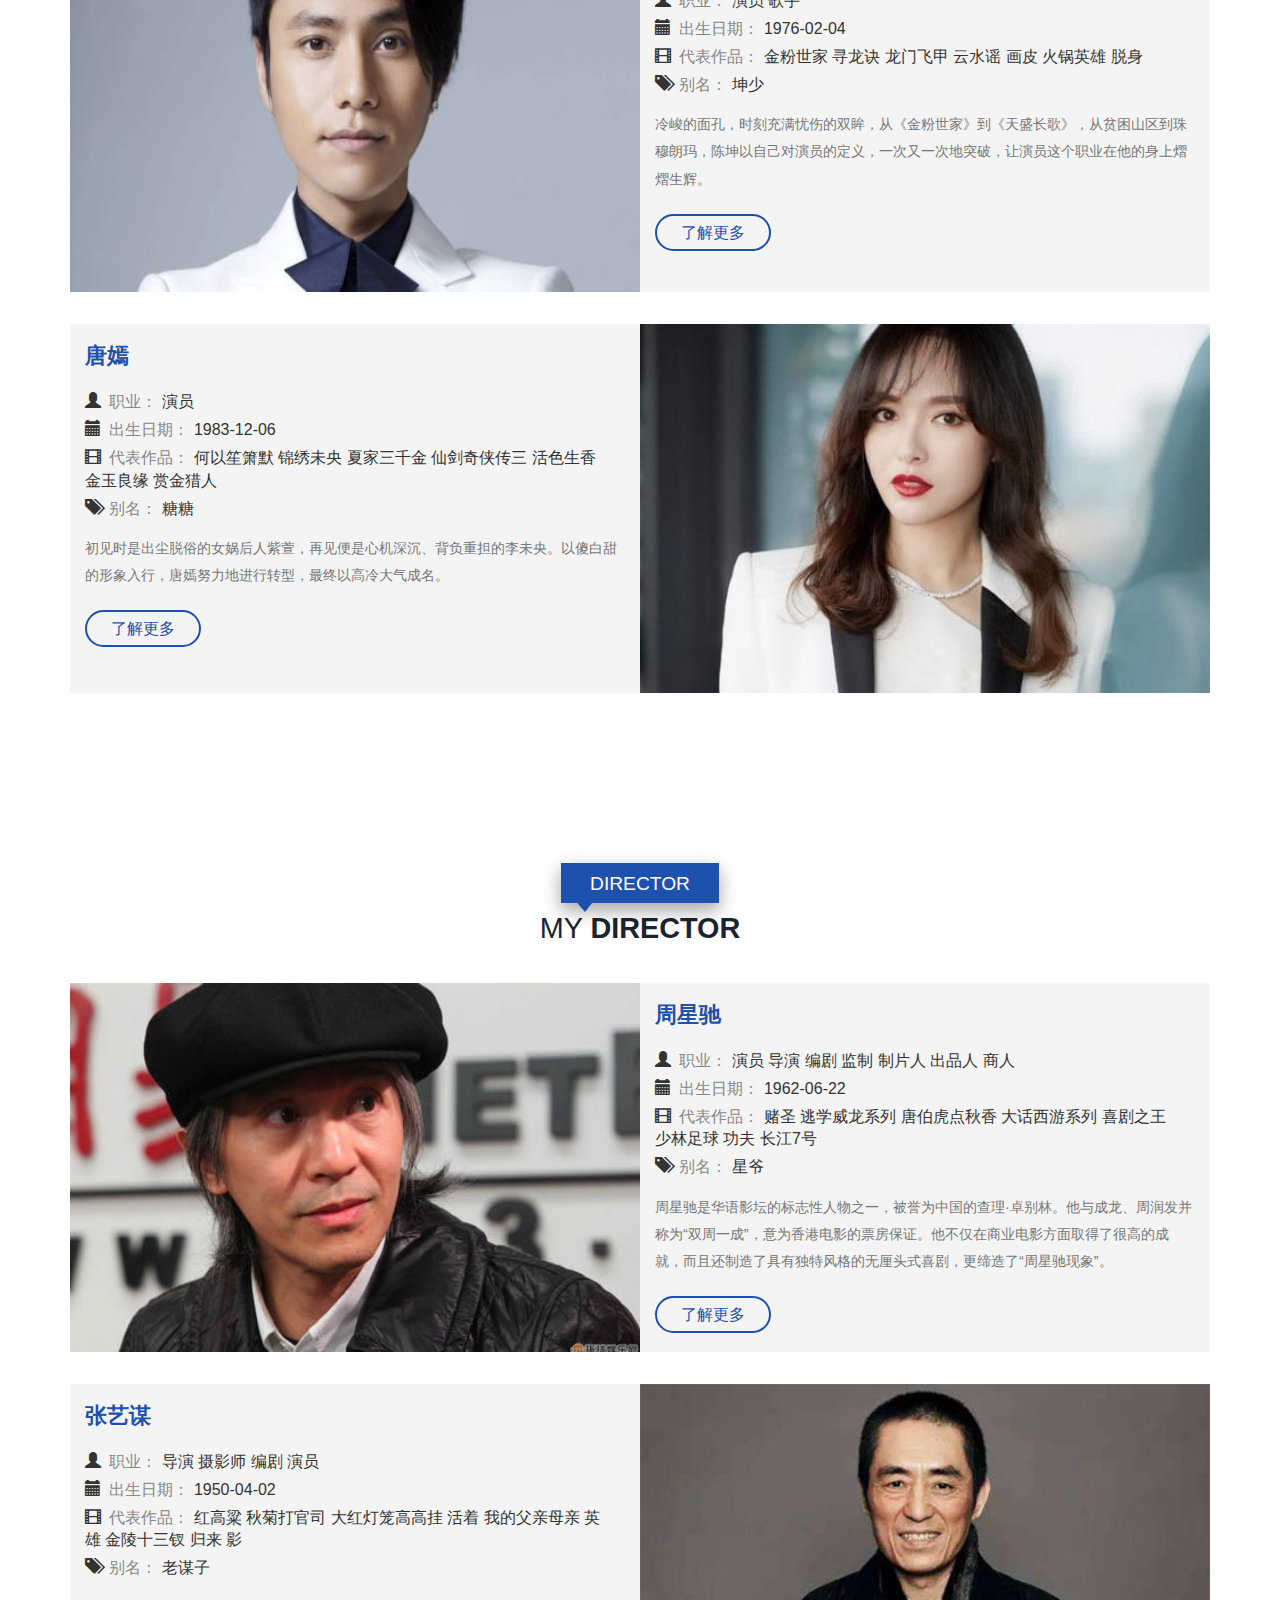
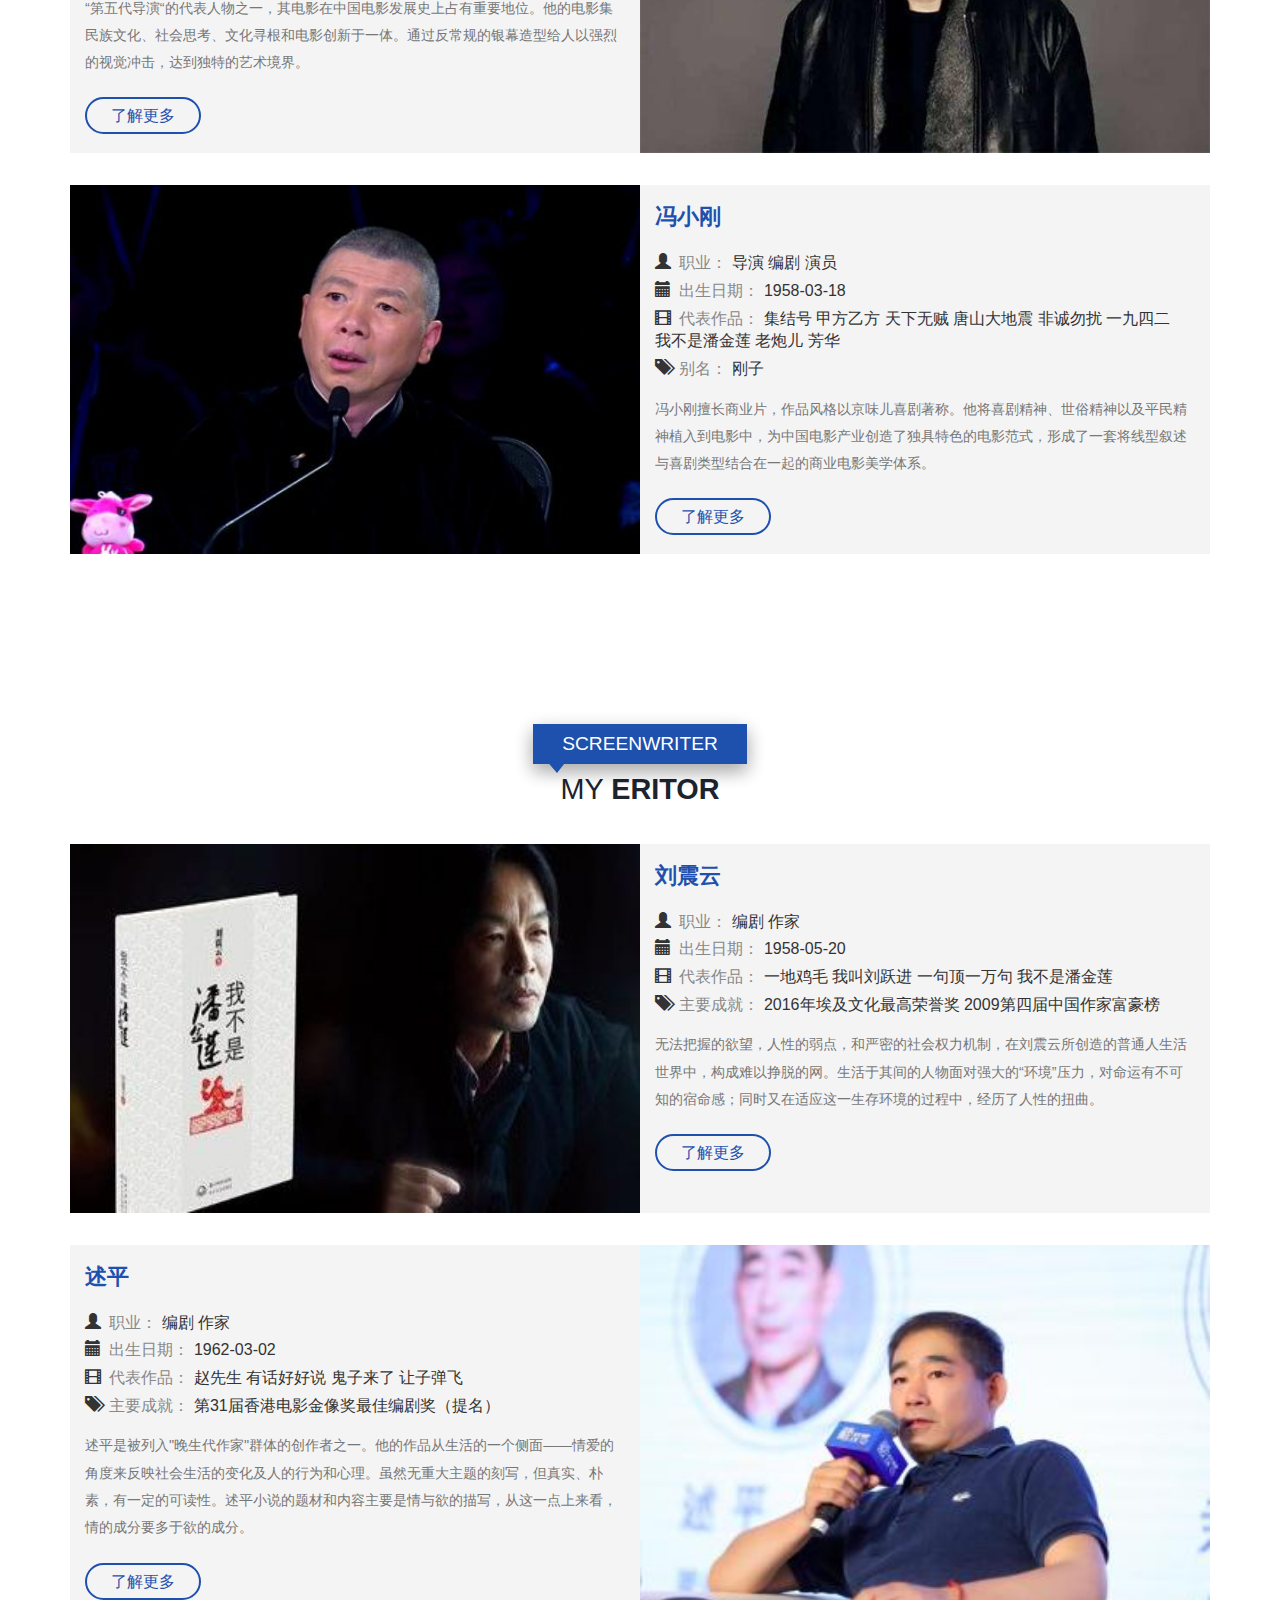
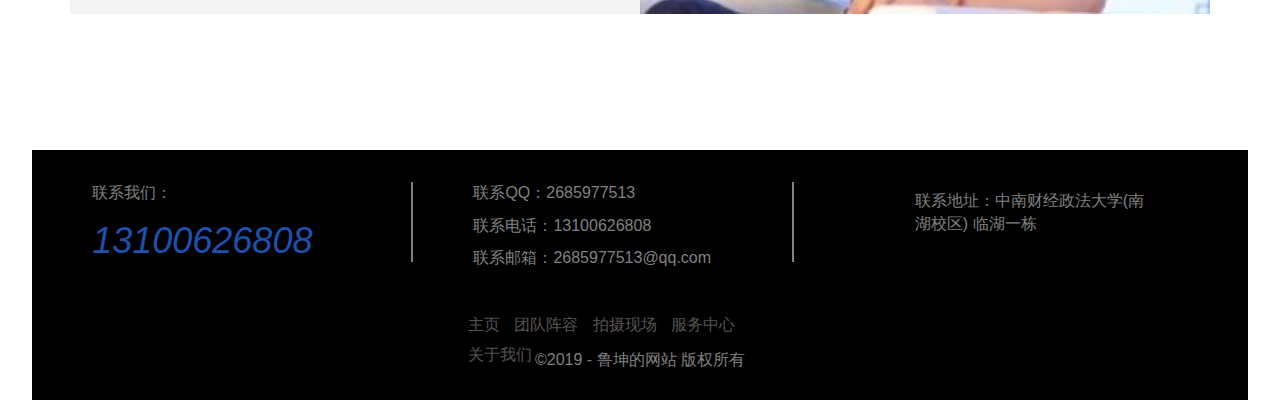
<file: pages/team.html>
<!DOCTYPE html>
<html lang="en">
<head>
    <meta charset="UTF-8">
    <meta name="viewport" content="width=device-width, initial-scale=1.0">
    <meta http-equiv="X-UA-Compatible" content="ie=edge">
    <link rel="stylesheet" href="../CSS/bootstrap.css">
    <link rel="stylesheet" href="../CSS/isotope.css">
    <link rel="stylesheet" href="../CSS/style.css">
    <script src="../JS/bootstrap.js"></script>
    <title>团队阵容</title>
</head>
<body>
    <div class="mycontainer">
        <div class="myheader" >
            <div class="logo">
                <h1>
                    <a href="../index.html" title="鲁坤的网站">
                        <font style="color:rgb(30,80,174);"color="#1e50ae">Lukun's</font> 
                        &nbsp;
                        <font style="color:rg(204,204,204);"color="#cccccc">Website</font> 
                    </a>
                </h1>
                <i >
                    从素材到成品 从灵感到杰作
                </i>
                <!--  <img src="images/mylogo.png" alt="鲁坤的网站" title="鲁坤的网站"></a> -->
            </div>
            
            <div class="other-link">
                <ul>
                    <li><a href="../index.html">主页</a></li>
                    <li><a href="#">团队阵容</a></li>
                    <li><a href="photo_spot.html">拍摄现场</a></li>
                    <li><a href="service_center.html">服务中心</a></li>
                    <li><a href="about_us.html">关于我们</a></li>
                </ul>
            </div>
        </div>
        <div class="clear"></div>
        <hr style="height: 3px;background-color:#ccc">
        <div class="team-content">
            <div class="portfolio" id="port">
				<div class="service-head text-center">
						<h4>TEAMS</h4>
						<h3>MY<span>PORTFOLIO</span></h3>
						<span class="border one"></span>
					</div>
			<div class="portfolio-grids">
				<div class="sap_tabs">
					<div id="horizontalTab" style="display: block; width: 100%; margin: 0px;">
						<ul class="resp-tabs-list">
							<li class="resp-tab-item" aria-controls="tab_item-0" onclick="displayall()" role="tab"><span>ALL</span> </li> 
							<li class="resp-tab-item" aria-controls="tab_item-1" onclick="display1()" role="tab"><span>ACOTRS & ACTRESS</span></li> 
							<li class="resp-tab-item" aria-controls="tab_item-2" onclick="display2()" role="tab"><span>DIRECTORS</span></li> 				
							<li class="resp-tab-item" aria-controls="tab_item-3" onclick="display3()" role="tab"><span>SCREENWRITERS</span></li> 
						</ul>				  	 
					</div>
				</div>
            </div>
            
            <div class="photos-wall">
                <!-- 这里利用了table -->
                <table cellspacing="10">
                    <tbody>
                        <tr id="tr1">
                            <td><img src="../images/team/hg1.jpg" alt="胡歌" title="胡歌"></td>
                            <td><img src="../images/team/pyy.jpg" alt="彭于晏" title="彭于晏"></td>
                            <td><img src="../images/team/cxk1.jpg" alt="鸡你太美" title="鸡你太美"></td>
                            <td><img src="../images/team/ck1.jpg" alt="陈坤" title="陈坤"></td>
                        </tr>
                        <tr id="tr2">
                            <td><img src="../images/team/nn1.jpg" alt="倪妮" title="倪妮"></td>
                            <td><img src="../images/team/ty1.jpg" alt="唐嫣" title="唐嫣"></td>
                            <td><img src="../images/team/ym1.jpg" alt="杨幂" title="杨幂"></td>
                            <td><img src="../images/team/zzx1.jpg" alt="张芷溪" title="张芷溪"></td>
                        </tr>
                        <tr id="tr3">
                            <td><img src="../images/team/zym1.jpg" alt="张艺谋" title="张艺谋"></td>
                            <td><img src="../images/team/zxc1.jpg" alt="周星驰" title="周星驰"></td>
                            <td><img src="../images/team/xk1.jpg" alt="徐克" title="徐克"></td>
                            <td><img src="../images/team/fxg1.jpg" alt="冯小刚" title="冯小刚"></td>
                        </tr>
                        <tr id="tr4">
                            <td><img src="../images/team/zjl1.jpg" alt="张家鲁" title="张家鲁"></td>
                            <td><img src="../images/team/lzy1.jpg" alt="刘震云" title="刘震云"></td>
                            <td><img src="../images/team/sh1.jpg" alt="束焕" title="束焕"></td>
                            <td><img src="../images/team/sp1.jpg" alt="述平" title="述平"></td>
                        </tr>
                        <tr id="learn_more" style="height:50px!important;">
                            <td style="border:0;"style="height:50px !important;">
                                <a href="#port" data-toggle="modal" data-target="#myModal1" class="read hvr-shutter-in-horizontal" >更多成员</a>
                            </td>
                        </tr>
                        <script>
                            function displayall(){
                                var tr1 = document.getElementById("tr1");
                                var tr2 = document.getElementById("tr2");
                                var tr3 = document.getElementById("tr3");
                                var tr4 = document.getElementById("tr4");
                                var blogs1 = document.getElementById("blogs1");
                                var learn_more = document.getElementById("learn_more");
                                tr1.style.cssText='visibility:visible;position:relative;';
                                tr2.style.cssText='visibility:visible;position:relative;';
                                tr3.style.cssText='visibility:visible;position:relative;';
                                tr4.style.cssText='visibility:visible;position:relative;';
                                blogs1.style.cssText='margin-top:900px;';
                                learn_more.style.cssText='visibility:visible;position:relative;';

                            }
                            function display1(){
                                var tr1 = document.getElementById("tr1");
                                var tr2 = document.getElementById("tr2");
                                var tr3 = document.getElementById("tr3");
                                var tr4 = document.getElementById("tr4");
                                var blogs1 = document.getElementById("blogs1");
                                var learn_more = document.getElementById("learn_more");
                                tr1.style.cssText='visibility:visible;position:relative;';
                                tr2.style.cssText='visibility:visible;position:relative;';
                                tr3.style.cssText='visibility:hidden;position:absolute;';
                                tr4.style.cssText='visibility:hidden;position:absolute;';
                                blogs1.style.cssText='margin-top:500px;';
                                learn_more.style.cssText='visibility:visible;position:relative;';
                            }    
                            function display2(){                                
                                var tr1 = document.getElementById("tr1");
                                var tr2 = document.getElementById("tr2");
                                var tr3 = document.getElementById("tr3");
                                var tr4 = document.getElementById("tr4");
                                var blogs1 = document.getElementById("blogs1");
                                var learn_more = document.getElementById("learn_more");                                
                                tr1.style.cssText='visibility:hidden;position:absolute;';
                                tr2.style.cssText='visibility:hidden;position:absolute;';
                                tr3.style.cssText='visibility:visible;position:relative;';
                                tr4.style.cssText='visibility:hidden;position:absolute;';
                                blogs1.style.cssText='margin-top:300px;';
                                learn_more.style.cssText='visibility:visible;position:relative;';
                            }    
                            function display3(){
                                var tr1 = document.getElementById("tr1");
                                var tr2 = document.getElementById("tr2");
                                var tr3 = document.getElementById("tr3");
                                var tr4 = document.getElementById("tr4");                                
                                var blogs1 = document.getElementById("blogs1");
                                var learn_more = document.getElementById("learn_more");
                                tr1.style.cssText='visibility:hidden;position:absolute;';
                                tr2.style.cssText='visibility:hidden;position:absolute;';
                                tr3.style.cssText='visibility:hidden;position:absolute;';
                                tr4.style.cssText='visibility:visible;position:relative;';                              
                                blogs1.style.cssText='margin-top:300px;';
                                learn_more.style.cssText='visibility:visible;position:relative;';
                            }    
                        </script>
                    </tbody>
                </table>
                
            </div>
	</div>
	<!-- //portfolio -->
    <!-- top-grids -->
				<div class="blog" id="blogs1">
					<div class="container">
						<div class="service-head text-center">
						<h4>ACTOR & ACTRESS</h4>
						<h3>MY <span>FELLOW</span></h3>
						<span class="border one"></span>
					</div>
					    <div class="news-grid w3l-agile">
					    <div class="col-md-6 news-img">
						  <a href="#" data-toggle="modal" data-target="#myModal1"> <img src="../images/team/hg3.jpg" alt=" " title="胡歌" class="img-responsive"></a>
						 
						</div>
					    <div class="col-md-6 news-text">
						   <h3> <a href="#" data-toggle="modal" data-target="#myModal1">胡歌</a></h3>
							<ul class="news">
                                <li><i class="glyphicon glyphicon-user"></i> 
                                    <span>
                                        <span class="font-888">
                                            职业：
                                        </span>
                                        演员 歌手
                                    </span>
                                </li>
                                <li><i class="glyphicon glyphicon-calendar"></i> 
                                    <span>
                                        <span class="font-888">
                                            出生日期：
                                        </span>
                                        1982-09-20
                                    </span>
                                </li>
                                <li><i class="glyphicon glyphicon-film"></i> 
                                    <span>
                                        <span class="font-888">
                                            代表作品：
                                        </span>
                                        仙剑奇侠传 天外飞仙 仙剑奇侠传三 神话 伪装者 琅琊榜 大好时光 猎场
                                    </span>
                                </li>
                                <li><i class="glyphicon glyphicon-tags"></i>
                                    <span>
                                        <span class="font-888">
                                            粉丝昵称：
                                        </span>
                                        胡椒粉
                                    </span>
                                </li>
							</ul>
							<p>度过大难,将有大成,继续努力,终成大器! 虽经历车祸亦不改他对生活的热忱。他以逍遥之姿风华绝代，他用沉稳之态幻彩重生，2015年，他用三部大剧实力霸屏，横跨古今，尽显逸群之才。</p>
							<a href="#" data-toggle="modal" data-target="#myModal1" class="read hvr-shutter-in-horizontal">了解更多</a>
					
						</div>
		
						<div class="clearfix"></div>
					    </div>
					    <div class="news-grid">

					    <div class="col-md-6 news-text two">
						   <h3> <a href="#" data-toggle="modal" data-target="#myModal1">倪妮</a></h3>
                           <ul class="news">
                                <li><i class="glyphicon glyphicon-user"></i> 
                                    <span>
                                        <span class="font-888">
                                            职业：
                                        </span>
                                        演员
                                    </span>
                                </li>
                                <li><i class="glyphicon glyphicon-calendar"></i> 
                                    <span>
                                        <span class="font-888">
                                            出生日期：
                                        </span>
                                        1988-08-08
                                    </span>
                                </li>
                                <li><i class="glyphicon glyphicon-film"></i> 
                                    <span>
                                        <span class="font-888">
                                            代表作品：
                                        </span>
                                        金陵十三钗 我想和你好好的 等风来 匆匆那年 悟空传 28岁未成年 天盛长歌
                                    </span>
                                </li>
                                <li><i class="glyphicon glyphicon-tags"></i>
                                    <span>
                                        <span class="font-888">
                                            别名：
                                        </span>
                                        喵总
                                    </span>
                                </li>
							</ul>
							<p>妖媚时灿烂如花或是单纯干练的造型，或大气妩媚或俏皮可爱，展现多种风情与灵气。从巴黎时装周到各种顶级时尚杂志封面大片，时尚圈显然已迫不及待抛出橄榄枝欢迎这个兼具风情和纯真的独特少女。</p>
							<a href="#" data-toggle="modal" data-target="#myModal1" class="read hvr-shutter-in-horizontal">了解更多</a>
					
						</div>
						<div class="col-md-6 news-img two">
						   <a href="#" data-toggle="modal" data-target="#myModal1"> <img src="../images/team/nn.jpg" alt=" " title="倪妮" class="img-responsive"></a>
						 
						</div>
						<div class="clearfix"></div>
					    </div>
					    <div class="news-grid">
					    <div class="col-md-6 news-img">
						  <a href="#" data-toggle="modal" data-target="#myModal1"> <img src="../images/team/ck.jpg" alt=" " title="陈坤" class="img-responsive"></a>
						 
						</div>
					    <div class="col-md-6 news-text">
						   <h3> <a href="#" data-toggle="modal" data-target="#myModal1">陈坤</a></h3>
                           <ul class="news">
                                <li><i class="glyphicon glyphicon-user"></i> 
                                    <span>
                                        <span class="font-888">
                                            职业：
                                        </span>
                                        演员 歌手
                                    </span>
                                </li>
                                <li><i class="glyphicon glyphicon-calendar"></i> 
                                    <span>
                                        <span class="font-888">
                                            出生日期：
                                        </span>
                                        1976-02-04
                                    </span>
                                </li>
                                <li><i class="glyphicon glyphicon-film"></i> 
                                    <span>
                                        <span class="font-888">
                                            代表作品：
                                        </span>
                                        金粉世家 寻龙诀 龙门飞甲 云水谣 画皮 火锅英雄 脱身
                                    </span>
                                </li>
                                <li><i class="glyphicon glyphicon-tags"></i>
                                    <span>
                                        <span class="font-888">
                                            别名：
                                        </span>
                                        坤少
                                    </span>
                                </li>
							</ul>
							<p>冷峻的面孔，时刻充满忧伤的双眸，从《金粉世家》到《天盛长歌》，从贫困山区到珠穆朗玛，陈坤以自己对演员的定义，一次又一次地突破，让演员这个职业在他的身上熠熠生辉。</p>
							<a href="#" data-toggle="modal" data-target="#myModal1" class="read hvr-shutter-in-horizontal">了解更多</a>
					
						</div>
		
						<div class="clearfix"></div>
                        </div>
                        <div class="news-grid">

                            <div class="col-md-6 news-text two">
                               <h3> <a href="#" data-toggle="modal" data-target="#myModal1">唐嫣</a></h3>
                               <ul class="news">
                                    <li><i class="glyphicon glyphicon-user"></i> 
                                        <span>
                                            <span class="font-888">
                                                职业：
                                            </span>
                                            演员
                                        </span>
                                    </li>
                                    <li><i class="glyphicon glyphicon-calendar"></i> 
                                        <span>
                                            <span class="font-888">
                                                出生日期：
                                            </span>
                                            1983-12-06
                                        </span>
                                    </li>
                                    <li><i class="glyphicon glyphicon-film"></i> 
                                        <span>
                                            <span class="font-888">
                                                代表作品：
                                            </span>
                                            何以笙箫默 锦绣未央 夏家三千金 仙剑奇侠传三 活色生香 金玉良缘 赏金猎人
                                        </span>
                                    </li>
                                    <li><i class="glyphicon glyphicon-tags"></i>
                                        <span>
                                            <span class="font-888">
                                                别名：
                                            </span>
                                            糖糖
                                        </span>
                                    </li>
                                </ul>
                                <p>初见时是出尘脱俗的女娲后人紫萱，再见便是心机深沉、背负重担的李未央。以傻白甜的形象入行，唐嫣努力地进行转型，最终以高冷大气成名。</p>
                                <a href="#" data-toggle="modal" data-target="#myModal1" class="read hvr-shutter-in-horizontal">了解更多</a>
                        
                            </div>
                            <div class="col-md-6 news-img two">
                               <a href="#" data-toggle="modal" data-target="#myModal1"> <img src="../images/team/ty.jpg" alt=" " title="唐嫣" class="img-responsive"></a>
                             
                            </div>
                            <div class="clearfix"></div>
                        </div>
					</div>
                </div>
                <div class="blog" id="blogs">
                        <div class="container">
                            <div class="service-head text-center">
                            <h4>DIRECTOR</h4>
                            <h3>MY <span>DIRECTOR</span></h3>
                            <span class="border one"></span>
                        </div>
                        <div class="news-grid w3l-agile">
                            <div class="col-md-6 news-img">
                              <a href="#" data-toggle="modal" data-target="#myModal1"> <img src="../images/team/zxc.jpg" alt=" " title="周星驰" class="img-responsive"></a>
                             
                            </div>
                            <div class="col-md-6 news-text">
                               <h3> <a href="#" data-toggle="modal" data-target="#myModal1">周星驰</a></h3>
                                <ul class="news">
                                    <li><i class="glyphicon glyphicon-user"></i> 
                                        <span>
                                            <span class="font-888">
                                                职业：
                                            </span>
                                            演员 导演 编剧 监制 制片人 出品人 商人
                                        </span>
                                    </li>
                                    <li><i class="glyphicon glyphicon-calendar"></i> 
                                        <span>
                                            <span class="font-888">
                                                出生日期：
                                            </span>
                                            1962-06-22
                                        </span>
                                    </li>
                                    <li><i class="glyphicon glyphicon-film"></i> 
                                        <span>
                                            <span class="font-888">
                                                代表作品：
                                            </span>
                                            赌圣 逃学威龙系列 唐伯虎点秋香 大话西游系列 喜剧之王 少林足球 功夫 长江7号
                                        </span>
                                    </li>
                                    <li><i class="glyphicon glyphicon-tags"></i>
                                        <span>
                                            <span class="font-888">
                                                别名：
                                            </span>
                                            星爷
                                        </span>
                                    </li>
                                </ul>
                                <p>周星驰是华语影坛的标志性人物之一，被誉为中国的查理·卓别林。他与成龙、周润发并称为“双周一成”，意为香港电影的票房保证。他不仅在商业电影方面取得了很高的成就，而且还制造了具有独特风格的无厘头式喜剧，更缔造了“周星驰现象”。</p>
                                <a href="#" data-toggle="modal" data-target="#myModal1" class="read hvr-shutter-in-horizontal">了解更多</a>
                        
                            </div>
            
                            <div class="clearfix"></div>
                            </div>
                            <div class="news-grid">
    
                            <div class="col-md-6 news-text two">
                               <h3> <a href="#" data-toggle="modal" data-target="#myModal1">张艺谋</a></h3>
                               <ul class="news">
                                    <li><i class="glyphicon glyphicon-user"></i> 
                                        <span>
                                            <span class="font-888">
                                                职业：
                                            </span>
                                            导演 摄影师 编剧 演员
                                        </span>
                                    </li>
                                    <li><i class="glyphicon glyphicon-calendar"></i> 
                                        <span>
                                            <span class="font-888">
                                                出生日期：
                                            </span>
                                            1950-04-02
                                        </span>
                                    </li>
                                    <li><i class="glyphicon glyphicon-film"></i> 
                                        <span>
                                            <span class="font-888">
                                                代表作品：
                                            </span>
                                            红高粱 秋菊打官司 大红灯笼高高挂 活着 我的父亲母亲 英雄 金陵十三钗 归来 影
                                        </span>
                                    </li>
                                    <li><i class="glyphicon glyphicon-tags"></i>
                                        <span>
                                            <span class="font-888">
                                                别名：
                                            </span>
                                            老谋子
                                        </span>
                                    </li>
                                </ul>
                                <p>“第五代导演“的代表人物之一，其电影在中国电影发展史上占有重要地位。他的电影集民族文化、社会思考、文化寻根和电影创新于一体。通过反常规的银幕造型给人以强烈的视觉冲击，达到独特的艺术境界。</p>
                                <a href="#" data-toggle="modal" data-target="#myModal1" class="read hvr-shutter-in-horizontal">了解更多</a>
                        
                            </div>
                            <div class="col-md-6 news-img two">
                               <a href="#" data-toggle="modal" data-target="#myModal1"> <img src="../images/team/zym.jpg" alt=" " title="张艺谋" class="img-responsive"></a>
                             
                            </div>
                            <div class="clearfix"></div>
                            </div>
                            <div class="news-grid">
                            <div class="col-md-6 news-img">
                              <a href="#" data-toggle="modal" data-target="#myModal1"> <img src="../images/team/fxg.jpg" alt=" " title="冯小刚" class="img-responsive"></a>
                             
                            </div>
                            <div class="col-md-6 news-text">
                               <h3> <a href="#" data-toggle="modal" data-target="#myModal1">冯小刚</a></h3>
                               <ul class="news">
                                    <li><i class="glyphicon glyphicon-user"></i> 
                                        <span>
                                            <span class="font-888">
                                                职业：
                                            </span>
                                            导演 编剧 演员
                                        </span>
                                    </li>
                                    <li><i class="glyphicon glyphicon-calendar"></i> 
                                        <span>
                                            <span class="font-888">
                                                出生日期：
                                            </span>
                                            1958-03-18
                                        </span>
                                    </li>
                                    <li><i class="glyphicon glyphicon-film"></i> 
                                        <span>
                                            <span class="font-888">
                                                代表作品：
                                            </span>
                                            集结号 甲方乙方 天下无贼 唐山大地震 非诚勿扰 一九四二 我不是潘金莲 老炮儿 芳华
                                        </span>
                                    </li>
                                    <li><i class="glyphicon glyphicon-tags"></i>
                                        <span>
                                            <span class="font-888">
                                                别名：
                                            </span>
                                            刚子
                                        </span>
                                    </li>
                                </ul>
                                <p>冯小刚擅长商业片，作品风格以京味儿喜剧著称。他将喜剧精神、世俗精神以及平民精神植入到电影中，为中国电影产业创造了独具特色的电影范式，形成了一套将线型叙述与喜剧类型结合在一起的商业电影美学体系。</p>
                                <a href="#" data-toggle="modal" data-target="#myModal1" class="read hvr-shutter-in-horizontal">了解更多</a>
                        
                            </div>
            
                            <div class="clearfix"></div>
                            </div>
                        </div>
                    </div>
                    <div class="blog" id="blogs">
                            <div class="container">
                                <div class="service-head text-center">
                                <h4>SCREENWRITER</h4>
                                <h3>MY <span>ERITOR</span></h3>
                                <span class="border one"></span>
                            </div>
                            <div class="news-grid w3l-agile">
                                <div class="col-md-6 news-img">
                                  <a href="#" data-toggle="modal" data-target="#myModal1"> <img src="../images/team/lzy.jpg" alt=" " title="刘震云" class="img-responsive"></a>
                                 
                                </div>
                                <div class="col-md-6 news-text">
                                   <h3> <a href="#" data-toggle="modal" data-target="#myModal1">刘震云</a></h3>
                                    <ul class="news">
                                        <li><i class="glyphicon glyphicon-user"></i> 
                                            <span>
                                                <span class="font-888">
                                                    职业：
                                                </span>
                                                编剧 作家
                                            </span>
                                        </li>
                                        <li><i class="glyphicon glyphicon-calendar"></i> 
                                            <span>
                                                <span class="font-888">
                                                    出生日期：
                                                </span>
                                                1958-05-20
                                            </span>
                                        </li>
                                        <li><i class="glyphicon glyphicon-film"></i> 
                                            <span>
                                                <span class="font-888">
                                                    代表作品：
                                                </span>
                                                一地鸡毛 我叫刘跃进 一句顶一万句 我不是潘金莲
                                        </li>
                                        <li><i class="glyphicon glyphicon-tags"></i>
                                            <span>
                                                <span class="font-888">
                                                    主要成就：
                                                </span>
                                                2016年埃及文化最高荣誉奖 2009第四届中国作家富豪榜 
                                            </span>
                                        </li>
                                    </ul>
                                    <p>无法把握的欲望，人性的弱点，和严密的社会权力机制，在刘震云所创造的普通人生活世界中，构成难以挣脱的网。生活于其间的人物面对强大的“环境”压力，对命运有不可知的宿命感；同时又在适应这一生存环境的过程中，经历了人性的扭曲。</p>
                                    <a href="#" data-toggle="modal" data-target="#myModal1" class="read hvr-shutter-in-horizontal">了解更多</a>
                            
                                </div>
                
                                <div class="clearfix"></div>
                                </div>
                                <div class="news-grid">
        
                                <div class="col-md-6 news-text two">
                                   <h3> <a href="#" data-toggle="modal" data-target="#myModal1">述平</a></h3>
                                   <ul class="news">
                                        <li><i class="glyphicon glyphicon-user"></i> 
                                            <span>
                                                <span class="font-888">
                                                    职业：
                                                </span>
                                                编剧 作家
                                            </span>
                                        </li>
                                        <li><i class="glyphicon glyphicon-calendar"></i> 
                                            <span>
                                                <span class="font-888">
                                                    出生日期：
                                                </span>
                                                1962-03-02
                                            </span>
                                        </li>
                                        <li><i class="glyphicon glyphicon-film"></i> 
                                            <span>
                                                <span class="font-888">
                                                    代表作品：
                                                </span>
                                                赵先生 有话好好说 鬼子来了 让子弹飞
                                            </span>
                                        </li>
                                        <li><i class="glyphicon glyphicon-tags"></i>
                                            <span>
                                                <span class="font-888">
                                                    主要成就：
                                                </span>
                                                第31届香港电影金像奖最佳编剧奖（提名）
                                            </span>
                                        </li>
                                    </ul>
                                    <p>述平是被列入"晚生代作家"群体的创作者之一。他的作品从生活的一个侧面——情爱的角度来反映社会生活的变化及人的行为和心理。虽然无重大主题的刻写，但真实、朴素，有一定的可读性。述平小说的题材和内容主要是情与欲的描写，从这一点上来看，情的成分要多于欲的成分。</p>
                                    <a href="#" data-toggle="modal" data-target="#myModal1" class="read hvr-shutter-in-horizontal">了解更多</a>
                            
                                </div>
                                <div class="col-md-6 news-img two">
                                   <a href="#" data-toggle="modal" data-target="#myModal1"> <img src="../images/team/sp.jpg" alt=" " title="述平" class="img-responsive"></a>
                                 
                                </div>
                                <div class="clearfix"></div>
                                </div>
                              
                            </div>
                        </div>
        </div>
        <div class="clear"></div>
        <div class="myfooter">
            <div class="footer-top">
                <div class="footer-left">
                    <div class="lxwm">
                        <p><span style="font-size:16px; color: gray;">联系我们：</span></p>
                        <i style="font-size:36px;color: #1e50ae;">13100626808</i>
                        
                    </div>
                    
                </div>
                
                <div class="footer-center">
                    <div class="lxfs">
                        <p>联系QQ：2685977513</p>
                        <p>联系电话：13100626808</p>
                        <p>联系邮箱：2685977513@qq.com</p>
                    </div>
                </div>
                <div class="footer-right">
                    <div class="lxdz">
                        <p>联系地址：中南财经政法大学(南湖校区) 临湖一栋</p>
                    </div>
                </div>
            </div>
            <div class="footer-bottom">
                <div class="return-nav">
                    <ul>
                        <li><a href="index.html">主页</a></li>
                        <li><a href="#">团队阵容</a></li>
                        <li><a href="photo_spot.html">拍摄现场</a></li>
                        <li><a href="service_center.html">服务中心</a></li>
                        <li><a href="about_us.html">关于我们</a></li>
                    </ul>
                </div>
                <div class="copyright">
                        ©2019 - 鲁坤的网站 版权所有
                </div>
            </div>
        </div>
    </div>
</body>
</html>
</file>
<file: CSS/isotope.css>
html, body{
    font-family: 'Open Sans', sans-serif;
    font-size: 100%;
  	background: #FFf;
}
body a{
	transition:0.5s all;
	-webkit-transition:0.5s all;
	-moz-transition:0.5s all;
	-o-transition:0.5s all;
	-ms-transition:0.5s all;
}
body h1,h2,h3,h4,h5,h6{
	    font-family: 'Asap', sans-serif;
}
/*-- header --*/
#home {
    background: url(../images/header-bg.jpg) no-repeat center top;
    background-size: cover;
    -webkit-background-size: cover;
    -moz-background-size: cover;
    -o-background-size: cover;
    -ms-background-size: cover;
    min-height:650px;
	position: relative;
}
.top-header {
	padding: 2em 0;
}
.logo h1 {
    margin: 0;
    text-transform: uppercase;
    font-weight: bold;
    color:#fff;
}
.logo h1 a{
	text-decoration:none;
	 color:#fff;
}
.logo span {
    border: 7px solid #1e50ae;
    padding: 0px 14px;
    font-size: 1.2em;
    color: #fff;
}
.logo{
	float:left;
}
.navigation-right{
	float:right;
}
.navigation-right ul li{
	display:inline-block;
}
.navigation-right ul li a{
	color:#fff;
    font-size:1em;
    text-decoration: none;
    padding: 10px 0;
	text-transform:uppercase;
    font-family: 'Open Sans', sans-serif;
}
.navigation-right ul li.active a{
	    color: #1e50ae;
}
span.menu{
	display:none;
}

/*--banner-info--*/
.banner-info {
    background:rgba(23, 20, 20, 0.58);
    margin-top: 4em;
}
.header-left {
    padding: 3em;
}
.header-right {
    padding: 3em;
}
ul.address-text {
    padding: 0;
}
ul.address {
    padding: 0;
}
.header-left img {
    width: 100%;
     margin-top: 19px;
}
.header-right {
    padding-left: 3em;
}
.header-right h1 {
    font-size: 2.5em;
    color: #fff;
    margin: 0.5em 0 0;
    font-weight: bold;
}
.header-right h1 {
    font-size: 1.2em;
    color: #FFF;
    background: #1e50ae;
    display: inline-block;
    padding: .5em 1.5em;
    position: relative;
	    box-shadow: 0 8px 17px 0 rgba(0,0,0,0.2),0 6px 20px 0 rgba(0,0,0,0.19);
}
.header-right h1:before {
       width: 0;
    height: 0;
    position: absolute;
    content: '';
    bottom: -9px;
    left: 12px;
    border-style: solid;
    border-width: 14px 11px 0 12px;
    border-color: #1e50ae transparent transparent transparent;
}
.service-head h4 {
    font-size: 1.2em;
    color: #FFF;
    background: #1e50ae;
    display: inline-block;
    padding: .5em 1.5em;
    position: relative;
	    box-shadow: 0 8px 17px 0 rgba(0,0,0,0.2),0 6px 20px 0 rgba(0,0,0,0.19);
}
.service-head h4:before {
    width: 0;
    height: 0;
    position: absolute;
    content: '';
    bottom: -9px;
    left: 12px;
    border-style: solid;
    border-width: 14px 11px 0 12px;
    border-color: #1e50ae transparent transparent transparent;
	
}
.header-right h6 {
       font-size: 1em;
    color: #C7C7C7;
    margin-top: 0.8em;
    letter-spacing: 3px;
    text-transform: uppercase;
}
ul.address {
    margin-top: 2em;
    border-top: 1px solid #AFAFAF;
    padding-top: 0.5em;
}
ul.address li {
    display: block;
}
ul.address li ul.address-text li {
    display: inline-block;
    font-size: 1em;
    color: #fff;
    margin-top: 1em;
	font-weight: 400;
}
ul.address li ul.address-text li:nth-child(1){
	width: 20%;
}
ul.address li ul.address-text li a {
    color: #fff;
	text-decoration:none;
}
ul.address li ul.address-text li a:hover{
        color: #1e50ae;
}
ul.address-text b {
    color:#fff;
}
/*--social-icons--*/
ul.social-icons{
	    display: block;
    padding: 0;
    background:#1e50ae;
    padding:1.3em 0;
    text-align: center;
	margin:0;
}
.social-icons li {
    display: inline-block;
    margin-right: 1%;
}
.social-icons li a{  
    background: url(../images/social-icons2.png) no-repeat 3px 3px;
    display: block;
    height: 32px;
    width: 32px;
	margin-right: 1em;
	-webkit-transition: .5s all;
    transition: .5s all;
    -moz-transition: .5s all;
}
.social-icons li a:before {
	content: '';
    display: block;
    height: 32px;
    width: 32px;
       border: 2px solid #fff;
	-webkit-transform: rotate(45deg);
	transform: rotate(45deg);
	-moz-transform: rotate(45deg);
	-o-transform: rotate(45deg);
	-ms-transform: rotate(45deg); 
    box-shadow: 0 8px 17px 0 rgba(0,0,0,0.2),0 6px 20px 0 rgba(0,0,0,0.19);	
}
.social-icons li a.fb{
	background-position: 3px -30px;
}
.social-icons li a.in{
      background-position: 3px -62px;
}
.social-icons li a.dott {
background-position: 3px -94px;
}
.social-icons li a:hover::before {
    border-color: #1e50ae;
	    box-shadow: 0 8px 17px 0 rgba(0,0,0,0.2),0 6px 20px 0 rgba(0,0,0,0.19);
}
/*-- wellcome-note --*/
.welcome-note{
	margin:3em 0;
}
S
.note h1{
	color:#FFF;
	font-size:2.5em;
	font-weight:400;
}
.note h1 span{
	font-weight:700;
}
/*-- /blogs --*/
.news-text {
	float: right;
	height: 369px;
    /* padding: 3.38em 2em; */
    background: #f4f4f4;
}
.news-img {
	height: 369px;
	float: left;
    position: relative;
    padding: 0;
}
.news-text.two {
    float:left;
}
.news-img img,.news-img.two  img{
	width: 100%;
	height: 100%;
}
.news-img.two {
    float:right;
}
.news-text h3   {
    font-size: 1.4em;
    color: #333333;
    text-transform: uppercase;
        margin-bottom: 1em;
		font-weight:bold;
}
.news-text p {
    font-size: 0.9em;
    line-height: 1.9em;
    margin: 1em 0 2em 0;
    color: #777;
}
.news-text h3  a,ul.news li:hover  i{
	 color:#1E50AE;
	 text-decoration:none;
}
ul.news li {
    display: block;
	margin-right: 1em;
	margin-top: 5px;
	margin-bottom: 5px;
}
ul.news li i {
    margin-right: 4px;
}
ul.news li a{
    font-size: 0.9em;
    color: #777;
}
ul.news li i{
	color:#333;
}
a.read {
    padding: 0.5em 1.5em;
    font-size: 1em;
    color: #1e50ae;
    border: 2px solid #1E50AE;
    text-decoration: none;
    border-radius: 1.5em;
    -webkit-border-radius: 1.5em;
    -moz-border-radius: 1.5em;
    -o-border-radius: 1.5em;
    -ms-border-radius: 1.5em;
}
a.read:hover {
	background:#1E50AE;
	color:#fff;
}
ul.news {
    padding: 0;
}
.news-grid {
    margin: 2em 0;
}
.news-grid:hover{
		transition:0.5s all;
	-webkit-transition:0.5s all;
	-moz-transition:0.5s all;
	-o-transition:0.5s all;
	-ms-transition:0.5s all;
   box-shadow: 0 8px 17px 0 rgba(0,0,0,0.2),0 6px 20px 0 rgba(0,0,0,0.19);
   -webkit-box-shadow: 0 8px 17px 0 rgba(0,0,0,0.2),0 6px 20px 0 rgba(0,0,0,0.19);
   -moz-box-shadow: 0 8px 17px 0 rgba(0,0,0,0.2),0 6px 20px 0 rgba(0,0,0,0.19);
   -o-box-shadow: 0 8px 17px 0 rgba(0,0,0,0.2),0 6px 20px 0 rgba(0,0,0,0.19);
}
.blog {
	padding:5em 0;
	/* position: relative; */
}
.about-inner p {
    color: #777;
    line-height: 1.8em;
    font-size:0.9em;
}
h4.tittle  {
    color: #1e50ae;
    text-decoration: none;
    font-size: 1.4em;
    margin: 1em 0 0.5em 0;
    text-transform: uppercase;
    font-weight: bold;
}
.modal-dialog.about {
    width: 757px;
    margin:3.5em auto 0;
}
.modal-content.about {
    background-color: #fff;
    border-radius: 0px!important;
}
.modal-body {
    position: relative;
    padding: 20px;
    text-align: center;
}

/*-- services --*/
.service-head h3{
	color: #1b242f;
    font-size: 2em;
    font-weight:300;
     font-family: 'Open Sans', sans-serif;
    margin: 0;
    padding: 0 0 0.2em 0;
}
.service-head h3 span{
	font-weight:700;
 font-family: 'Asap', sans-serif;
}
.wthree_about_left,.service-jt-way{
	padding:0;
}
.service-jt-way{
	background:#f5f5f5;
	padding:3.27em 8em;
}
.service-jt-way h3{
	text-align:left;
}
.service-jt-way h3 span:before,.service-jt-way h3 span:after{
	content: '';
    position: absolute;
    bottom: 0%;
}
.service-jt-way h3 span:before{
	left:0%;
    width:30%;
	height: 1px;
	background: #212121;
}
.service-jt-way h3 span:after{
	right:85.5%;
    width: 2%;
    background: #EE692D;
    height: 4px;
}
.service-jt-way p{
	margin:2em 0 3em;
	color:#999;
	line-height:1.8em;
}
.service-jt-way p i{
	display:block;
	margin:1em 0 0;
}
.service-logo{
	padding: 0;
}
.service-logo i{
	font-size: 1.7em;
	color:#1E50AE;
	top:.8em;
}
.service-jt-way_grid:hover .service-logo i{
	color:#fff;
}
.service-content h4{
	text-transform: uppercase;
    font-size: 1.2em;
    color: #1E50AE;
    font-weight: bold;
}
.service-content p{
	    margin: 1em 0 0;
    color: #586371;
    line-height: 1.9em;
    font-size: 0.9em;
}
.service-content {
    padding-right: 0;
}
.service-jt-way_grid:nth-child(2) {
    margin-bottom: 2em;
}
/* Rectangle In */
.hvr-rectangle-in {
  	display: inline-block;
  	vertical-align: middle;
  	-webkit-transform: translateZ(0);
  	transform: translateZ(0);
  	box-shadow: 0 0 1px rgba(0, 0, 0, 0);
  	-webkit-backface-visibility: hidden;
  	backface-visibility: hidden;
  	-moz-osx-font-smoothing: grayscale;
  	position: relative;
  	background:#1E50AE;
  	-webkit-transition-property: color;
  	transition-property: color;
  	-webkit-transition-duration: 0.3s;
  	transition-duration: 0.3s;
  	width: 70px;
	height: 70px;
    text-align: center;
	border-radius: 50% 1px solid black;
}
.hvr-rectangle-in:before {
  	content: "";
  	position: absolute;
  	z-index: -1;
  	top: 0;
  	left: 0;
  	right: 0;
  	bottom: 0;
  	background:#F5F5F5;
  	-webkit-transform: scale(1);
  	transform: scale(1);
  	-webkit-transition-property: transform;
  	transition-property: transform;
  	-webkit-transition-duration: 0.3s;
  	transition-duration: 0.3s;
  	-webkit-transition-timing-function: ease-out;
  	transition-timing-function: ease-out;
    border-radius: 50%;
}
.hvr-rectangle-in:hover, .hvr-rectangle-in:focus, .hvr-rectangle-in:active {
  color: white;
}
.hvr-rectangle-in:hover:before, .hvr-rectangle-in:focus:before, .hvr-rectangle-in:active:before,.service-jt-way_grid:hover .hvr-rectangle-in:before,.agileits_services_grid:hover .hvr-rectangle-in:before{
  -webkit-transform: scale(0);
  transform: scale(0);
}
.service-jt-way_grids {
     margin-top: 4em;
}
#services {
    padding: 5em 0;
    background: #F4F4F4;
}
.service-head.one h3{
	color:#fff;
}
/*-- clients --*/

#work {
    padding: 5em 0;
}
.timeline {
  list-style: none;
      padding: 10px 0 10px;
  position: relative;
}
.timeline:before {
      top: 0;
    bottom: 0;
    position: absolute;
    content: " ";
    width: 1px;
    background-color: #ccc;
       left: -9px;
    margin-right: -1.5px;
}

.timeline > li {
  margin-bottom:10px;
  position: relative;
}

.timeline > li:before,
.timeline > li:after {
  content: " ";
  display: table;
}

.timeline > li:after {
  clear: both;
}

.timeline > li > .timeline-panel {
  width: calc( 100% - 75px );
    float: right;
    border: 1px solid #d4d4d4;
     padding: 15px 15px;
    position: relative;
  -webkit-box-shadow: 0 1px 6px rgba(0, 0, 0, 0.175);
  box-shadow: 0 1px 6px rgba(0, 0, 0, 0.175);
      background: #fff;
	  border-bottom: 5px solid #1e50ae;
}
h4.timeline-title a {
    margin: 0;
    padding: 5px 0;
    color:#333;
}
h4.timeline-title a:hover {
    color: #00C6D7;
}
.timeline-body p {
    font-size: 0.9em;
    margin: 0;
    padding: 0;
    color: #777;
    line-height: 1.9em;
}
.timeline > li > .timeline-panel:before {
  position: absolute;
  top: 18px;
  left: -15px;
  display: inline-block;
  border-top: 15px solid transparent;
  border-right: 15px solid #ccc;
  border-left: 0 solid #ccc;
  border-bottom: 15px solid transparent;
  content: " ";
}

.timeline > li > .timeline-panel:after {
  position: absolute;
  top:19px;
  left: -14px;
  display: inline-block;
  border-top: 14px solid transparent;
  border-right: 14px solid #fff;
  border-left: 0 solid #fff;
  border-bottom: 14px solid transparent;
  content: " ";
}

.timeline > li > .timeline-badge {
  color: #fff;
  width: 50px;
  height: 50px;
  line-height: 50px;
  font-size: 1.4em;
  text-align: center;
  position: absolute;
  top: 16px;
  left: -33px;
  margin-right: -25px;
  background-color: #999999;
  z-index: 100;
  border-top-right-radius: 50%;
  border-top-left-radius: 50%;
  border-bottom-right-radius: 50%;
  border-bottom-left-radius: 50%;
}

.timeline-badge.primary {
  background-color: #eb5424 !important;
}

.timeline-badge.success {
  background-color: #237f52 !important;
}

.timeline-badge.warning {
  background-color: #f0ad4e !important;
}

.timeline-badge.danger {
  background-color: #bb1e10 !important;
}
.timeline-badge.pass {
  background-color: #fdbd10 !important;
}
.timeline-badge.info {
  background-color: #44c7f4 !important;
}
h4.timeline-title {
       color: #1b242f;
    font-size: 1.2em;
        font-weight: 600;
}
ul.year {
    text-align: right;
	    margin-left: 13em;
}
ul.year li {
     list-style: none;
    margin-top:30px;
    font-size: 1em;
    color: #fff;
    text-align: center;
    background: #1b242f;
    padding: 11px 0;
    width:60%;
    display: block;
}
ul.year li:nth-child(2){
	    margin-top: 119px;
}
ul.year li:nth-child(3){
	    margin-top: 129px;
}
ul.year li:nth-child(4){
	    margin-top: 116px;
}
ul.year li:nth-child(5){
	    margin-top: 112px;
}
.timeline-badge.success i {
    font-size: 0.9em;
}
.time-main {
    margin-top: 3em;
}
/*--//work--*/
/*-- portfolio --*/
.portfolio-head h2{
	color: #202020;
	font-size: 1.8em;
	font-family: 'Asap', sans-serif;
	margin:0;
	padding:0;
}
.portfolio-head h2 span{
	font-weight:700;
	color:#2ec06c;
}
.portfolio-head p:nth-child(2){
	font-size:1.1em;
	line-height:1.8em;
	color:#666666;
	width:80%;
	margin:1em auto 0 auto;
}
.portfolio-grid{
	margin-bottom:1.8em;
}
.portfolio-grid-pic{
	position:relative;
}
.portfolio-grid-pic img{
	width:100%;
}
.portfolio-grid-pic-caption{
	position:absolute;
	background:rgba(70, 194, 122, 0.82);
	top:0px;
	bottom:0;
	text-align:center;
	width:100%;
	display:none;
}
.portfolio-grid-pic-caption a{
	color:#FFF;
	text-align:center;
	border:1px solid #FFF;
	font-size:1em;
	padding:0.7em 1.8em;
	display:inline-block;
	text-decoration:none;
	border-radius: 0.3em;
	-webkit-border-radius: 0.3em;
	-moz-border-radius: 0.3em;
	-o-border-radius: 0.3em;
	-ms-border-radius: 0.3em;
	margin-top:8em;
	font-family: 'Asap', sans-serif;
}
.portfolio-grid-pic-caption a:hover{
	border-color:#202020;
	color:#202020;
}
.portfolio-grid:hover div.portfolio-grid-pic-caption{
	display:block;
}
.portfolio-grid-info h5{
	color: #202020;
	font-size: 1.4em;
	font-family: 'Asap', sans-serif;
	padding: 0.875em 0;
	margin: 0;
}
.portfolio-grid-info{
	background:#eeeeee;
	border-bottom-left-radius: 0.8em;
	border-bottom-right-radius: 0.8em;
}
.portfolio-grids{
	margin-top:3em;
}
.portfolio{
	padding:3.5em 0;
}

/*-- /portfolio --*/
.sap_tabs{
	clear:both;
	padding: 0em 0 0em;
}
.resp-tabs-list {
	text-align:center;
    list-style: none;
    margin: 3em 0 4em 0;
    padding: 0;
}
.resp-tab-item{
       margin: 0 3px;
    padding: 10px 20px;
    text-decoration: none;
    color: #343A4E;
    cursor: pointer;
    font-size: 18px;
    text-transform: uppercase;
    border: 2px solid #1E50AE;
    display: inline-block;
    text-align: center;
    list-style: none;
    outline: none;
    -webkit-transition: all 0.3s ease-out;
    -moz-transition: all 0.3s ease-out;
    -ms-transition: all 0.3s ease-out;
    -o-transition: all 0.3s ease-out;
    transition: all 0.3s ease-out;
    text-transform: Capitalize;
    font-weight: 600;
}
.resp-tab-active,.resp-tab-item:hover{
	color: #fff;
       border: 2px solid #1E50AE;
    background:#1E50AE;
}
.resp-tab-item:hover a{
	color: #fff;
    
}
.resp-tabs-container {
	padding: 0px;
	clear: left;	
}
h2.resp-accordion {
	cursor: pointer;
	padding: 5px;
	display: none;
}
.resp-tab-content {
	display: none;
}
.resp-content-active, .resp-accordion-active {
   display: block;
}

.modal-header {
    border: none;
}
button.close{
	outline:none;
}
.modal-dialog {
    width: 600px;
    margin: 13em auto 0;
}
.port-modal{
	background:none;
	box-shadow:none;
	border:none;
	outline:none;
}
div#portfolioModal1,div#portfolioModal2,div#portfolioModal3,div#portfolioModal4,div#portfolioModal5,div#portfolioModal6,div#portfolioModal7,div#portfolioModal8,div#portfolioModal9,div#portfolioModal10 {
   
   background: rgba(0, 0, 0, 0.55);
}
.team-gd img {
    width: 100%;
	border-bottom: 9px solid rgba(0, 0, 0, 0.81);
}
/*-- portfolio --*/

#portfolio .portfolio-item {
    right: 0;
    margin: 0 0 15px;
}
#portfolio .portfolio-item .portfolio-link {
    display: block;
    position: relative;
    margin: 0 auto;
    max-width: 400px;
}
#portfolio .portfolio-item .portfolio-link .caption {
    position: absolute;
    width: 100%;
    height: 100%;
    opacity: 0;
    background: rgba(24,188,156,.9);
    -webkit-transition: all ease .5s;
    -moz-transition: all ease .5s;
    transition: all ease .5s;
}
#portfolio .portfolio-item .portfolio-link .caption:hover {
    opacity: 1;
}
#portfolio .portfolio-item .portfolio-link .caption .caption-content {
    position: absolute;
    top: 50%;
    width: 100%;
    height: 20px;
    margin-top: -12px;
    text-align: center;
    font-size: 20px;
    color: #fff;
}
#portfolio .portfolio-item .portfolio-link .caption .caption-content i {
    margin-top: -12px;
	font-size: 35px;
}
#portfolio * {
    z-index: 2;
}
@media(min-width:767px) {
    #portfolio .portfolio-item {
    margin: 0 0 30px;
    }
}

.portfolio-modal .modal-content h3 {
    margin: 0 0 44px 0px;
    font-size: 2em;
    color: #fff;
}
.portfolio-modal .modal-content img {
    margin: 0 auto;
}
.portfolio-modal .modal-content p {
	font-size: 14px;
    padding: 2em 0;
    line-height: 1.8em;
    color: #fff;
}
.portfolio-modal .close-modal {
    position: absolute;
    top: 25px;
    right: 25px;
   	width: 45px;
    height: 45px;
    background-color: transparent;
    cursor: pointer;
    z-index: 1;
}
.portfolio-modal .close-modal:hover {
    opacity: .7;
}
.col-lg-offset-2 {
    margin-left: 0;
	margin:30px auto 0;
	float:none;
}
.portfolio-modal .close-modal .lr {
    z-index: 1051;
    width: 1px;
    height:45px;
    margin-left: 35px;
    background-color: #fff;
    -webkit-transform: rotate(45deg);
    -ms-transform: rotate(45deg);
    transform: rotate(45deg);
}
.portfolio-modal .close-modal .lr .rl {
    z-index: 1052;
    width: 1px;
    height:45px;
    background-color: #fff;
    -webkit-transform: rotate(90deg);
    -ms-transform: rotate(90deg);
    transform: rotate(90deg);
}
.team-gd {
    padding: 0;
	position:relative;
}
.bottom-top {
    margin: 0 auto;
    text-align: center;
}

#port {
    padding:5em 0 0 0;
	background: #f4f4f4;
}
/*-- //portfolio --*/
/*-- contact --*/
.mail_us{
	margin-bottom: 50px;
    margin-top: 50px;
}
.contact-grid1-left {
    width: 100%;
}
.contact-grid1-left1 {
    padding: 2em;
    border-bottom: 1px ridge rgb(214, 212, 212);
    background:#fff;
    text-align: center;
}
.contact-grid1-left1 span {
    font-size: 1.5em;
    color: #1e50ae;
}
.contact-grid1-left1 ul{
	padding:0;
}
.contact-grid1-left1 ul li {
    list-style-type: none;
    margin-bottom: 1em;
    font-size: 14px;
    color: #999;
}
.contact-grid1-left1 a:hover {
    color: #999;
}
.contact-grid1-left1 a {
    font-size: 14px;
    color: #1e50ae;
    text-decoration: none;
}
ul.social-icons.two {
    display: block;
    padding: 0;
    margin: 2em 0;
    background: none;
}
.navbar-default .navbar-nav > li > a.active {
    color: #F2593A !important;
}
.mail_left img{
	width:100%;
}
.mail_right input[type="text"], .mail_right input[type="email"], .mail_right textarea {
    background: none;
    width: 100%;
    color: #777;
    padding: 19px 10px;
    margin-bottom: 24px;
    outline: none;
    border: 2px solid #63666b;
}
.mail_right textarea {
	height:200px; 
	resize:none;	
}
.mail_right input[type="submit"] {
    border: none;
    outline: none;
    color: #fff;
    background: #1e50ae;
    font-size: 16px;
    padding: 13px 40px;
}
.mail_right input[type="submit"]:hover{
 	background: #212322;
	transition: 0.5s all ease;
    -webkit-transition: 0.5s all ease;
    -moz-transition: 0.5s all ease;
    -o-transition: 0.5s all ease;
    -ms-transition: 0.5s all ease;
	color:#fff;
}
.contact iframe{
	width:100%;
	height:400px;
	outline:none;
}

.mail_right {
    background: #FDFFFE;
	padding: 2em;
	border: 2px solid #1E50AE;
}
span.border.two {
    width: 18%;
    background: #8C8989;
    height: 1px;
    display: block;
    margin-top: 26px;
    position: relative;
    margin: 23px auto 0px;
}
span.border.two:after {
    content: ' ';
    position: absolute;
    background: #1e50ae;
    height: 7px;
    display: block;
    width: 73px;
    top: -4px;
    left:65px;
}

/*-- //contact --*/
#toTop {
	display: none;
	text-decoration: none;
	position: fixed;
	bottom: 14px;
	right: 3%;
	overflow: hidden;
	width: 32px;
	height: 32px;
	border: none;
	text-indent: 100%;
	background: url("../images/movetop.png") no-repeat 0px 0px;
}
#toTopHover {
	width: 32px;
	height: 32px;
	display: block;
	overflow: hidden;
	float: right;
	opacity: 0;
	-moz-opacity: 0;
	filter: alpha(opacity=0);
}
/*-- responsive-design --*/
@media(max-width:1366px){
	.about-left-grid {
		width: 70%;
		float: right;
		margin-right: 5em;
		min-height: 433px;
	}
	#work,.blog{
		padding:4em 0;
	}
	.footer {
		min-height: 650px;
		padding: 4em 0 0em 0;
	}
	#port {
      padding:4em 0 0 0;
	}
	.thumb .team_pos {
		bottom: -83px;
		left: 0;
		margin-top: -17px;
		padding: 6px 0;
	}
	
}
@media(max-width:1280px){
	
	.thumb .team_pos {
		bottom: -83px;
		left: 0;
		margin-top: -28px;
		padding: 6px 0;
	}
	.service-head h3 {
       font-size: 1.8em;
	}
	.about-left {
        padding: 5.5em 0 3.5em 0;
	}
	.about-left-grid p {
		font-size:0.9em;
		line-height: 2em;
		margin-top: 0.5em;
	}
}
@media(max-width:1024px){
	.about-left {
        padding:4em 0 3.5em 0;
	}
	.about-left-grid {
		width: 70%;
		float: right;
		margin-right:5em;
		min-height: 459px;
	}
	.news-text {
		float: right;
		padding: 0.7em 2em 2em 2em;
	}
	#work,.blog,#services {
		padding: 3em 0;
	}
	#port {
		padding: 3em 0 0 0;
	}
	.footer {
		min-height: 587px;
		padding: 3em 0 0em 0;
	}
	ul.year li:nth-child(2) {
		margin-top: 157px;
	}
	ul.year li:nth-child(3) {
		margin-top: 145px;
	}
	ul.year li:nth-child(4) {
		margin-top: 149px;
	}
	ul.year li:nth-child(5) {
		margin-top: 147px;
	}
	.thumb .team_pos {
		bottom: -83px;
		left: 0;
		margin-top: -50px;
		padding: 6px 0;
	}
}
@media(max-width:991px){
	.navigation-right ul li a {
       font-size: 0.9em;
	}
	.link-effect-3 a {
		padding: 10px 0;
		margin: 6px 4px;
	}
	.header-left {
		padding: 2em 2em 0em 0;
		float: right;
		width: 49%;
	}
	.header-right {
		padding-left: 3em;
		float: left;
		width: 50%;
		padding: 2em;
	}
	.banner-info {
		background: rgba(47, 44, 44, 0.58);
		margin-top:3em;
	}
	ul.address li ul.address-text li {
		display: inline-block;
		font-size: 0.9em;
		margin-top: 1em;
	}
	ul.address li ul.address-text li:nth-child(1) {
		width: 26%;
	}
	.about-right {
    float: none;
    min-height: 517px;
	}
	.about-left {
		padding: 3em 0 3em 0;
		float: none;
		background: #f4f4f4;
	}
	.about-left-grid {
		width:80%;
		float: none;
		margin-right: 0;
		min-height: 306px;
		margin-left: 7em;
	}
	#home {
	   min-height: 563px;  
	}
	span.border {
      width: 29%;
	}
	span.border.two {
		width: 27%;
	}
	ul.year {
		text-align: center;
		margin-left: 0;
		margin: 0 auto 2em 0;
		padding:0;
	}
	ul.year li {
		margin-top:10px;
		font-size: 1em;
		padding: 11px 0;
		width: 29%;
		display: block;
		margin: 0 auto;
		    margin-bottom: 1em;
	}
	ul.year li:nth-child(2){
		margin-top: 0px!important;
	}
	ul.year li:nth-child(3){
		margin-top: 0px!important;
	}
	ul.year li:nth-child(4){
		margin-top: 0px!important;
	}
	ul.year li:nth-child(5){
		margin-top: 0px!important;
		    margin-bottom: 0em;
	}
	.timeline > li > .timeline-badge {
		color: #fff;
		width: 50px;
		height: 50px;
		line-height: 50px;
		font-size: 1.4em;
		position: absolute;
		top: 16px;
		left: -3px;
	}
	.timeline:before {
		top: 0;
		bottom: 0;
		position: absolute;
		content: " ";
		width: 1px;
		background-color: #ccc;
		left: 20px;
		margin-right: -1.5px;
	}
	.team-gd {
		padding: 0;
		width: 33%;
		float: left;
	}
	.thumb:hover ul li {
		margin: 113px 0px 0;
	}
	.news-img,.news-img.two {
		float: none;
		position: relative;
		padding: 0;
	}
	.mail_right {
		padding: 2em;
		margin-top: 1em;
	}
	.about-left-grid ul li a {
		padding: 0.6em 2em;
		font-size: 1em;
	}
}
@media(max-width:800px){
	.thumb:hover ul li {
		margin: 113px 0px 0;
	}
	.about-left-grid {
		width: 80%;
		float: none;
		margin-right: 0;
		min-height: 367px;
		margin-left: 7em;
	}
	.resp-tab-item {
		margin: 0 3px;
		padding: 6px 17px;
		font-size: 16px;
	}
	.resp-tabs-list {
		margin: 2em 0 2em 0;
		padding: 0;
	}
	span.border:after {
		height: 7px;
		width: 73px;
		top: -4px;
		left: 74px;
	}
}
@media(max-width:768px){
	.about-right {
		float: none;
		min-height: 424px;
	}
	.about-left-grid {
		width: 80%;
		float: none;
		margin-right: 0;
		min-height: 367px;
		margin-left: 7em;
	}
}
@media(max-width:640px){
	.mail_right input[type="text"], .mail_right input[type="email"], .mail_right textarea {
		background: none;
		width: 100%;
		color: #777;
		padding: 10px 10px;
		margin-bottom: 12px;
		outline: none;
		border: 2px solid #1e50ae;
		font-size: 0.9em;
	}
	.mail_right textarea {
		height: 100px;
		resize: none;
	}
	.mail_right input[type="submit"] {
		font-size: 15px;
		padding: 11px 40px;
	}
	.contact-grid1-left1 {
      padding: 1em;
	}
	.mail-left {
		border: 1px solid #1E50AE !important;
		padding: 0;
	}
	.mail_us {
		margin-bottom:12px;
		margin-top: 27px;
	}
	.news-text h3 {
		font-size: 1.1em;
		margin-bottom: 0.5em;
		line-height: 1.45em;
	}
	.news-grid:nth-child(3) {
		margin: 0;
	}
	.team-gd {
		padding: 0;
		width: 50%;
		float: left;
	}
	.service-jt-way_grids {
		margin-top:2em;
	}
	span.menu {
		display: block;
		cursor: pointer;
		width: 100%;
		position: relative;
		text-align: center;
		margin: 0px;
	}
	.navigation-right ul {
		position: absolute;
		left: 2%;
		width: 96%;
		z-index: 999;
		text-align: center;
		padding: 0px;
		margin: 13px 0px 0px;
	}
	.navigation-right ul.nav1 li {
		display: inline-block;
		width: 100%;
		margin: 0px;
		padding: 10px 0em;
	}
	ul.nav1 {
		display: none;
		margin-top: 2em;
		    background: rgba(27, 26, 26, 0.98);
	}
	.navigation-right {
		margin: 0.7em 0 0;
	}
	.navigation-right ul li a {
		display: inline-block;
	}
	.navigation-right ul.nav1 li {
		padding: 0px 0;
	}
	.navigation-right ul.nav1 li:nth-child(7){
		padding-bottom:10px;
	}
	.about-left-grid {
		width: 80%;
		float: none;
		margin-right: 0;
		min-height: 390px;
		margin-left: 7em;
	}
	span.border:after {
		height: 7px;
		width: 73px;
		top: -4px;
		left: 53px;
	}
	span.border.one:after {
		content: ' ';
		position: absolute;
		background: #1e50ae;
		height: 7px;
		display: block;
		width: 73px;
		top: -4px;
		left: 46px;
	}
	span.border.two:after {
		content: ' ';
		position: absolute;
		background: #1e50ae;
		height: 7px;
		display: block;
		width: 73px;
		top: -4px;
		left: 43px;
	}
	.modal-dialog.about {
		width: 611px;
		margin: 2em auto 0;
	}
	.about-inner img{
		width:100%;
	}
	.banner-info {
		margin-top: 2em;
	}
	.service-jt-way_grid:nth-child(2) {
		margin-bottom: 1em;
	}
}
@media(max-width:600px){
	.modal-dialog.about {
		width: 518px;
		margin: 2em auto 0;
	}
	.portfolio-grids {
		margin-top: 1.5em;
	}
	.about-left-grid {
		width: 80%;
		float: none;
		margin-right: 0;
		min-height: 418px;
		margin-left: 7em;
	}
}
@media(max-width:480px){
	.service-jt-way_grids {
		margin-top:1.5em;
	}
	h4.timeline-title {
      font-size: 1em;
	}
	#work, .blog, #services {
		padding: 2em 0;
	}
	.service-head h3 {
		font-size: 1.3em;
	}
	.service-head h4 {
		font-size: 0.9em;
		padding: .5em 1.2em
	}
	span.border {
		    width: 40%;
		background: #8C8989;
		height: 1px;
		display: block;
		margin: 11px auto 0px;
	}
	span.border.two {
		width: 39%;
	}
	.time-main {
		margin-top: 1.5em;
	}
	.mail_right {
		padding: 1em;
		margin-top: 1em;
	}
	.resp-tab-item {
		margin: 0 0 5px 0px;
		padding: 6px 11px;
		font-size: 14px;
	}
	.thumb .team_pos {
		bottom: -83px;
		left: 0;
		margin-top: -79px;
		padding: 6px 0;
	}
	ul.news li {
		display: inline-block;
		margin-right: 0.5em;
	}
	.about-right {
		float: none;
		min-height: 334px;
	}
	.about-left-grid ul {
		margin: 1.5em 0 0 0;
		padding: 0;
	}
	.about-left-grid {
		width: 93%;
		float: none;
		margin-right: 0;
		min-height: 390px;
		margin-left: 2em;
	}
	.about-left-grid ul li a {
		padding: 0.6em 2em;
		font-size: 0.9em;
	}
	.modal-dialog.about {
		width: 442px;
		margin: 2em auto 0;
	}
	.header-right {
	    padding-left:0em;
		float: left;
		width: 100%;
		padding: 1em 1em 0em 1em;
	}
	.header-right h1 {
		font-size: 1em;
		padding: .4em 1em;
	}
	.header-left {
		padding: 0em 1em 1em 1em;
		float: right;
		width: 100%;
	}
	.header-left img {
		width: 100%;
		margin-top: 3px;
	}
	.logo h1 {
		margin: 0;
		font-size: 1.8em;
	}
	.logo span {
		border: 7px solid #1e50ae;
		padding: 0px 10px;
		font-size: 1.2em;
	}
	.top-header {
		padding: 1.5em 0 0 0;
	}
	.navigation-right {
		margin: 0em 0 0;
	}
	ul.year li {
		margin-top: 10px;
		font-size: 1em;
		padding: 11px 0;
		width: 100%;
		display: block;
		margin: 0 auto;
		margin-bottom: 1em;
	}
	.resp-tabs-list {
		margin: 0em 0 1em 0;
		padding: 0;
	}
}
@media(max-width:414px){
	span.menu img {
		width: 91%;
		margin-top: 8px;
	}
	.thumb:hover ul li {
		margin: 99px 0px 0;
	}
	ul.social-icons.two {
		display: block;
		padding: 0;
		margin: 1em 0;
		background: none;
	}
	.service-jt-way_grid {
		text-align: center;
		width: 100%;
	}
	.service-logo {
		padding: 0;
		float: none;
		text-align: center;
		    width: 100%;
	}
	.service-content {
		padding-right: 0;
		float: none;
		width: 100%;
		margin-bottom: 1em;
		    padding: 0;
	}
   .about-right {
		float: none;
		min-height: 255px;
	}
	.about-left {
		padding: 1em 0 1em 0;
	}
	span.border,	span.border.one {
      width: 44%;
	}
	span.border.two {
		width: 42%;
	}
	.about-left-grid {
		width: 93%;
		float: none;
		margin-right: 0;
		min-height: 454px;
		margin-left: 2em;
	}
	.about-right {
		float: none;
		min-height: 234px;
	}
	#port {
		padding: 1.5em 0 0 0;
	}
	ul.news li {
		display: inline-block;
		margin-right: 0em;
	    margin-bottom:10px;
	}
	ul.news li:nth-child(4) {
		margin-bottom:0;
	}
	.about-left-grid h2 {
		font-size: 1.5em;
	}
	.modal-dialog.about {
		width: 354px;
		margin: 2em auto 0;
	}
}
@media(max-width:384px){
	ul.year li {
		margin-top: 10px;
		font-size: 1em;
		padding: 11px 0;
		width: 100%;
		display: block;
		margin: 0 auto;
		margin-bottom: 0.5em;
	}
	a.read {
       padding: 0.5em 1.5em;
       font-size: 0.9em;
	}
	.service-head h3 {
		font-size: 1.4em;
	}
	.mail_right input[type="text"], .mail_right input[type="email"], .mail_right textarea {
		background: none;
		padding: 7px 10px;
		margin-bottom: 6px;
	}
	.team-gd {
		padding: 0;
		width: 100%;
		float: left;
	}
	.thumb .team_pos {
		bottom: -83px;
		left: 0;
		margin-top: -35px;
		padding: 6px 0;
	}
	.logo h1 {
		font-size: 1.9em;
	}
	.thumb:hover ul li {
		margin: 123px 0px 0;
	}
	.news-text h3 {
      font-size: 1.1em;
	}
	span.border, span.border.one {
		width: 49%;
	}
	 span.border.two {
		     width: 49%;
	 }
	 .about-left-grid {
		width: 97%;
		float: none;
		margin-right: 0;
		min-height: 454px;
		margin-left: 1em;
	}
	.portfolio-grids {
		margin-top: 1.2em;
	}
	.portfolio-modal .modal-content h3 {
		margin: 0 0 14px 0px;
		font-size: 1.5em;
	}
}
@media(max-width:375px){
	.banner-info {
		margin-top: 1.2em;
	}
	.about-left-grid {
		width: 97%;
		float: none;
		margin-right: 0;
		min-height: 473px;
		margin-left: 1em;
	}
	.about-left-grid ul li a {
		padding: 0.4em 1em;
		font-size: 0.9em;
	}
	.logo h1 {
		font-size: 1.7em;
	}
	span.menu img {
		width:85%;
		margin-top: 8px;
	}
	.news-text {
		float: right;
		padding: 0.5em 1em 1.5em 1em;
	}
}
@media(max-width:320px){
	.resp-tab-item {
		margin: 0 0px 4px 0;
		padding: 6px 9px;
		font-size: 13px;
	}
	.about-left-grid {
		width: 94%;
		float: none;
		margin-right: 0;
		min-height: 544px;
		margin-left: 1em;
	}
	ul.address {
		margin-top: 1em;
	}
	.header-right {
		padding-left: 0em;
		float: left;
		width: 100%;
		padding: 0.5em 0.5em 0em 0.5em;
	}
	ul.address-text b {
		font-size: 0.9em;
	}
	.logo h1 {
		font-size: 1.7em;
	}
	span.menu img {
		width:80%;
		margin-top: 8px;
	}
	#work, .blog, #services {
    padding: 1.2em 0;
	}
	span.border, span.border.one {
		width: 61%;
	}
	span.border.two {
		width: 58%;
	}
	.thumb .team_pos {
		bottom: -83px;
		left: 0;
		margin-top: -62px;
		padding: 6px 0;
	}
}
</file>
<file: CSS/style.css>
*{
    margin: 0;
    padding: 0;
}
ul,ol{
    list-style: none;
}
a{
    color: rgb(88, 83, 83);
    text-decoration: none;
}
a:hover{
    text-decoration: none;
    color: #1263f8;
}
.clear{
    clear: both;
}
.clearfix{
    display: block;
}
.left{
    float: left;
}
.right{
    float: right;
}

.mycontainer{
    width: 100%;
    /* z-index: 100; */
}
.myheader{
    height: 150px;
    width: 95%;
    margin-left: auto;
    margin-right: auto;
    margin-bottom: 10px;
    /* background-color: rgb(174, 175, 110); */
}


.logo{
    margin: 45px auto;
    /* margin-left: 3%; */
    height: 60px;
    line-height: 60px;
    width: 30%;
    font-weight: bold;
    /* background-color: blue; */
    float: left;
    border-radius: 5px;
}
.logo img{
    border-radius: 5px;
    
}
.myheader h1{
    margin: 10px auto;
    margin-bottom: 0;
    font-family: 微软雅黑;
    font-weight: bold;
}
.myheader i{
    height:20px;
    margin-top:0;
    font-size:16px;
    margin-left: 35%;
    color:rgb(30,80,174);
}
.my-title{
    text-align: center;
    margin: 8px auto;
    margin-left: 350px; 
    width: 180px;
    float: left;
    left:0;
    right: 0;
    /* animation: myfirst-tx 3s linear infinite; */
}
.my-title span{
    color: white;
    height: 60px;
    line-height: 60px;
    font-size: 36px;
    font-family: "Mircosoft Yahei";
    text-shadow:2px 2px 3px #000; 
}
@media(max-width:1366px){
    .logo h1{
        font-size: 36px;
    }
    .logo i{
        font-size: 16px;
    }
}
@media(max-width:1280px){
    .logo h1{
        font-size: 30px;
    }
    .logo i{
        font-size: 15px;
    }
}
@media(max-width:1100px){
    .logo h1{
        font-size: 24px;
    }
    .logo i{
        font-size: 14px;
    }
}
@media(max-width:991px){
    .logo h1{
        font-size: 20px;
    }
    .logo i{
        font-size: 12px;
    }
}
.other-link{
    width: 35%;
    height: 60px;
    margin: 45px auto;
    line-height: 60px;
    float: right;
}
.myheader ul{
    display: block;
    font-size: 16px;
}
@media(max-width:1366px){
    .myheader ul{
        display: block;
        font-size: 16px;
    }
}
@media(max-width:1280px){
    .myheader ul{
        display: block;
        font-size: 15px;
    }
}
@media(max-width:1100px){
    .myheader ul{
        display: block;
        font-size: 14px;
    }
}
@media(max-width:991px){
    .myheader ul{
        display: block;
        font-size: 12px;
    }
}
.myheader li{
    display: inline-block;
    padding:0 5px;
}
.myheader li:hover{
    /* font-size: 18px;   */
    font-weight: bold;
    border:1px solid none;
}
.other-link a{
    font-family: "Mircosoft Yahei";
    font-weight: bold;
    color: #838181;
}
.other-link a:hover{
    /* color:rgb(118, 202, 198); */
    color: #1e50ae;
    height:20px;
    text-decoration: none;

}
@keyframes myfirst-tx{
    0% {background-color: white}

    100% {background-color: gray;}
}

/* content部分样式 */
.main-content{
    width: 100%;
}
.recomm{
    width: 100%;
    height: 40px;
    border-top: 3px solid;
    border-top-color: #ccc;
}
.recommend{
    width: 95%;
    height:40px;
    line-height: 40px;
    margin: 2px auto;
    /* background-color: #1e50ae; */
}
.recommend-1{
    width: 120px;
    float: left;
    margin-left: 5px;
    font-size: 22px;
    color: #1e50ae;
    /* position: absolute; */
}
.recommend-1 a{
    color:#ccc;
}
.recommend-1 a:hover{
    text-decoration: none;
    color: #1e50ae;
}
.con-1 *{
    margin: 0;
    padding: 0;
   
}
@media(max-width:1366px){
    .main-content .con-1{
        margin: 0 auto;
        height: 500px;
        width:95%;
        background-color: gray;
        
    }
    .con-1 .roll-screen{
        margin-top: 0;
        width:80%;
        height: 500px;  
        background-color: antiquewhite;
        float: left;
        overflow: hidden;
        white-space: nowrap;
        border-bottom: 2px solid gray;
        /* animation: rollmyheart 30s  infinite; */
    }
    
    .circluar-picture{
        width: 100%;
        height:500px;
    }
    #lunbotu{
        width: 100%;
        height:500px;
    }
    .con-1 .divide{
        width: 20%;
        height: 500px;
        background-color: white;
        float: left;
        border-bottom: 2px solid gray;
    }
    .pop-divide{
        width: 80%;
        height: 30px;
        margin: 40px auto 0;
        text-align: center;
        font-size: 16px;
        color: #838181;
        /* font-family: "Mircosoft Yahei"; */
    }
    .divide a{
        display: block;
    }
    .divide a:hover{
        text-decoration: none;
        color: #000;
    }
    .divide a:visited{
        text-decoration: none;
    }
    .exact-divide{
        border: 1px solid rgb(172, 152, 152);
        height: 8%;
        width: 40%;
        margin: 1.4em 0.5em;
        border-radius: 4px;
        text-align: center;
        /* color: #000; */
    }
    .exact-divide span{
        line-height: 40px;
        font-size: 14px;
    }
    .exact-divide:hover{
        background-color: rgb(226, 221, 215);
    } 
    .more-divide{
        border: 1px solid rgb(172, 152, 152);
        height: 40px;
        width: 92%;
        margin: 20px 10px;
        text-align: center;
        border-radius: 4px;
    }
    .more-divide:hover{
        background-color: rgb(226, 221, 215);
    }  
    .more-divide span{
        line-height: 40px;
        font-size: 15px;
    }
}
@media(max-width:1280px){
    .main-content .con-1{
        margin: 0 auto;
        height: 400px;
        width:95%;
        background-color: gray;
        
    }
    .con-1 .roll-screen{
        margin-top: 0;
        width:80%;
        height: 400px;  
        background-color: antiquewhite;
        float: left;
        overflow: hidden;
        white-space: nowrap;
        border-bottom: 2px solid gray;
        /* animation: rollmyheart 30s  infinite; */
    }
    
    .circluar-picture{
        width: 100%;
        height:400px;
    }
    #lunbotu{
        width: 100%;
        height:400px;
    }
    .con-1 .divide{
        width: 20%;
        height: 400px;
        background-color: white;
        float: left;
        border-bottom: 2px solid gray;
    }
    .pop-divide{
        width: 80%;
        height: 25px;
        margin: 32px auto 0;
        text-align: center;
        font-size: 16px;
        color: #838181;
        /* font-family: "Mircosoft Yahei"; */
    }
    .divide a{
        display: block;
    }
    .divide a:hover{
        text-decoration: none;
        color: #000;
    }
    .divide a:visited{
        text-decoration: none;
    }
    .exact-divide{
        border: 1px solid rgb(172, 152, 152);
        height: 8%;
        width: 40%;
        margin: 1.4em 0.5em;
        border-radius: 4px;
        text-align: center;
        /* color: #000; */
    }
    .exact-divide span{
        line-height: 30px;
        font-size: 15px;
    }
    .exact-divide:hover{
        background-color: rgb(226, 221, 215);
    } 
    .more-divide{
        border: 1px solid rgb(172, 152, 152);
        height: 30px;
        width: 92%;
        margin: 20px 10px;
        text-align: center;
        border-radius: 4px;
    }
    .more-divide:hover{
        background-color: rgb(226, 221, 215);
    }  
    .more-divide span{
        line-height: 30px;
        font-size: 15px;
    }
}
/* con部分 */
.con-2{
    width: 95%;
    margin: 10px auto;
}
.con-2 .con-2-1{
    margin: 30px auto;
    height: 20px;
    width: 100%;
    
}
.con-2-1-rmdy{
    width: 80px;
    margin-left: 5px;
    line-height: 20px;
    font-size: 18px;
    color: #838181;
}
.con-2-1-more{
    width: 50px;
    line-height: 20px;
    text-align: center;
    font-size: 14px;
}
.con-2-1-more a:hover{
    color: #1263f8;
}
.con-2-2{
    width: 100%;
}
@media (max-width:1366px){
    .con-2-2-jt{
        padding: 10px;
        margin-bottom: 10px;
        height: 360px;
        width: 20%;
        /* background-color: gray; */
    }
    .con-2-2-jt a{
        margin: 0 auto;
        display: block;
        height: 100%;
        width: 100%
    }
    .con-2-2-jt a:hover{
        padding: 2px;
    }
    .con-2-2-jt a:hover .movie-name{
        color:#1561ec;
    }
    .movie-pic{
        width: 100%;
        height:85%;
    }
    .movie-pic img{
        width: 100%;
        height: 100%;
    }
    .movie-name{
        margin-top: 7px;
        height: 7%;
        width: 40%;
        line-height: 100%;
        font-size: 16px;
        font-style: inherit;
        
    }
    .movie-grade{
        margin-top: 7px;
        margin-right: 5px;
        text-align: right;
        height: 7%;
        width: 20%;
        line-height: 100%;
        font-family: 'Lucida Sans', 'Lucida Sans Regular', 'Lucida Grande', 'Lucida Sans Unicode', Geneva, Verdana, sans-serif;
    
        font-size: 16px;
        color:orange;
    }
    .movie-resume{
        height: 6%;
        width: 100%;
        color: gray;
        overflow: hidden;
    }
}
@media(max-width:1280px){
    .con-2-2-jt{
        padding: 10px;
        margin-bottom: 10px;
        height: 300px;
        width: 20%;
        /* background-color: gray; */
    }
    .con-2-2-jt a{
        margin: 0 auto;
        display: block;
        height: 100%;
        width: 100%
    }
    .con-2-2-jt a:hover{
        padding: 2px;
    }
    .con-2-2-jt a:hover .movie-name{
        color:#1561ec;
    }
    .movie-pic{
        width: 100%;
        height:85%;
    }
    .movie-pic img{
        width: 100%;
        height: 100%;
    }
    .movie-name{
        margin-top: 7px;
        height: 7%;
        width: 50%;
        line-height: 100%;
        font-size: 14px;
        font-style: inherit;
        
    }
    .movie-grade{
        margin-top: 7px;
        margin-right: 5px;
        text-align: right;
        height: 7%;
        width: 20%;
        line-height: 100%;
        font-family: 'Lucida Sans', 'Lucida Sans Regular', 'Lucida Grande', 'Lucida Sans Unicode', Geneva, Verdana, sans-serif;
    
        font-size: 14px;
        color:orange;
    }
    .movie-resume{
        height: 6%;
        width: 100%;
        color: gray;
        overflow: hidden;
    }
}
@media(max-width:1024px){
    .con-2-2-jt{
        padding: 10px;
        margin-bottom: 10px;
        height: 300px;
        width: 20%;
        /* background-color: gray; */
    }
    .con-2-2-jt a{
        margin: 0 auto;
        display: block;
        height: 100%;
        width: 100%
    }
    .con-2-2-jt a:hover{
        padding: 2px;
    }
    .con-2-2-jt a:hover .movie-name{
        color:#1561ec;
    }
    .movie-pic{
        width: 100%;
        height:80%;
    }
    .movie-pic img{
        width: 100%;
        height: 100%;
    }
    .movie-name{
        margin-top: 7px;
        height: 7%;
        width: 50%;
        line-height: 100%;
        font-size: 14px;
        font-style: inherit;
        
    }
    .movie-grade{
        margin-top: 7px;
        margin-right: 5px;
        text-align: right;
        height: 7%;
        width: 20%;
        line-height: 100%;
        font-family: 'Lucida Sans', 'Lucida Sans Regular', 'Lucida Grande', 'Lucida Sans Unicode', Geneva, Verdana, sans-serif;
    
        font-size: 14px;
        color:orange;
    }
    .movie-resume{
        height: 6%;
        width: 100%;
        color: gray;
        overflow: hidden;
    }
}

.con-2-3{
    margin: 10px auto;
    margin-top: 40px;
    height: 20px;
    width: 100%;  
}
.con-2-3-jjsy{
    width: 80px;
    margin-left: 5px;
    line-height: 20px;
    font-size: 18px;
    color: #838181;
}
.con-2-4{
    margin-top:30px;
    width: 100%;
}
@media(max-width:1366px){
    .con-2-4-jt{
        padding: 10px;
        margin-bottom: 10px;
        height: 360px;
        width: 20%;
        color: #838181;
    }
    .con-2-4-jt p{
        line-height: 14px;
        margin: 0;
        font-size: 14px;
        overflow: hidden;
    }
    .con-2-4-jt .jqqd{
        text-align: center;
    }
    .con-2-4-jt .postcard{
        margin-top: 4px;
        margin-left: auto;
        margin-right: auto;
        width: 100%;
        height:300px;
        overflow: hidden;
    }
    .con-2-4-jt .postcard img{
        width: 100%;
        height: 100%;
    }
    .con-2-4-jt:hover img{
        width: 105%;
        height: 105%;
        margin-left: auto;
        margin-right: auto;
        overflow: hidden;
    }
    .con-2-4-jt .movie_name{
        margin-top: 4px;
        width: 100%;
        height: 20px;
        
        margin-left: auto;
        margin-right: auto;
    }
    .con-2-4-jt .yy{
        width: 100%;
        height: 25px;
        line-height: 25px;
        margin-left: auto;
        margin-right: auto;
    }
    .yy .yyrs{
        width:60%;
        height: 100%;
    }
    .yy .yybtn{
        text-align: center;
        height: 25px;
        line-height: 25px;
        width:25%;
        border-radius: 3px;
        background-color: #1e50ae;
        color: white;
    }
    .yy .yybtn:hover{
        background-color: #427ce7;
    }
}
@media(max-width:1280px){
    .con-2-4-jt{
        padding: 10px;
        margin-bottom: 10px;
        height: 300px;
        width: 20%;
        color: #838181;
    }
    .con-2-4-jt p{
        line-height: 14px;
        margin: 0;
        font-size: 14px;
        overflow: hidden;
    }
    .con-2-4-jt .jqqd{
        text-align: center;
    }
    .con-2-4-jt .postcard{
        margin-top: 4px;
        margin-left: auto;
        margin-right: auto;
        width: 100%;
        height:250px;
        overflow: hidden;
    }
    .con-2-4-jt .postcard img{
        width: 100%;
        height: 100%;
    }
    .con-2-4-jt:hover img{
        width: 105%;
        height: 105%;
        margin-left: auto;
        margin-right: auto;
        overflow: hidden;
    }
    .con-2-4-jt .movie_name{
        margin-top: 4px;
        width: 100%;
        height: 20px;
        
        margin-left: auto;
        margin-right: auto;
    }
    .con-2-4-jt .yy{
        width: 100%;
        height: 25px;
        line-height: 25px;
        margin-left: auto;
        margin-right: auto;
    }
    .yy .yyrs{
        width:60%;
        height: 100%;
    }
    .yy .yybtn{
        text-align: center;
        height: 25px;
        line-height: 25px;
        width:25%;
        border-radius: 3px;
        background-color: #1e50ae;
        color: white;
    }
    .yy .yybtn:hover{
        background-color: #427ce7;
    }
}

/* con-3 */
.con-3{
    width: 95%;
    margin: 60px auto;
}
.con-3 .con-left{
    width: 80%;
    height: 400px;
    background-color: aliceblue;
}
.con-3 .con-left .title{
    width: 100%;
    height: 20px;
    margin-left: 5px;
    line-height: 20px;
    font-size: 18px;
    color: #838181;

}
.con-3 .con-left .content-true{
    width: 100%;
    height: 380px;
}
.con-left .content-true .zxnr{
    /* margin: 5px; */
    margin-top: 10px;
    height: 180px;
    width: 20%;
}
.con-left .content-true .zxnr .postcard{
    margin-left: auto;
    margin-right: auto;
    height: 70%;
    width: 93%;
}

.con-left .content-true .zxnr .postcard img{
    width: 100%;
    height: 95%;
    opacity:0.9;
    filter:alpha(opacity=90);
}
.con-left .content-true .zxnr:hover .postcard{
    width: 97%;
}
.con-left .content-true .zxnr:hover img{
    height: 100%;
    opacity:1;
    filter:alpha(opacity=100);

}
.con-left .content-true .zxnr .movie_name{
    width: 90%;
    margin-left: auto;
    margin-right: auto;
    height: 20px;
}
.con-left .content-true .zxnr .movie_resume{
    width: 90%;
    margin-left: auto;
    margin-right: auto;
    height: 20px;
    line-height: 20px;
    font-size: 12px;
    color: #838181;
}
.con-3 .con-right{
    width: 18%;
    margin-left: 2%;
    height: 400px;
    /* background-color: antiquewhite; */
}
.con-3 .con-right .title{
    width: 95%;
    height: 20px;
    margin-left: auto;
    margin-right: auto;
    line-height: 20px;
    font-size: 18px;
    color: #838181;

}
.con-3 .con-right .paihang{
    width: 95%;
    height: 360px;
    /* margin-top: 10px; */
    margin-left: auto;
    margin-right: auto;
    /* background-color: #000; */
}
.con-3 .con-right .paihang .phlist{
    margin: 12px auto;
    width: 100%;
    height: 28px;
    overflow: hidden;
    /* background-color: orange; */
    line-height: 28px;
}
.con-right .paihang .phlist .xuhao{
    height:100%;
    width:13%;
    border-radius: 5px;
    text-align: center;
    color: #000;
    /* background-color: #000; */
}
.con-right .paihang .phlist:hover .xuhao{
    color: #000;
}
.con-right .paihang .phlist .movielist{
    height: 100%;
    width: 82%;
    margin-left: 5%;
    overflow: hidden;

}
.on-screen{
    position: fixed;
    /* background-color: #8eb2f5; */
    width:252px;
    height: 40px;
    z-index: 120px;
    line-height: 40px;
    text-align: center;
    right: 38px;
    top:165px;
    border: 1px gray solid;
    border-radius: 5px;
    font-family: "Microsoft Yahei";
}
.on-screen1{
    width: 252px;
    border-radius: 5px;
    margin-left: auto;
    margin-right: auto;
}
.on-screen a{
    display: block;
    text-decoration: none;
    font-size: 18px;
    width: 84px;
    float: left;
    color: #1e50ae;
}
.on-screen a:hover{
    text-decoration: none;
    background-color: #1e50ae;
    color: #FFF;
}
/* 没有更多了 */
.no-more{
    width: 95%;
    margin: 30px auto;
    height: 20px;
    line-height: 20px;
    text-align: center;
    color: #838181;
}
/* footer */
.myfooter{
    background-color: black;
    color: white;
    width: 95%;
    margin-top: 40px;
    margin-left: auto;
    margin-right: auto;
    height: 250px;
}
.footer-top{
    width: 100%;
    height: 150px;
    /* background-color: #FFF; */
}
.footer-left{
    width: 33%;
    height: 100%;
    float: left;
    /* background-color: rgb(223, 66, 66); */
}
.footer-left .lxwm{
    width:80%;
    height: 80px;
    margin-top: 8%;
    margin-left: 15%;
    margin-right: auto;
    border-right: 2px solid gray;
}
.footer-center{
    width: 33%;
    height: 100%;
    float: left;
    /* background-color: #FFF; */
}
.footer-center .lxfs{
    width:80%;
    height: 80px;
    margin-top: 8%;
    margin-left: auto;
    margin-right: auto;
    color: gray;
    border-right: 2px solid gray;
}
.footer-right{
    width: 33%;
    height: 100%;
    float: left;
    /* background-color: rgb(56, 209, 107); */
}
.footer-right .lxdz{
    color: gray;
    width:60%;
    height: 80px;
    margin-top: 10%;
    margin-left: auto;
    margin-right: auto;
}
.footer-bottom{
    width: 100%;
    height: 50px;
    /* background-color: antiquewhite; */
}
.footer-bottom .return-nav{
    padding: 10px;
    width: 60%;
    height: 30px;
    line-height: 30px;
    margin-left: auto;
    margin-right: auto;
}
.footer-bottom .copyright{
    margin-top: 20px;
    width: 100%;
    height:20px;
    text-align: center;
    line-height: 20px;
    color: gray;
}
.myfooter ul{
    display: block;
    width:50%;
    font-size: 16px;
    margin: 0 auto;
}
.myfooter li{
    display: inline-block;
    padding:0 5px;
}
/* 首页结束 */
/* 轮播图页面 */
.main-movie-display{
    width: 80%;
    margin-left: auto;
    margin-right: auto;
    /* height: 300px; */
    height: auto;
    
}
.block1{
    width: 100%;
    height: 30px;
    border: #DEDEDE 1px solid;
    margin-bottom: 12px;
    overflow: hidden;
}
.s-block1{
    height: 30px;
    line-height: 30px;
    padding-left: 12px;
    border: #DEDEDE 0px solid;
    font-size: 14px !important;
}
.s-block1 span{
    float: left;
    font-size: 14px;
    padding-right: 15px;
    border-right: #DEDEDE 1px solid;
    margin-right: 12px;
}
/* 影片详情 */
.ypxq{
    width:65%;
    /* height: 1500px; */
    /* height: auto; */
    /* border: 1px solid #cac7c7; */
    
    float: left;
    /* overflow: hidden; */
}
.minfo{
    
    width:100%;
    border: 1px solid #cac7c7;
    height: auto;
    padding: 12px;
    font-size: 14px;
    margin-left: auto;
    margin-right: auto;
    /* margin-bottom: 30px; */
}
.minfo .img {
    float: left;
    width: 25%;
    padding-left: 0px;
    padding-right: 0px;
}
.minfo .img .postcard-picture{
    width: 100%;
    height: 220px;
}
.minfo .img .ssbutton {
    text-align: center;
    margin: 8px auto;
}
.minfo .info{
    float: right;
    width: 72%;
    height: auto;
    line-height: 1.9em;
    padding: 4px 0 0 4px;
    font-size: 14px;
}
.minfo .info img{
    width: 100%;
    height: 100%;
}.clearfix{
    display: block;
    width: 100%;
}
.minfo .info .versionico {
    /* margin-top: 10px; */
    width: 36px;
    height: 22px;
    display: inline-block;
}
.version4 {
    height: auto;
    line-height: 22px;
    padding: 0 0 0 0px;
    background: url(../images/BD.jpg) no-repeat;
}
.font14w {
    font-size: 18px !important;
    font-weight: 700;
    color: #333;
    display: inline;
}
.font-888{
    color:#888;
}
.span-block {
    float: left;
    width: 44%;
    display: block;
    height: 1.9em;
    overflow: hidden;
}
.little_ico {
    height: auto;
    line-height: 22px;
    padding: 0 0 0 0px;
    background: url(../images/all_pic140227.png) no-repeat;
}
.score {
    display: inline-block !important;
    width: 84px !important;
    height: 21px;
    margin-top: 0px;
    text-align: right;
}
.sc8 {
    background: url(../images/all_pic140227.png) no-repeat -220px -87px;
}
.sc7 {
    background: url(../images/all_pic140227.png) no-repeat -220px -62px;
}
.sc5 {
    background: url(../images/all_pic140227.png) no-repeat -220px -12px;
}
.custom-choice{
    width: 100%;
    height: 80px;
    /* background-color: #1263f8; */
}
.custom-choice-logan{
    width: 100%;
    height: 30px;
    line-height: 30px;
    margin-bottom: 10px;
    text-align: left;
    
}
.custom-choice .choices{
    width: 100%;
    height: 40px;
    /* text-align: left; */
}
.choice-way{
    width: 60%;
    height: 35px;
    line-height: 35px;
    margin-left: auto;
    margin-right: auto;
    border-radius: 5px;
    text-align: center;
}
.aiqiyi{
    background-color: rgb(17, 182, 17);
}
.aiqiyi:hover{
    color:white;
    background-color: black;
}
.tengxun{
    background-color: rgb(103, 45, 240);
}
.tengxun:hover{
    color: white;
    background-color: black;
}
.youku{
    background-color: rgb(164, 56, 185);
}
.youku:hover{
    background-color: black;
    color: white;
}
.huancun{
    background-color: rgb(18, 165, 128);
}
.huancun:hover{
    background-color: black;
    color: white;
}

.noborder{
    border: 0 !important;
    height: auto;
    width: 100%;
    margin-top: 15px;
}
.h2 {
    margin: 6px 0 0 0px;
    font-size: 16px !important;
    color: #666;
}
.screenshots{
    width: 100%;
    height: auto;
    margin-top: 15px;
}
.screenshots-jt{
    width: 50%;
    float: left;
    height:220px;
    
    border: 1px solid rgb(216, 211, 211);
}
.screenshots-jt img{
    width: 100%;
    height: 100%;
}
/* 相关影片 */
.xgyp{
    margin-top:0px;
    width:32%;
    /* height: 200px; */
    height: auto;
    /* background-color: #f8125f; */
    float: right;
}
.notabtitle {
    margin-top: 0px;
    display: block;
    width: auto;
    height: 30px;
    line-height: 30px;
    font-size: 14px;
    font-weight: 700;
    padding-left: 12px;
    background-color: #c2c2c2;
    border-top: 1px solid rgb(148, 145, 145);
    margin-bottom: 0;
}
.me2{
    width: 100%;
}
.me2 li {
    padding-top: 5px;
    padding-bottom: 7px;
    border-top: #DEDEDE 1px solid;
    line-height: 1.6em;
    display: block;
}
.me2 li .t3 {
    float: left;
    display: block;
    width: 100%;
    word-break: break-all;
    text-indent: 6px;
    font-size: 14px;
}
.me2  a {
    font-size: 14px !important;
    font-weight: 400 !important;
}
.me2 li .t4 {
    float: right;
    text-align: right;
    width: 100px;
    color: #999;
    font-size: 12px;
}
.clearfix:after {
    content: ".";
    display: block;
    height: 0;
    clear: both;
    visibility: hidden;
}
/* 相关主演 */
.xgzy{
    /* margin-top: 30px; */
    margin-bottom: 20px;
    width: 100%;
    height:auto;
}
.yytp{
    margin: 15px 0;
    height: 80px;
}
.circle-img{
    float: left;
    height:90px;
    width:90px;
    border-radius: 50%;
    /* background-color: #000; */
}
.circle-img img{
    width: 100%;
    height: 100%;
    border-radius: 50%;
}
.yyn_a{
    float: left;
    height: 90px;
    width: 150px;
    padding: 20px 0;
}
.yyn_a p{
    display: block;
    height: 18px;
    /* margin: 13px 0; */
    margin-left: 15px;
}
.yyn_a span{
    color: #838181;
}

/* 团队阵容 */
.team-content{
    width: 95%;
    height: auto;
    margin-left: auto;
    margin-right: auto;
}
.sap_tabs a:hover{
    color: white;
}
.photos-wall{
    width: 100%;
}
.photos-wall table{
    width: 100%;
    
}
.photos-wall table tbody,.photos-wall table tr{
    width: 100%;
    position: absolute;
}
.photos-wall table tr{
    visibility: hidden;
    
}
.photos-wall table tr td{
    width:25% !important;
    height:200px;
    /* background-color: #1e50ae; */
    /* border-spacing: 5px; */
    border-left: 5px;
    border-right: 5px;
    border-bottom: 5px solid #343A4E;
    border: 5px solid #343A4E;
}
.photos-wall table img{
    width: 100%;
    height: 100%;
}
#learn_more{
    
    position: absolute;
    visibility: hidden;
}

/* 拍摄现场 */
.photospot-content{
    width: 95%;
    height: auto;
    margin-left: auto;
    margin-right: auto;
}
.photo_spot-nav{
    width: 50%;
    margin-left: auto;
    margin-right: auto;
    /* font-size: 20PX; */
}
.photo_spot-nav-expand{
    width: 60%;
    margin-bottom: 20px;
}
@media(max-width:1366px){
    .photo_spot-nav  a {
        display:block;
        font-size:1.6em;
        color:#696969;
        font-weight:600;
        
        text-shadow:0 1px 0 rgba(255,255,255,.86);
        -o-text-shadow:0 1px 0 rgba(255,255,255,.86);
        -ms-text-shadow:0 1px 0 rgba(255,255,255,.86);
        -moz-text-shadow:0 1px 0 rgba(255,255,255,.86);
        -webkit-text-shadow:0 1px 0 rgba(255,255,255,.86);
    }
}
@media(max-width:1280px){
    .photo_spot-nav  a {
        display:block;
        font-size:1.2em;
        color:#696969;
        font-weight:600;
        
        text-shadow:0 1px 0 rgba(255,255,255,.86);
        -o-text-shadow:0 1px 0 rgba(255,255,255,.86);
        -ms-text-shadow:0 1px 0 rgba(255,255,255,.86);
        -moz-text-shadow:0 1px 0 rgba(255,255,255,.86);
        -webkit-text-shadow:0 1px 0 rgba(255,255,255,.86);
    }
}
@media(max-width:1110px){
    .photo_spot-nav  a {
        display:block;
        font-size:1.1em;
        color:#696969;
        font-weight:600;
        
        text-shadow:0 1px 0 rgba(255,255,255,.86);
        -o-text-shadow:0 1px 0 rgba(255,255,255,.86);
        -ms-text-shadow:0 1px 0 rgba(255,255,255,.86);
        -moz-text-shadow:0 1px 0 rgba(255,255,255,.86);
        -webkit-text-shadow:0 1px 0 rgba(255,255,255,.86);
    }
}
@media(max-width:991px){
    .photo_spot-nav  a {
        display:block;
        font-size:1em;
        color:#696969;
        font-weight:600;
        
        text-shadow:0 1px 0 rgba(255,255,255,.86);
        -o-text-shadow:0 1px 0 rgba(255,255,255,.86);
        -ms-text-shadow:0 1px 0 rgba(255,255,255,.86);
        -moz-text-shadow:0 1px 0 rgba(255,255,255,.86);
        -webkit-text-shadow:0 1px 0 rgba(255,255,255,.86);
    }
}
/* .photo_spot-nav  a {
    display:block;
    font-size:1.6em;
    color:#696969;
    font-weight:600;
	
	text-shadow:0 1px 0 rgba(255,255,255,.86);
	-o-text-shadow:0 1px 0 rgba(255,255,255,.86);
	-ms-text-shadow:0 1px 0 rgba(255,255,255,.86);
	-moz-text-shadow:0 1px 0 rgba(255,255,255,.86);
	-webkit-text-shadow:0 1px 0 rgba(255,255,255,.86);
} */

.photo_spot-nav  .lines {
    display:block;
    width:0px;
    height:2px;
    background:#1e50ae;
    position:absolute;
    left:50%;
    bottom:-5px;
    
	transition:all ease-in-out .6s;
	-o-transition:all ease-in-out .6s;
	-ms-transition:all ease-in-out .6s;
	-moz-transition:all ease-in-out .6s;
	-webkit-transition:all ease-in-out .6s;
}

.photo_spot-nav .text-center:hover .lines {
    color:#1e50ae;
    width:100%;
    left:0;
}
.photo_spot-nav .text-center:hover a{
    color: #1e50ae;
}
.heading{   
    padding: 3px 10px;
    padding-bottom: 15px;
    margin-bottom: 30px;
    display: block;    
}
.heading h2{
    font-size: 2.5rem;
}
.heading h2:hover{
    color:#1e50ae;
}
/* VIEW PLACE */
.photospot-content .view-place{
    width: 100%;
    height: auto;
    margin-top: 40px;
    margin-left: auto;
    margin-right: auto;
    font-family: 'Montserrat', sans-serif;
}

.view-place-grid {
    margin: 4em 0px;
    width: 100%;
    height: 250px;
}
.view-place-left-text h3 {
    /* font-family: "Microsoft Yahei" ,arial; */
    font-size: 1.8rem;
    line-height: 1.2;
    margin-bottom: 0.5em;
    font-weight: 400;
}
.view-place-left-text h4 {
    font-family: "Microsoft Yahei" ,arial;
    font-size: 0.9em;
    line-height: 1em;
    margin-bottom: 0.5em;
}
.view-place-left-text p {
    font-family: "Microsoft Yahei" ,arial;
    font-size: 0.9em;
    letter-spacing: 1px;
    line-height: 1.8em;
    margin-bottom: 3em;
}
.view-place-grid img {
    width: 100%;
    height: 100%;
}
.view-place-left-text h5 a {
    border: solid 2px #000000;
    color: #fff;
    font-size: 1em;
    padding: .5em 2em;
    text-decoration: none;
    letter-spacing: 1px;
    background: #000000;
}
.view-place-left-text h5 a:hover{
    background: #1e50ae;
    border: solid 2px #1e50ae;
}
.control-height{
    height:100%;
}
/* FILM-CITY */
.photospot-content .film-city{
    width: 100%;
    height: auto;
    margin-left: auto;
    margin-right: auto;
}
.film-city-left-img{
    width: 100%;
    height: 350px;
}
.film-city-left-img img{
    width: 100%;
    height: 100%;
}
.film-city-left-text{
    padding: 1.5em;
    height: 240px;
    /* background: #3573e6; */
}
.film-city-left-text h3{
    color: rgb(63, 62, 62);
    font-size: 1.8em;
	font-weight: 400;
    font-family: 'Montserrat', sans-serif;
    
}
.film-city-left-text p{
    color: rgb(80, 78, 78);
    font-size: 0.9em;
    letter-spacing: 2px;
    line-height: 1.2em;
    margin: 1em 0 1.5em 0;
}
.film-city-grid {
    margin: 2em 0;
}
.film-city-left-text h5 a{
    border: solid 2px #000000;
    color: #fff;
    font-size: 1em;
    padding: .5em 2em;
    text-decoration: none;
    letter-spacing: 1px;
	background:#000000;
}
.film-city-left-text h5 a:hover{
    background: #1e50ae;
    border: solid 2px #1e50ae;
}
/* STUDIO */
.photospot-content .studio{
    width: 100%;
    height: auto;
    margin-left: auto;
    margin-right: auto;
}

.studio .cuadro_intro_hover {
    padding: 0px;
    position: relative;
    overflow: hidden;
    height: 190px;
    margin-bottom: 20px;
}
.cuadro_intro_hover {
    padding: 0px;
    position: relative;
    overflow: hidden;
    height: 190px;
	margin-bottom:20px;
}

.cuadro_intro_hover:hover .caption {
    opacity: 1;
    transform: translateY(-150px);
    -webkit-transform: translateY(-150px);
    -moz-transform: translateY(-150px);
    -ms-transform: translateY(-150px);
    -o-transform: translateY(-150px);
}

.cuadro_intro_hover img {
    z-index: 4;
    width: 100%;
}

.cuadro_intro_hover .caption {
    position: absolute;
    top: 150px;
    -webkit-transition: all 0.3s ease-in-out;
    -moz-transition: all 0.3s ease-in-out;
    -o-transition: all 0.3s ease-in-out;
    -ms-transition: all 0.3s ease-in-out;
    transition: all 0.3s ease-in-out;
    width: 100%;
}

.cuadro_intro_hover .caption .blur {
    background-color:#000;
    height: 300px;
    z-index: 5;
    position: absolute;
    width: 100%;
}
.cuadro_intro_hover .caption .blur:hover{
    background-color: #1e50ae !important;
    color: #1263f8;
}
.cuadro_intro_hover .caption-text {
    z-index: 10;
    color: rgb(253, 253, 253);
    position: absolute;
    height: 300px;
    text-align: center;
    top: -20px;
    width: 100%;
}

.caption-text p {
    color: #FFFFFF;
    padding: 0 10px;
}

.caption-text h3 {
    border-top: 1px solid white;
    border-bottom: 1px solid white;
    padding: 10px;
    font-size: 18px;
}
.caption .btn:hover{
    color: #fff;
    background-color: #1e50ae;
}
/* 服务中心 */
.service-center{
    width: 95%;
    margin-left: auto;
    margin-right: auto;
    height: auto;
}
.service-apsect{
    width: 100%;
}
.contact-us{
    width: 100%;
    background-color: #F4F4F4;
}

/* 关于我们 */
.about-us{
    width:95%;
    margin-left: auto;
    margin-right: auto;
}
.about-us .firm-intro{
    width: 100%;
    height: 400px;
    margin-top: 40px;
    overflow: hidden;
}

.about-us td{
    border-right: 5px !important;
    padding: 0;
}
.about-us .firm-intro .img{
    height: 100%;
}
.about-us .firm-intro img{
    width: 100%;
    height: 100%;
}

.about-us .firm-ideal{
    width: 100%;
    margin-top: 40px;
}
.firm-ideal table{
    width: 100%;
    
}
.firm-ideal td{
    /* background-color: #777b81; */
    text-align: center;
    height: 80px;
    width:25%;
    font-size: 18px;
    color: #1e50ae;
}
.firm-ideal td:hover p{
    font-size: 20px;
}
.firm-boss{
    width: 100%;
    height: 500px;
    margin-top: 50px;
}
.firm-boss .img{
    
    height: 100%;
}
.firm-boss img{
    width: 100%;
    height: 100%;
}
.firm-position{
    width: 100%;
    height:400px;
    margin-top: 50px;
    /* border:#1e50ae solid 1px; */
}
.firm-map{
    width: 100%;
    height:350px;
    border:#1e50ae solid 1px;
    margin-top: 15px;
}
.firm-map img{
    width: 100%;
    height: 100%;
}
.iw_poi_title {
    color:#CC5522;
    font-size:14px;
    font-weight:bold;
    overflow:hidden;
    padding-right:13px;
    white-space:nowrap
}
.iw_poi_content {
    font:12px arial,sans-serif;
    overflow:visible;
    padding-top:4px;
    white-space:-moz-pre-wrap;
    word-wrap:break-word
}
</file>
